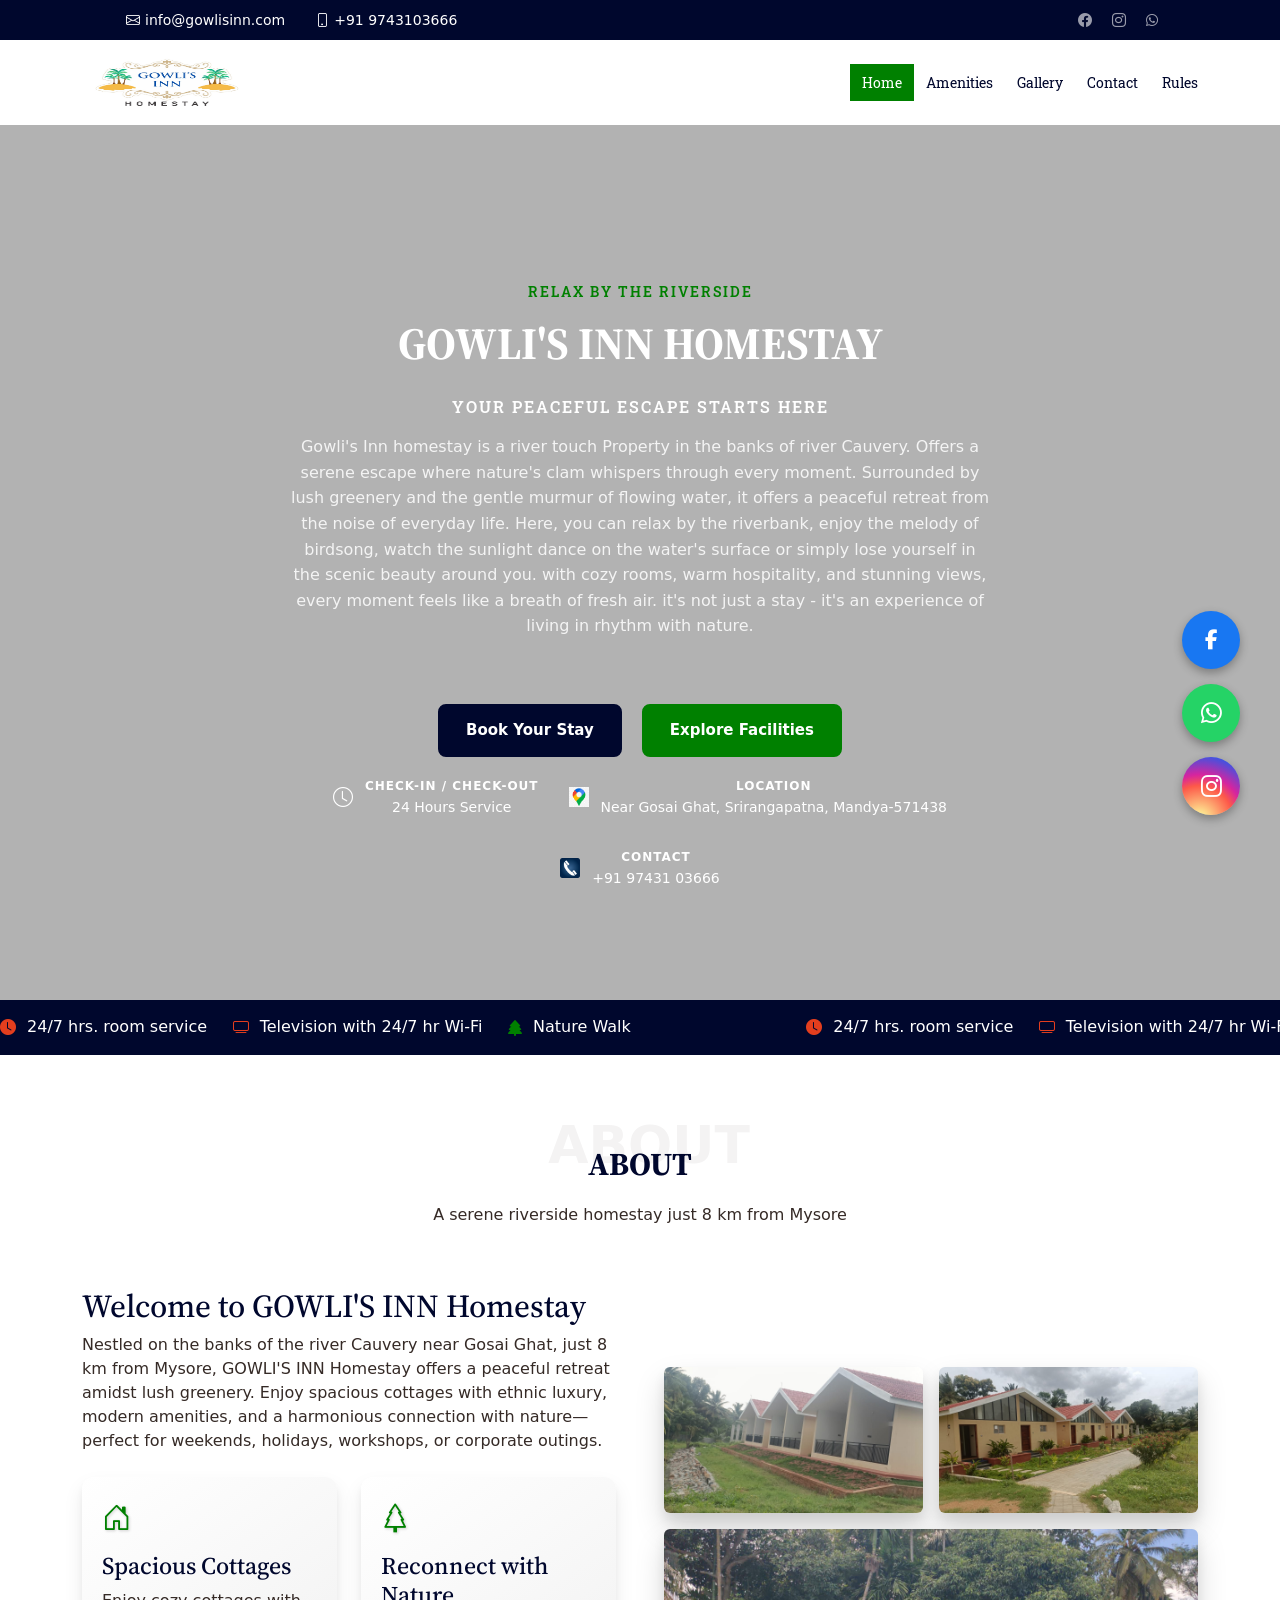
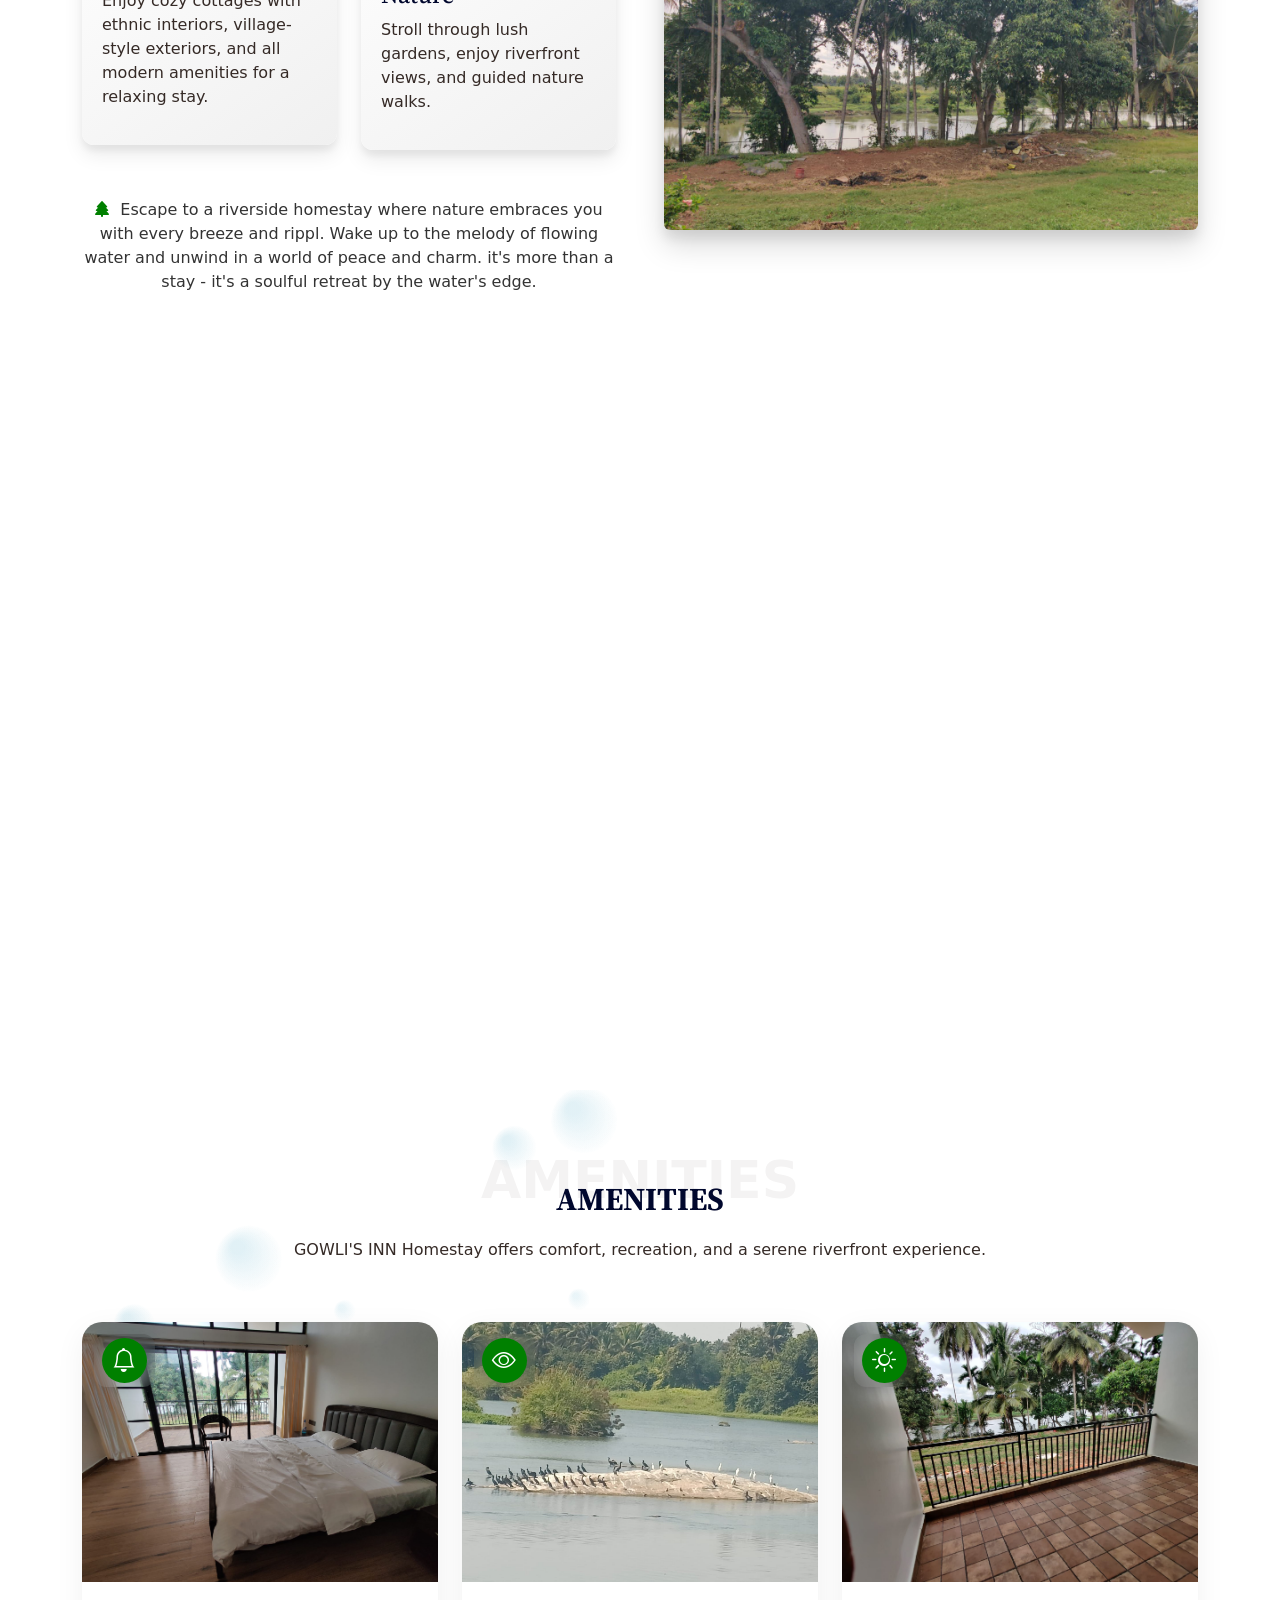
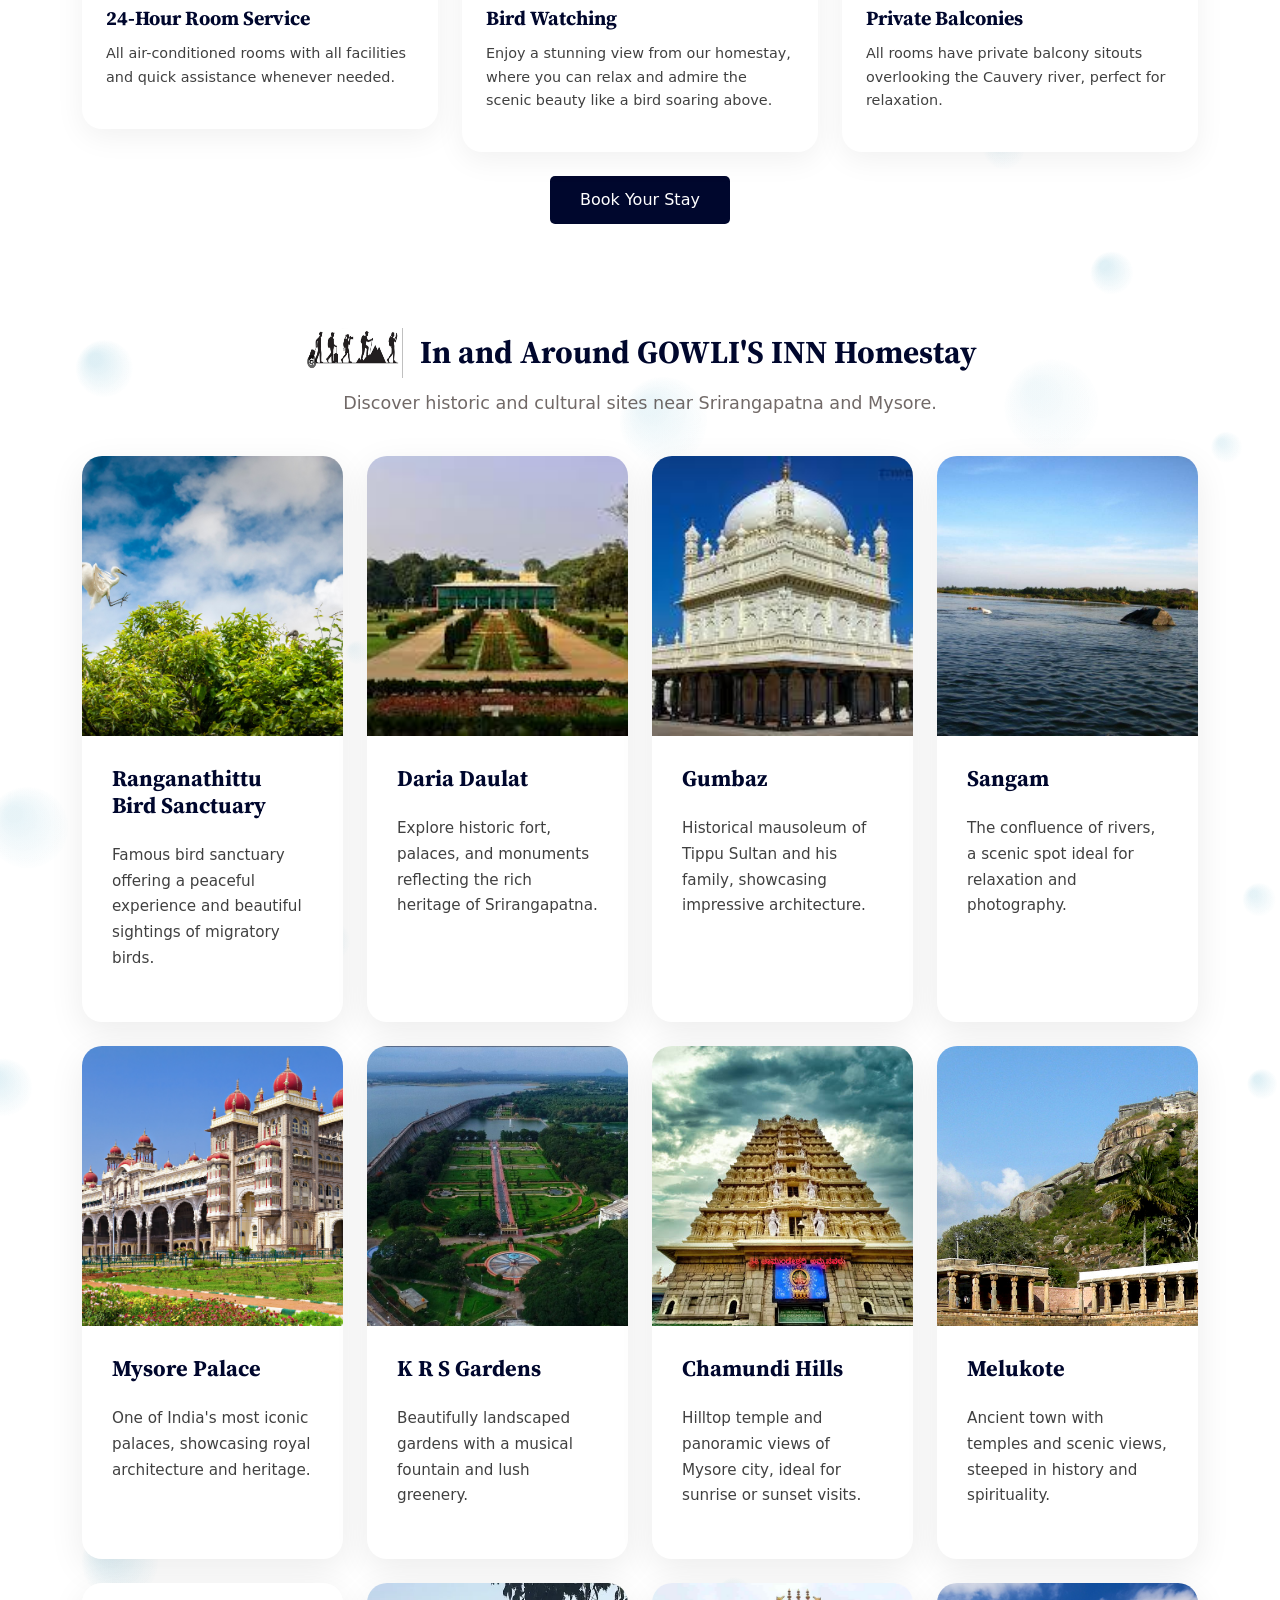
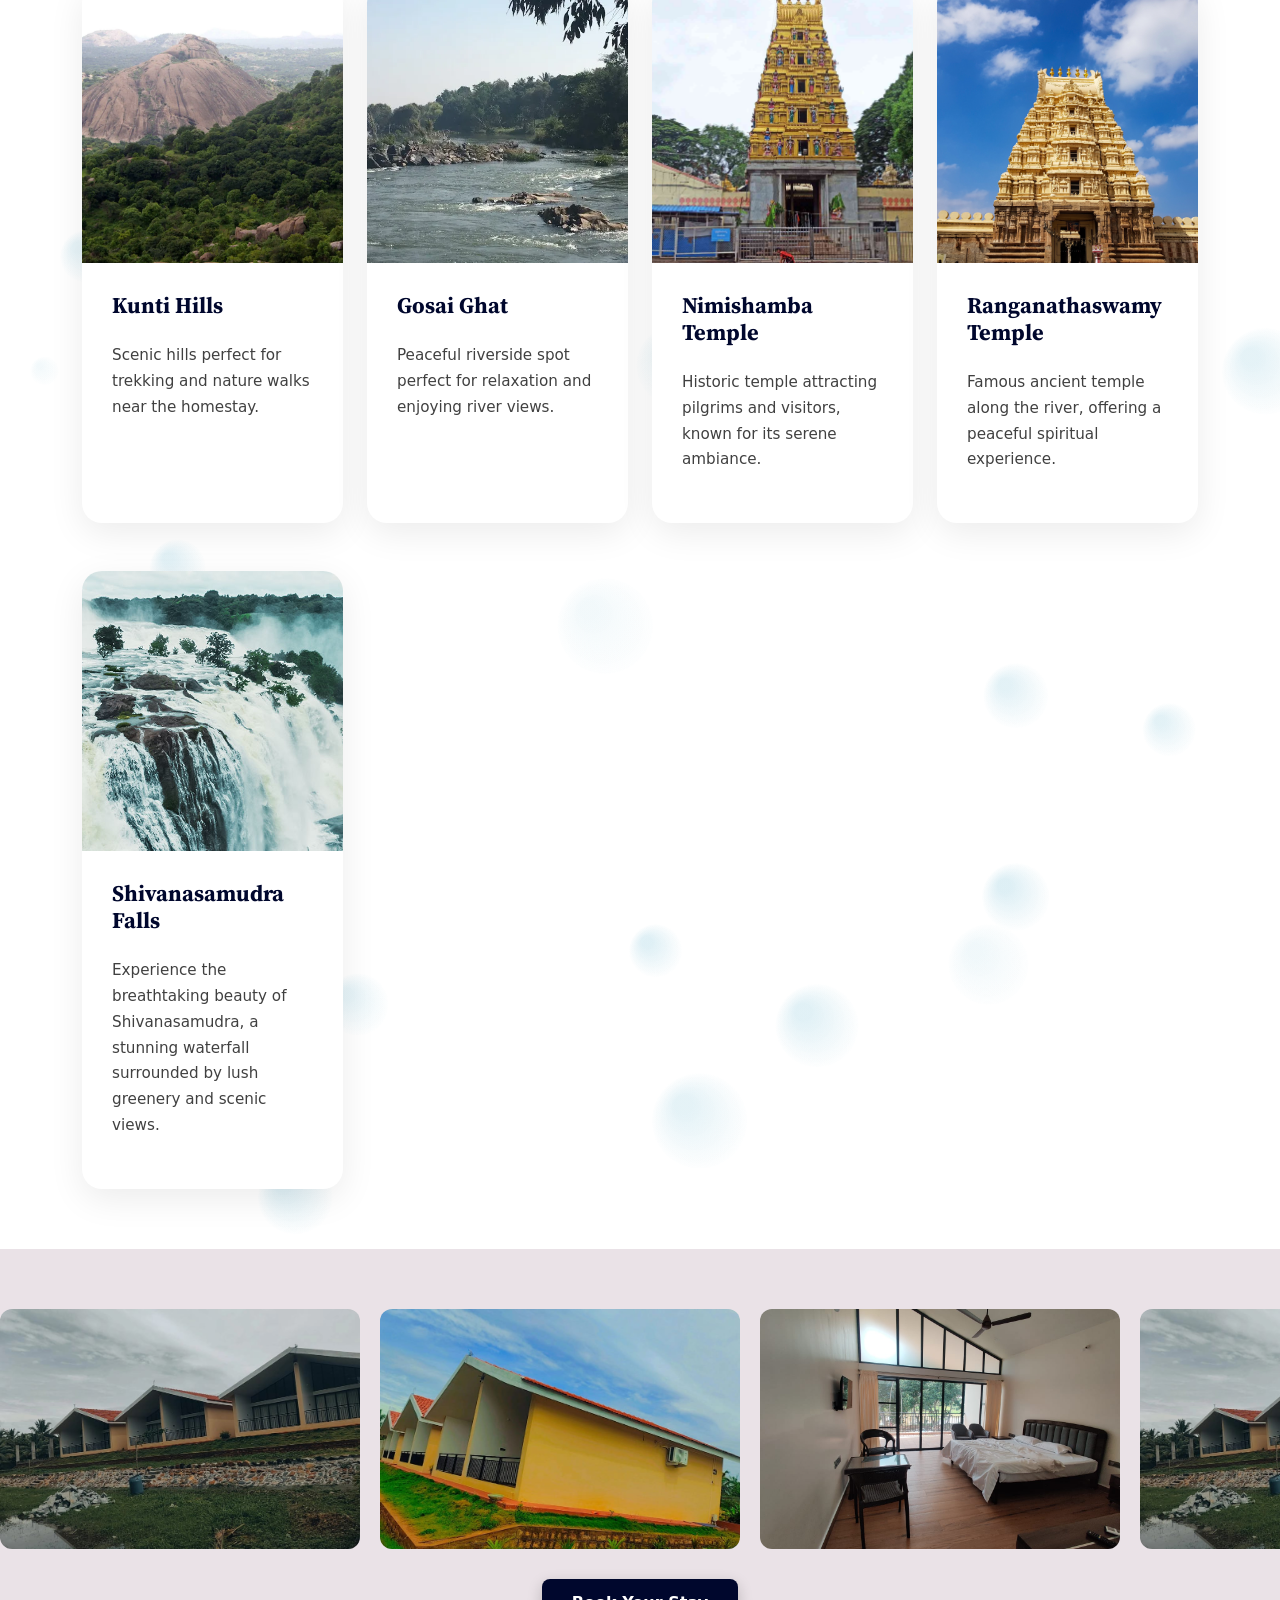
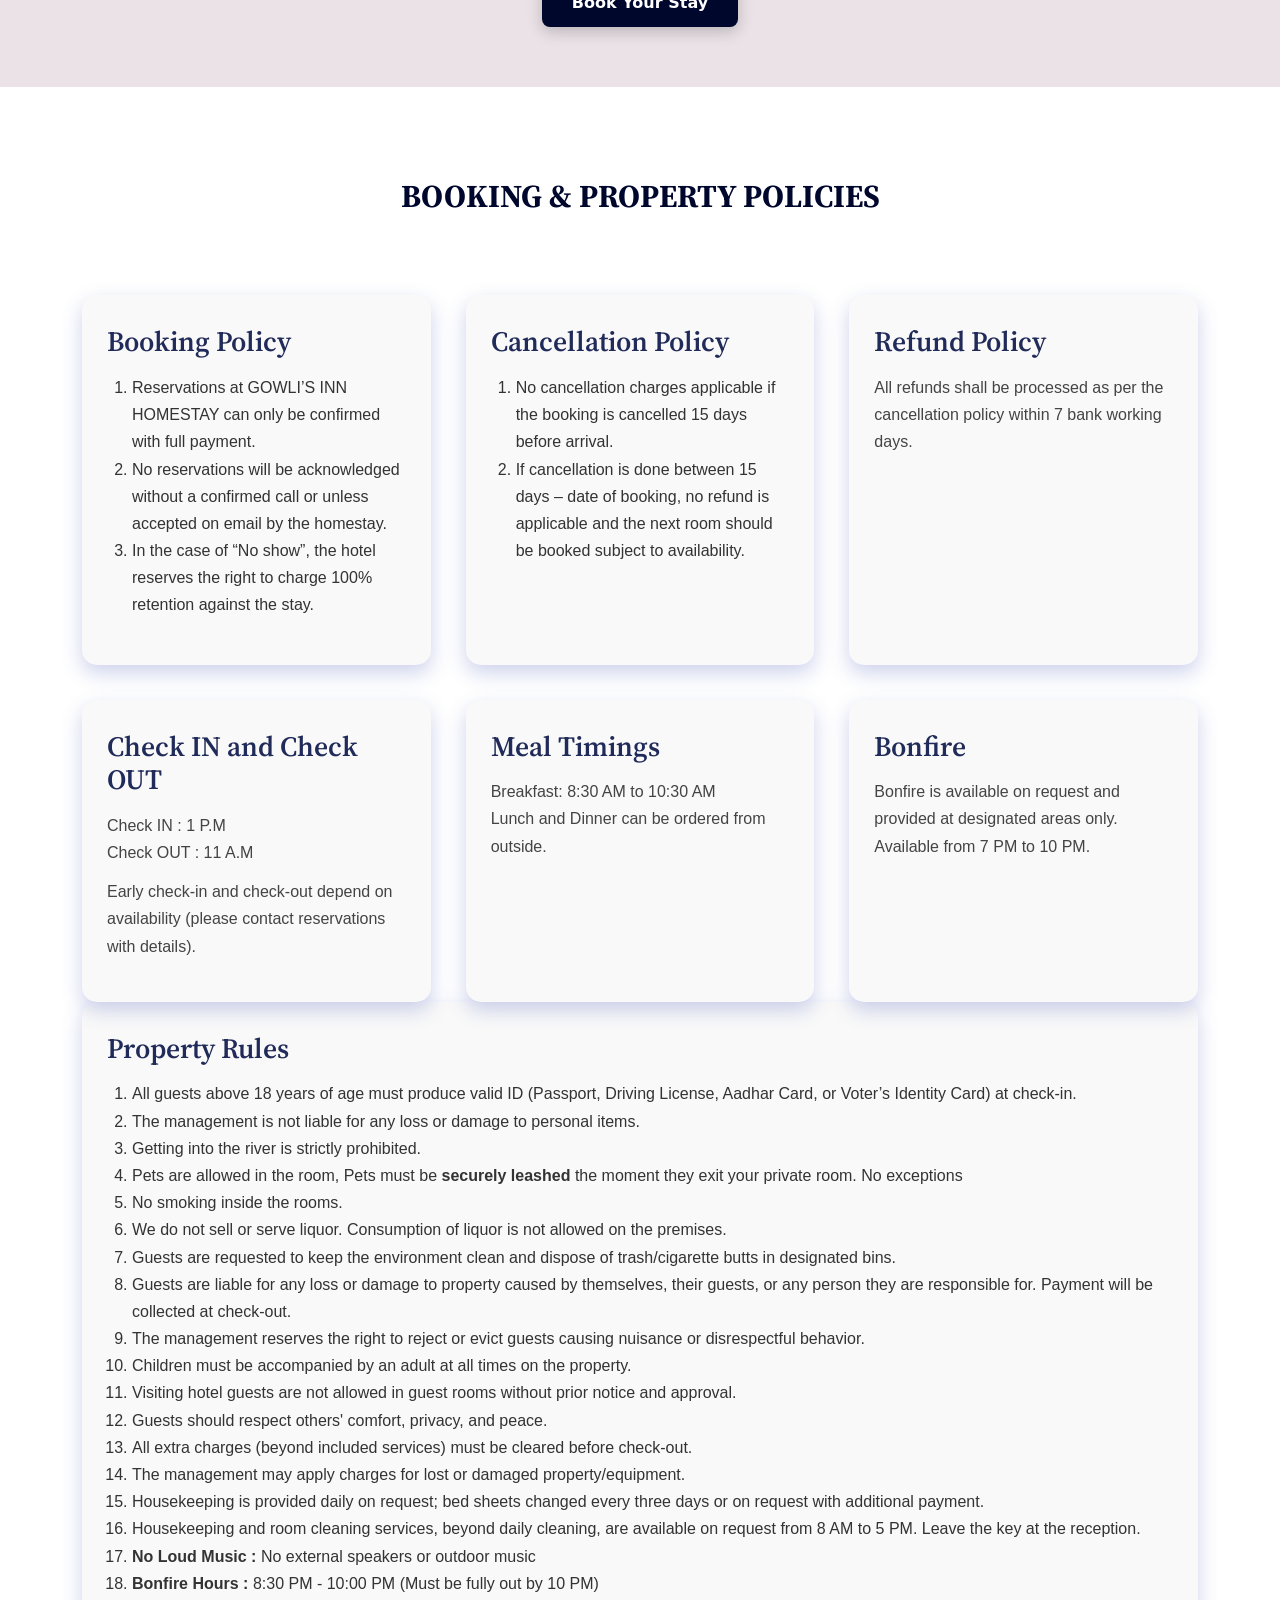
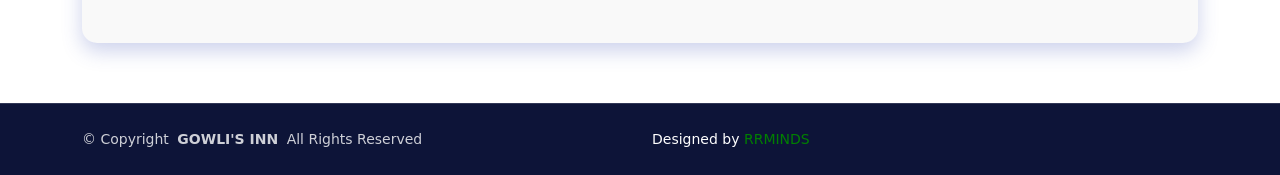
<file: index.html>
<!DOCTYPE html><html lang="en"><head>
  <meta charset="utf-8">
  <meta content="width=device-width, initial-scale=1.0" name="viewport">
  <title>Index - GOWLI'S INN</title>
  <meta name="description" content="">
  <meta name="keywords" content="">

  <!-- Favicons -->
  <link href="img.html" rel="icon">
  <link href="images/apple-touch-icon.png" rel="apple-touch-icon">

  <!-- Fonts -->
  <link href="https://fonts.googleapis.com" rel="preconnect">
  <link href="https://fonts.gstatic.com" rel="preconnect" crossorigin="">
  <link href="https://fonts.googleapis.com/css2?family=Roboto:ital,wght@0,100;0,300;0,400;0,500;0,700;0,900;1,100;1,300;1,400;1,500;1,700;1,900&amp;family=Roboto+Slab:wght@100;200;300;400;500;600;700;800;900&amp;family=Source+Serif+Pro:ital,wght@0,200;0,300;0,400;0,600;0,700;0,900;1,200;1,300;1,400;1,600;1,700;1,900&amp;display=swap" rel="stylesheet">

  <!-- Vendor CSS Files -->
  <link href="css/bootstrap.min.css" rel="stylesheet">
  <link href="css/bootstrap-icons.css" rel="stylesheet">
  <link href="css/aos.css" rel="stylesheet">
  <link href="css/swiper-bundle.min.css" rel="stylesheet">
  <link href="css/glightbox.min.css" rel="stylesheet">
  <!-- Bootstrap Icons CDN -->
<link rel="stylesheet" href="https://cdn.jsdelivr.net/npm/bootstrap-icons@1.11.3/font/bootstrap-icons.css">

<link rel="stylesheet" href="https://cdnjs.cloudflare.com/ajax/libs/font-awesome/6.4.0/css/all.min.css">
<link href="https://fonts.googleapis.com/icon?family=Material+Icons" rel="stylesheet">
  <!-- Main CSS File -->
  <link href="css/main.css" rel="stylesheet">

  <!-- =======================================================
  * Template Name: Platia
  * Template URL: https://bootstrapmade.com/platia-bootstrap-restaurant-template/
  * Updated: Aug 11 2025 with Bootstrap v5.3.7
  * Author: BootstrapMade.com
  * License: https://bootstrapmade.com/license/
  ======================================================== -->

  <!-- LetsNotify SDK -->

<script type="text/javascript" src="https://cdn.letsnotify.in//index.js"></script>
<script>
  const sdk = new LetsNotifySDK();
  const pushSDK = sdk.pushSdk();
  pushSDK.init({
    connectionId: "3d64d505-c1b5-4e6f-bc13-b31017b28995",
    serviceWorkerPath: "LetsNotifySW.js",
    apiKey: "3e58a0e88e2f9bfd50f90388d09654df",
    secretKey: "174d25e8b7c11bb90f21385cea971d16ebda17cdfb1a9244befc8c74e71f85e6"
  });
</script>

</head>


<body class="index-page">

  <header id="header" class="header fixed-top">

    <div class="topbar d-flex align-items-center dark-background">
      <div class="container d-flex justify-content-center justify-content-md-between">
        <div class="contact-info d-flex align-items-center">
          <i class="bi bi-envelope d-flex align-items-center"><a href="mailto:info@gowlisinn.com">info@gowlisinn.com</a></i>
          <i class="bi bi-phone d-flex align-items-center ms-4"><span>+91 9743103666</span></i>
        </div>
        <div class="social-links d-none d-md-flex align-items-center">
         
          <a href="#" class="facebook"><i class="bi bi-facebook"></i></a>
          <a href="#" class="instagram"><i class="bi bi-instagram"></i></a>
          <a href="#" class="whatsapp"><i class="fab fa-whatsapp"></i></a>

        </div>
      </div>
    </div><!-- End Top Bar -->

    <div class="branding d-flex align-items-cente">

      <div class="container position-relative d-flex align-items-center justify-content-between">
        <a href="index_1.html" class="logo d-flex align-items-center">
          <!-- Uncomment the line below if you also wish to use an image logo -->
           <img src="images/logo.jpg" alt="">
         
        </a>

        <nav id="navmenu" class="navmenu">
          <ul>
            <li><a href="index_1.html" class="active">Home</a></li>
          
             <li><a href="facilities.html">Amenities</a></li>
            <li><a href="gallery.html">Gallery</a></li>
            <li><a href="contact.html">Contact</a></li>
            <li><a href="rules.html">Rules</a></li>
          </ul>
          <i class="mobile-nav-toggle d-xl-none bi bi-list"></i>
        </nav>

      </div>

    </div>

  </header>

  <main class="main">

   <!-- Hero Section -->
<section id="hero" class="hero section dark-background">

  <div class="hero-background">
    <video autoplay="" muted="" loop="" playsinline="">
      <source src="media/slidervideo1.mp4" type="video/mp4">
    </video>
    <div class="overlay"></div>
  </div>

  <div class="container hero-content">
    <div class="row justify-content-center align-items-center min-vh-100">
      <div class="col-lg-8 col-sm-12">
        <div class="hero-text text-center" data-aos="fade-up" data-aos-delay="100">
          <span class="tagline">Relax by the Riverside</span>
          <h1 class="hero-title">GOWLI'S  INN HOMESTAY </h1>
          <span class="tagline1">Your peaceful escape starts here</span>
          <p class="hero-description">
           Gowli's Inn homestay is a river touch Property in the banks of river Cauvery. Offers a serene escape where nature's clam whispers through every moment. Surrounded by lush greenery and the gentle murmur of flowing water, it offers a peaceful retreat from the noise of
            everyday life. Here, you can relax by the riverbank, enjoy the melody of birdsong, watch the sunlight dance on the water's surface or simply lose yourself in the scenic beauty around you. with cozy rooms, 
            warm hospitality, and stunning views, every moment feels like a breath of fresh air. it's not just a stay - it's an experience of living in rhythm with nature.
          </p>

         <div class="hero-center-content" data-aos="fade-up">
          <div class="hero-actions">
            <a href="contact.html" class="btn btn-primary">Book Your Stay</a>
            <a href="facilities.html" class="btn btn-outline">Explore Facilities</a>
          </div>

          <div class="hero-features">

    <!-- Check-in / Check-out stays same -->
    <div class="feature-item">
        <i class="bi bi-clock"></i>
        <div class="feature-text">
            <span class="label">Check-in / Check-out</span>
            <span class="value">24 Hours Service</span>
        </div>
    </div>

    <!-- Location: replace icon with real Google Maps pin image -->
    <div class="feature-item">
        <img src="images/map.png" alt="Location" class="feature-img">
        <div class="feature-text">
            <span class="label">Location</span>
            <span class="value"> Near Gosai Ghat, Srirangapatna, Mandya-571438</span>
        </div>
    </div>

    <!-- Contact: replace icon with real phone image -->
    <div class="feature-item">
        <img src="images/phone.png" alt="Phone" class="feature-img">
        <div class="feature-text">
            <span class="label">Contact</span>
            <span class="value">+91 97431 03666</span>
        </div>
    </div>

</div>

        </div>

        </div>
      </div>
    </div>
  </div>

 

</section>
<!-- /Hero Section -->



<!-- Facilities Marquee Section -->
<section class="facilities-marquee">
  <div class="marquee">
    <span>
      <i class="bi bi-clock-fill"></i> 24/7 hrs. room service &nbsp;&nbsp;&nbsp;
      <i class="bi bi-tv"></i> Television with 24/7 hr Wi-Fi &nbsp;&nbsp;&nbsp;
<i class="fas fa-tree" style="color: green;"></i> Nature Walk &nbsp;&nbsp;&nbsp;

    </span>
    <span>
      <i class="bi bi-clock-fill"></i> 24/7 hrs. room service &nbsp;&nbsp;&nbsp;
     <i class="bi bi-tv"></i> Television with 24/7 hr Wi-Fi &nbsp;&nbsp;&nbsp;
<i class="fas fa-tree" style="color: green;"></i> Nature Walk
  &nbsp;&nbsp;&nbsp;

    </span>
  </div>
</section>





    <!-- About Section -->
<section id="about" class="about section">

  <!-- Section Title -->
  <div class="container section-title" data-aos="fade-up">
    <span class="description-title">&nbsp;About</span>
    <h2>About</h2>
    <p>A serene riverside homestay just 8 km from Mysore</p>
  </div><!-- End Section Title -->

  <div class="container" data-aos="fade-up" data-aos-delay="100">

    <div class="row g-5 align-items-center">
      <div class="col-lg-6" data-aos="fade-up">
        <div class="about-content">
          <h2>Welcome to GOWLI'S INN Homestay</h2>
         
          <p>Nestled on the banks of the river Cauvery near Gosai Ghat, just 8 km from Mysore, GOWLI'S INN Homestay offers a peaceful retreat amidst lush greenery. Enjoy spacious cottages with ethnic luxury, modern amenities, and a harmonious connection with nature—perfect for weekends, holidays, workshops, or corporate outings.</p>

         <div class="row mt-4">
  <div class="col-md-6">
    <div class="feature-item" data-aos="fade-up" data-aos-delay="150">
      <i class="bi bi-house-door"></i>
      <h4>Spacious Cottages</h4>
      <p>Enjoy cozy cottages with ethnic interiors, village-style exteriors, and all modern amenities for a relaxing stay.</p>
    </div>
  </div>
  <div class="col-md-6">
    <div class="feature-item" data-aos="fade-up" data-aos-delay="200">
      <i class="bi bi-tree"></i>
      <h4>Reconnect with Nature</h4>
      <p>Stroll through lush gardens, enjoy riverfront views, and guided nature walks.</p>
    </div>
  </div>
</div>


         <div class="signature mt-4 text-center" data-aos="fade-up" data-aos-delay="250">
  <p><i class="fas fa-tree"></i> Escape to a riverside homestay where nature embraces you with every breeze and rippl. Wake up to the melody of flowing
   water and unwind in a world of peace and charm. it's more than a stay - it's a soulful retreat by the water's edge.</p>
</div>


        </div>
      </div>

      <div class="col-lg-6" data-aos="fade-up" data-aos-delay="300">
        <div class="about-gallery">
          <div class="row g-3">
            <div class="col-6">
              <img src="images/img33.jpg" class="img-fluid rounded" alt="Cottage View">
            </div>
            <div class="col-6">
              <img src="images/img34.jpg" class="img-fluid rounded" alt="River View">
            </div>
            <div class="col-12 mt-3">
             
              <img src="images/img43.jpeg" class="img-fluid rounded" alt="Nature Surroundings">
            </div>
          </div>
        </div>
      </div>
    </div>

  </div>

</section><!-- /About Section -->










<section id="testimonials" class="section-bg wow fadeInUp">
  <div class="slider-container">
    <div class="slide" style="background-image: url('images/img7.jpeg');"></div>
    <div class="slide" style="background-image: url('images/img8.jpeg');"></div>
    <div class="slide" style="background-image: url('images/img9.jpeg');"></div>
  </div>

  <!-- Slider dots -->
  <div class="slider-dots">
    <span class="dot"></span>
    <span class="dot"></span>
    <span class="dot"></span>
  </div>
</section>


















   <!-- Menu Section -->
<section id="menu" class="menu section" style="position: relative; overflow: hidden;">
  <canvas id="menu-bubbles-canvas"></canvas>



  <!-- Section Title -->
  <div class="container section-title" data-aos="fade-up">
    <span class="description-title">Amenities</span>
    <h2>Amenities</h2>
    <p>GOWLI'S INN Homestay offers comfort, recreation, and a serene riverfront experience.</p>
  </div><!-- End Section Title -->

  <div class="container" data-aos="fade-up" data-aos-delay="100">

    <div class="isotope-layout" data-default-filter="*" data-layout="masonry" data-sort="original-order">

  <div class="menu-grid isotope-container row gy-5" data-aos="fade-up" data-aos-delay="300">

    <!-- 24-Hour Room Service -->
    <div class="col-xl-4 col-lg-6 isotope-item filter-starters">
      <div class="menu-card">
        <div class="menu-card-image">
          <img src="images/img7.jpeg" alt="Facility" class="img-fluid">
          <div class="dietary-badges">
            <span class="badge-amenity"><i class="bi bi-bell"></i></span>
          </div>
        </div>
        <div class="menu-card-content">
          <h4>24-Hour Room Service</h4>
          <p>All air-conditioned rooms with all facilities and quick assistance whenever needed.</p>
        </div>
      </div>
    </div>

    <!-- Bird’s View -->
<div class="col-xl-4 col-lg-6 isotope-item filter-main">
  <div class="menu-card featured">
    <div class="menu-card-image">
      <img src="images/img9.jpeg" alt="Bird's View" class="img-fluid">
      <div class="dietary-badges">
        <span class="badge-amenity"><i class="bi bi-eye"></i></span>
      </div>
    </div>
    <div class="menu-card-content">
      <h4>Bird Watching</h4>
      <p>Enjoy a stunning view from our homestay, where you can relax and admire the scenic beauty like a bird soaring above.</p>
    </div>
  </div>
</div>


    <!-- Private Balconies -->
    <div class="col-xl-4 col-lg-6 isotope-item filter-main">
      <div class="menu-card">
        <div class="menu-card-image">
          <img src="images/img8.jpeg" alt="Facility" class="img-fluid">
          <div class="dietary-badges">
            <span class="badge-amenity"><i class="bi bi-sun"></i></span>
          </div>
        </div>
        <div class="menu-card-content">
          <h4>Private Balconies</h4>
          <p>All rooms have private balcony sitouts overlooking the Cauvery river, perfect for relaxation.</p>
        </div>
      </div>
    </div>



</div>


    <!-- Read More Button -->
  <div class="text-center mt-4">
    <a href="contact.html" class="read-more-btn">Book Your Stay</a>
  </div>
  </div>

    <div class="chef-recommendations" data-aos="fade-up" data-aos-delay="500">
     
      <div class="row g-4">
        






        <div class="chef-recommendations" data-aos="fade-up" data-aos-delay="500">
  <div class="section-header">
   <h3>
  
  <img src="images/img50.jpeg" alt="star" style="width:100px; height:50px; margin-right:5px;">
  In and Around GOWLI'S INN Homestay
</h3>

    <p style="text-align:center" ;="">Discover historic and cultural sites near Srirangapatna and Mysore.</p>
  </div>

  <div class="row g-4">

    <!-- Ranganathittu Bird Sanctuary -->
    <div class="col-lg-3 col-md-6">
     <a href="https://karnatakatourism.org/tour-item/ranganathittu-bird-sanctuary/" target="_blank" style="text-decoration:none; color:inherit;">
      <div class="recommendation-card">
        <div class="recommendation-image">
          <img src="images/img17.png" alt="Attraction" class="img-fluid">
         
        </div>
        <div class="recommendation-content">
          <div class="recommendation-header">
            <h4>Ranganathittu Bird Sanctuary</h4>
          </div>
          <p>Famous bird sanctuary offering a peaceful experience and beautiful sightings of migratory birds.</p>
        </div>
      </div>
      </a>
    </div>

    <!-- Tippu Sultan's Fort -->
    <div class="col-lg-3 col-md-6">
     <a href="https://karnatakatourism.org/tour-item/tipu-sultans-summer-palace/" target="_blank" style="text-decoration:none; color:inherit;">
      <div class="recommendation-card">
        <div class="recommendation-image">
          <img src="images/img15.jpg" alt="Attraction" class="img-fluid">
         
        </div>
        <div class="recommendation-content">
          <div class="recommendation-header">
            <h4>Daria Daulat</h4>
          </div>
          <p>Explore historic fort, palaces, and monuments reflecting the rich heritage of Srirangapatna.</p>
        </div>
      </div>
      </a>
    </div>

    <!-- Gumbaz -->
    <div class="col-lg-3 col-md-6">
     <a href="https://en.wikipedia.org/wiki/Gumbaz,_Srirangapatna" target="_blank" style="text-decoration:none; color:inherit;">
      <div class="recommendation-card">
        <div class="recommendation-image">
          <img src="images/img16.jpg" alt="Attraction" class="img-fluid">
         
        </div>
        <div class="recommendation-content">
          <div class="recommendation-header">
            <h4>Gumbaz</h4>
          </div>
          <p>Historical mausoleum of Tippu Sultan and his family, showcasing impressive architecture.</p>
        </div>
      </div>
      </a>
    </div>

    <!-- Sangam -->
    <div class="col-lg-3 col-md-6">
     <a href="https://en.wikipedia.org/wiki/Srirangapatna" target="_blank" style="text-decoration:none; color:inherit;">
      <div class="recommendation-card">
        <div class="recommendation-image">
          <img src="images/img18.jpg" alt="Attraction" class="img-fluid">
         
        </div>
        <div class="recommendation-content">
          <div class="recommendation-header">
            <h4>Sangam</h4>
          </div>
          <p>The confluence of rivers, a scenic spot ideal for relaxation and photography.</p>
        </div>
      </div>
      </a>
    </div>

    <!-- Mysore Palace -->
    <div class="col-lg-3 col-md-6">
     <a href="https://karnatakatourism.org/tour-item/mysuru-palace/" target="_blank" style="text-decoration:none; color:inherit;">
      <div class="recommendation-card">
        <div class="recommendation-image">
          <img src="images/img19.png" alt="Attraction" class="img-fluid">
          
        </div>
        <div class="recommendation-content">
          <div class="recommendation-header">
            <h4>Mysore Palace</h4>
          </div>
          <p>One of India's most iconic palaces, showcasing royal architecture and heritage.</p>
        </div>
      </div>
      </a>
    </div>

    <!-- KRS Gardens -->
    <div class="col-lg-3 col-md-6">
     <a href="https://karnatakatourism.org/tour-item/brindavan-gardens-krs-mysuru/" target="_blank" style="text-decoration:none; color:inherit;">
      <div class="recommendation-card">
        <div class="recommendation-image">
          <img src="images/img20.jpg" alt="Attraction" class="img-fluid">
          
        </div>
        <div class="recommendation-content">
          <div class="recommendation-header">
            <h4>K R S Gardens</h4>
          </div>
          <p>Beautifully landscaped gardens with a musical fountain and lush greenery.</p>
        </div>
      </div>
      </a>
    </div>

    <!-- Chamundi Hills -->
    <div class="col-lg-3 col-md-6">
     <a href="https://chamundeshwaritemple.in/" target="_blank" style="text-decoration:none; color:inherit;">
      <div class="recommendation-card">
        <div class="recommendation-image">
          <img src="images/img21.jpg" alt="Attraction" class="img-fluid">
         
        </div>
        <div class="recommendation-content">
          <div class="recommendation-header">
            <h4>Chamundi Hills</h4>
          </div>
          <p>Hilltop temple and panoramic views of Mysore city, ideal for sunrise or sunset visits.</p>
        </div>
      </div>
      </a>
    </div>

    <!-- Melukote -->
    <div class="col-lg-3 col-md-6">
     <a href="https://karnatakatourism.org/tour-item/melkote-cheluvanarayana-swamy-temple" target="_blank" style="text-decoration:none; color:inherit;">
      <div class="recommendation-card">
        <div class="recommendation-image">
          <img src="images/img22.jpg" alt="Attraction" class="img-fluid">
          
        </div>
        <div class="recommendation-content">
          <div class="recommendation-header">
            <h4>Melukote</h4>
          </div>
          <p>Ancient town with temples and scenic views, steeped in history and spirituality.</p>
        </div>
      </div>
      </a>
    </div>

    <!-- Kunti Hills -->
    <div class="col-lg-3 col-md-6">
     <a href="https://en.wikipedia.org/wiki/Kunti_Betta" target="_blank" style="text-decoration:none; color:inherit;">
      <div class="recommendation-card">
        <div class="recommendation-image">
          <img src="images/img23.jpg" alt="Attraction" class="img-fluid">
         
        </div>
        <div class="recommendation-content">
          <div class="recommendation-header">
            <h4>Kunti Hills</h4>
          </div>
          <p>Scenic hills perfect for trekking and nature walks near the homestay.</p>
        </div>
      </div>
      </a>
    </div>

    <!-- Gosai Ghat -->
    <div class="col-lg-3 col-md-6">
     <a href="https://v2.india.gov.in/explore-india/travel-and-tourism/details/gosai-ghat-4663716220819566" target="_blank" style="text-decoration:none; color:inherit;">
      <div class="recommendation-card">
        <div class="recommendation-image">
          <img src="images/img24.jpg" alt="Attraction" class="img-fluid">
         
        </div>
        <div class="recommendation-content">
          <div class="recommendation-header">
            <h4>Gosai Ghat</h4>
          </div>
          <p>Peaceful riverside spot perfect for relaxation and enjoying river views.</p>
        </div>
      </div>
      </a>
    </div>

    <!-- Nimishamba Temple -->
    <div class="col-lg-3 col-md-6">
     <a href="https://itms.kar.nic.in/hrcehome/index_temple.php?tid=39" target="_blank" style="text-decoration:none; color:inherit;">
      <div class="recommendation-card">
        <div class="recommendation-image">
          <img src="images/img25.jpg" alt="Attraction" class="img-fluid">
          
        </div>
        <div class="recommendation-content">
          <div class="recommendation-header">
            <h4>Nimishamba Temple</h4>
          </div>
          <p>Historic temple attracting pilgrims and visitors, known for its serene ambiance.</p>
        </div>
      </div>
      </a>
    </div>

    <!-- Ranganathaswamy Temple -->
    <div class="col-lg-3 col-md-6">
     <a href="https://karnatakatourism.org/ranganathaswamy-temple-srirangapatna/" target="_blank" style="text-decoration:none; color:inherit;">
      <div class="recommendation-card">
        <div class="recommendation-image">
          <img src="images/img26.jpg" alt="Attraction" class="img-fluid">
          
        </div>
        <div class="recommendation-content">
          <div class="recommendation-header">
            <h4>Ranganathaswamy Temple</h4>
          </div>
          <p>Famous ancient temple along the river, offering a peaceful spiritual experience.</p>
        </div>
      </div>
       </a><a href="https://www.karnataka.gov.in/bird-sanctuaries/ranganathittu" target="_blank" style="text-decoration:none; color:inherit;">
    </a></div><a href="https://www.karnataka.gov.in/bird-sanctuaries/ranganathittu" target="_blank" style="text-decoration:none; color:inherit;">





    <!-- Shivanasamudra -->
</a><div class="col-lg-3 col-md-6"><a href="https://www.karnataka.gov.in/bird-sanctuaries/ranganathittu" target="_blank" style="text-decoration:none; color:inherit;">
 </a><a href="https://karnatakatourism.org/sivanasamudra-waterfalls" target="_blank" style="text-decoration:none; color:inherit;">
  <div class="recommendation-card">
    <div class="recommendation-image">
      <img src="images/img49.jpg" alt="Shivanasamudra" class="img-fluid">
    </div>
    <div class="recommendation-content">
      <div class="recommendation-header">
        <h4>Shivanasamudra Falls</h4>
      </div>
      <p>Experience the breathtaking beauty of Shivanasamudra, a stunning waterfall surrounded by lush greenery and scenic views.</p>
    </div>
  </div>
  </a>
</div>



  </div>
</div>







      </div>
    </div>

  </div>

</section><!-- /Menu Section -->



   

   
   
    

   





<section id="gallery" class="gallery-section">
  <div class="gallery-wrapper">
    <div class="gallery-track">
      <img src="images/img1.jpeg" alt="Gallery Image">
      <img src="images/img2.jpeg" alt="Gallery Image">
      <img src="images/img3.jpeg" alt="Gallery Image">
      <img src="images/img4.jpeg" alt="Gallery Image">
      <img src="images/img5.jpeg" alt="Gallery Image">
      <img src="images/img6.jpeg" alt="Gallery Image">
      <img src="images/img7.jpeg" alt="Gallery Image">
      <img src="images/img8.jpeg" alt="Gallery Image">
      <img src="images/img9.jpeg" alt="Gallery Image">
      <!-- Duplicate images for seamless loop -->
       <img src="images/img1.jpeg" alt="Gallery Image">
      <img src="images/img2.jpeg" alt="Gallery Image">
      <img src="images/img3.jpeg" alt="Gallery Image">
      <img src="images/img4.jpeg" alt="Gallery Image">
      <img src="images/img5.jpeg" alt="Gallery Image">
      <img src="images/img6.jpeg" alt="Gallery Image">
      <img src="images/img7.jpeg" alt="Gallery Image">
      <img src="images/img8.jpeg" alt="Gallery Image">
      <img src="images/img9.jpeg" alt="Gallery Image">
    </div>
  </div>

   <div class="gallery-button-wrapper">
    <a href="contact.html" class="view-more-button">
       Book Your Stay
    </a>
  </div>
</section>




 <section id="booking-policy" class="section dark-background">
  <div class="container" data-aos="fade-up">

    <div class="section-title">
      <span class="description-title">Booking Policy</span>
      <h2>Booking &amp; Property Policies</h2>
    </div>

    <!-- Grid for first 6 cards -->
    <div class="policy-grid">
      <div class="policy-card" data-aos="fade-up" data-aos-delay="100">
        <h4 class="policy-card-title">Booking Policy</h4>
        <ol class="policy-list">
          <li>Reservations at GOWLI’S INN HOMESTAY can only be confirmed with full payment.</li>
          <li>No reservations will be acknowledged without a confirmed call or unless accepted on email by the homestay.</li>
          <li>In the case of “No show”, the hotel reserves the right to charge 100% retention against the stay.</li>
        </ol>
      </div>

      <div class="policy-card" data-aos="fade-up" data-aos-delay="150">
        <h4 class="policy-card-title">Cancellation Policy</h4>
        <ol class="policy-list">
          <li>No cancellation charges applicable if the booking is cancelled 15 days before arrival.</li>
          <li>If cancellation is done between 15 days – date of booking, no refund is applicable and the next room should be booked subject to availability.</li>
        </ol>
      </div>

      <div class="policy-card" data-aos="fade-up" data-aos-delay="200">
        <h4 class="policy-card-title">Refund Policy</h4>
        <p>All refunds shall be processed as per the cancellation policy within 7 bank working days.</p>
      </div>

      <div class="policy-card" data-aos="fade-up" data-aos-delay="250">
        <h4 class="policy-card-title">Check IN and Check OUT</h4>
        <p>Check IN : 1 P.M<br>Check OUT : 11 A.M</p>
        <p>Early check-in and check-out depend on availability (please contact reservations with details).</p>
      </div>

      <div class="policy-card" data-aos="fade-up" data-aos-delay="300">
        <h4 class="policy-card-title">Meal Timings</h4>
        <p>Breakfast: 8:30 AM to 10:30 AM<br>Lunch and Dinner can be ordered from outside.</p>
      </div>

      <div class="policy-card" data-aos="fade-up" data-aos-delay="350">
        <h4 class="policy-card-title">Bonfire</h4>
        <p>Bonfire is available on request and provided at designated areas only.<br>Available from 7 PM to 10 PM.</p>
      </div>
    </div>

    <!-- Last card full width -->
    <div class="policy-card policy-full" data-aos="fade-up" data-aos-delay="400">
      <h4 class="policy-card-title">Property Rules</h4>
      <ol class="policy-list">
        <li>All guests above 18 years of age must produce valid ID (Passport, Driving License, Aadhar Card, or Voter’s Identity Card) at check-in.</li>
         <li>The management is not liable for any loss or damage to personal items.</li>
        <li>Getting into the river is strictly prohibited.</li>
        <li>Pets are allowed in the room, Pets must be <b>securely leashed </b> the moment they exit your private room. No exceptions</li>
        <li>No smoking inside the rooms.</li>
        <li>We do not sell or serve liquor. Consumption of liquor is not allowed on the premises.</li>
        <li>Guests are requested to keep the environment clean and dispose of trash/cigarette butts in designated bins.</li>
        <li>Guests are liable for any loss or damage to property caused by themselves, their guests, or any person they are responsible for. Payment will be collected at check-out.</li>
        <li>The management reserves the right to reject or evict guests causing nuisance or disrespectful behavior.</li>
        <li>Children must be accompanied by an adult at all times on the property.</li>
        <li>Visiting hotel guests are not allowed in guest rooms without prior notice and approval.</li>
        <li>Guests should respect others' comfort, privacy, and peace.</li>
        <li>All extra charges (beyond included services) must be cleared before check-out.</li>
        <li>The management may apply charges for lost or damaged property/equipment.</li>
        <li>Housekeeping is provided daily on request; bed sheets changed every three days or on request with additional payment.</li>
        <li>Housekeeping and room cleaning services, beyond daily cleaning, are available on request from 8 AM to 5 PM. Leave the key at the reception.</li>
        <li><b>No Loud Music :</b> No external speakers or outdoor music</li>
        <li><b>Bonfire Hours :</b> 8:30 PM - 10:00 PM (Must be fully out by 10 PM)</li>
      </ol>
    </div>

  </div>
</section>


    










  </main>

 <footer id="footer" class="footer dark-background">

  

  <div class="footer-bottom">
    <div class="container">
      <div class="row align-items-center">
        <div class="col-lg-6">
          <div class="copyright">
            <p>© <span>Copyright</span> <strong class="px-1 sitename">GOWLI'S INN</strong> <span>All Rights Reserved</span></p>
          </div>
        </div>
        <div class="col-lg-6">
         
          <div class="credits">
            Designed by <a href="https://rrminds.com/" target="_blank">RRMINDS</a>
          </div>
        </div>
      </div>
    </div>
  </div>

</footer>





<!-- Fixed Contact Buttons -->
<div class="fixed-contact">
  <!-- Facebook Button -->
<a href="https://www.facebook.com/profile.php?id=61582322743453&amp;rdid=kjMWsaBFopVja6v0&amp;share_url=https%3A%2F%2Fwww.facebook.com%2Fshare%2F1AaZNeUz6z%2F#" class="contact-btn facebook" target="_blank" title="Follow us on Facebook">
    <i class="fab fa-facebook-f"></i>
</a>

  <!-- WhatsApp Button -->
  <a href="https://wa.me/919743103666" class="contact-btn whatsapp" target="_blank" title="Chat on WhatsApp">
    <i class="fab fa-whatsapp"></i>
  </a>

  <!-- Instagram Button -->
  <a href="https://www.instagram.com/gowlisinnhomestay/?igsh=MXVvdXJrYXJ4cmNtMQ%3D%3D#" class="contact-btn instagram" target="_blank" title="Follow on Instagram">
    <i class="fab fa-instagram"></i>
  </a>
</div>







  <!-- Scroll Top -->
  <a href="#" id="scroll-top" class="scroll-top d-flex align-items-center justify-content-center"><i class="bi bi-arrow-up-short"></i></a>

  <!-- Preloader -->
  <div id="preloader"></div>

  <!-- Vendor JS Files -->
  <script src="js/bootstrap.bundle.min.js"></script>
  <script src="js/validate.js"></script>
  <script src="js/aos.js"></script>
  <script src="js/imagesloaded.pkgd.min.js"></script>
  <script src="js/isotope.pkgd.min.js"></script>
  <script src="js/swiper-bundle.min.js"></script>
  <script src="js/glightbox.min.js"></script>

  <!-- Main JS File -->
  <script src="js/main.js"></script>
  <script> 
 const canvas = document.getElementById('menu-bubbles-canvas');
const ctx = canvas.getContext('2d');

let width, height;
function resizeCanvas() {
  width = canvas.width = canvas.offsetWidth;
  height = canvas.height = canvas.offsetHeight;
}
window.addEventListener('resize', resizeCanvas);
resizeCanvas();

class Bubble {
  constructor() {
    this.reset();
  }

  reset() {
    this.x = Math.random() * width;
    this.y = Math.random() * height;
    this.z = Math.random() * 2; // 3D depth for size
    this.radius = 10 + this.z * 20; // Bigger z = bigger bubble
    this.speedX = (Math.random() - 0.5) * 0.5; // horizontal movement
    this.speedY = (Math.random() - 0.5) * 0.5; // vertical movement
    this.alpha = 0.3 + Math.random() * 0.5;
  }

  draw() {
    ctx.beginPath();
    ctx.arc(this.x, this.y, this.radius, 0, Math.PI * 2);
    const gradient = ctx.createRadialGradient(
      this.x - this.radius / 3, this.y - this.radius / 3, this.radius / 5,
      this.x, this.y, this.radius
    );
    gradient.addColorStop(0, `rgba(173, 216, 230, ${this.alpha * 0.5})`); // half alpha for lighter look
gradient.addColorStop(1, `rgba(173, 216, 230, 0.02)`);               // very faint edge
ctx.fillStyle = gradient;
ctx.shadowColor = `rgba(173, 216, 230, 0.05)`; 
    ctx.shadowBlur = 15;
    ctx.fill();

    this.x += this.speedX;
    this.y += this.speedY;

    // Wrap around edges
    if (this.x - this.radius > width) this.x = -this.radius;
    if (this.x + this.radius < 0) this.x = width + this.radius;
    if (this.y - this.radius > height) this.y = -this.radius;
    if (this.y + this.radius < 0) this.y = height + this.radius;
  }
}

// Generate bubbles
const bubbles = [];
for (let i = 0; i < 50; i++) { // adjust number of bubbles
  bubbles.push(new Bubble());
}

// Animate
function animate() {
  ctx.clearRect(0, 0, width, height);
  bubbles.forEach(b => b.draw());
  requestAnimationFrame(animate);
}
animate();


  </script>

</body></html>
</file>
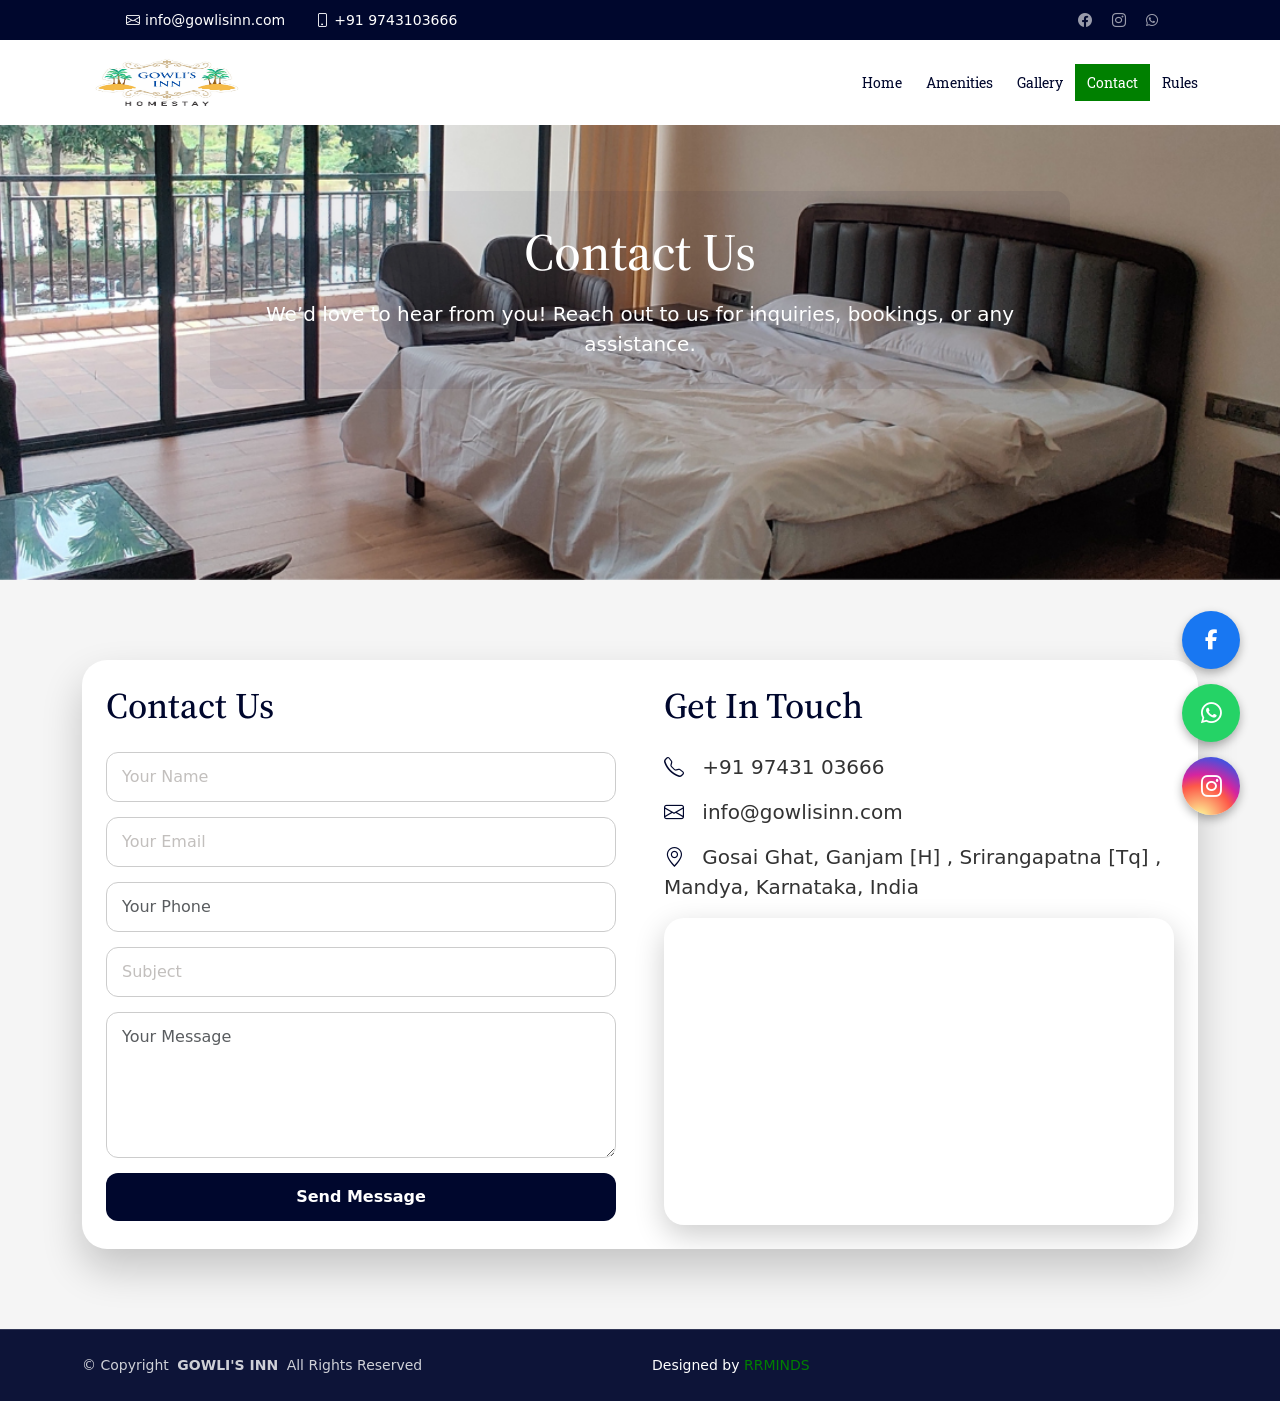
<file: contact.html>
<!DOCTYPE html><html lang="en"><head>
  <meta charset="utf-8">
  <meta content="width=device-width, initial-scale=1.0" name="viewport">
  <title>Contact - GOWLI'S INN</title>
  <meta name="description" content="">
  <meta name="keywords" content="">

  <!-- Favicons -->
  <link href="img.html" rel="icon">
  <link href="images/apple-touch-icon.png" rel="apple-touch-icon">

  <!-- Fonts -->
  <link href="https://fonts.googleapis.com" rel="preconnect">
  <link href="https://fonts.gstatic.com" rel="preconnect" crossorigin="">
  <link href="https://fonts.googleapis.com/css2?family=Roboto:ital,wght@0,100;0,300;0,400;0,500;0,700;0,900;1,100;1,300;1,400;1,500;1,700;1,900&amp;family=Roboto+Slab:wght@100;200;300;400;500;600;700;800;900&amp;family=Source+Serif+Pro:ital,wght@0,200;0,300;0,400;0,600;0,700;0,900;1,200;1,300;1,400;1,600;1,700;1,900&amp;display=swap" rel="stylesheet">

  <!-- Vendor CSS Files -->
  <link href="css/bootstrap.min.css" rel="stylesheet">
  <link href="css/bootstrap-icons.css" rel="stylesheet">
  <link href="css/aos.css" rel="stylesheet">
  <link href="css/swiper-bundle.min.css" rel="stylesheet">
  <link href="css/glightbox.min.css" rel="stylesheet">
  <!-- Bootstrap Icons CDN -->
<link rel="stylesheet" href="https://cdn.jsdelivr.net/npm/bootstrap-icons@1.11.3/font/bootstrap-icons.css">

<link rel="stylesheet" href="https://cdnjs.cloudflare.com/ajax/libs/font-awesome/6.4.0/css/all.min.css">

  <!-- Main CSS File -->
  <link href="css/main.css" rel="stylesheet">

  <!-- =======================================================
  * Template Name: Platia
  * Template URL: https://bootstrapmade.com/platia-bootstrap-restaurant-template/
  * Updated: Aug 11 2025 with Bootstrap v5.3.7
  * Author: BootstrapMade.com
  * License: https://bootstrapmade.com/license/
  ======================================================== -->
</head>

<body class="index-page">

 <header id="header" class="header fixed-top">

    <div class="topbar d-flex align-items-center dark-background">
      <div class="container d-flex justify-content-center justify-content-md-between">
        <div class="contact-info d-flex align-items-center">
          <i class="bi bi-envelope d-flex align-items-center"><a href="mailto:info@gowlisinn.com">info@gowlisinn.com</a></i>
          <i class="bi bi-phone d-flex align-items-center ms-4"><span>+91 9743103666</span></i>
        </div>
        <div class="social-links d-none d-md-flex align-items-center">
         
          <a href="#" class="facebook"><i class="bi bi-facebook"></i></a>
          <a href="#" class="instagram"><i class="bi bi-instagram"></i></a>
          <a href="#" class="whatsapp"><i class="fab fa-whatsapp"></i></a>

        </div>
      </div>
    </div><!-- End Top Bar -->

    <div class="branding d-flex align-items-cente">

      <div class="container position-relative d-flex align-items-center justify-content-between">
        <a href="index_1.html" class="logo d-flex align-items-center">
          <!-- Uncomment the line below if you also wish to use an image logo -->
          <img src="images/logo.jpg" alt="">
        </a>

        <nav id="navmenu" class="navmenu">
          <ul>
            <li><a href="index_1.html">Home</a></li>
          
             <li><a href="facilities.html">Amenities</a></li>
            <li><a href="gallery.html">Gallery</a></li>
            <li><a href="contact.html" class="active">Contact</a></li>
             <li><a href="rules.html">Rules</a></li>
          </ul>
          <i class="mobile-nav-toggle d-xl-none bi bi-list"></i>
        </nav>

      </div>

    </div>

  </header>

  <main class="main">

 <section id="contact-banner" class="contact-banner">
  <div class="banner-overlay">
    <h1>Contact Us</h1>
    <p>We’d love to hear from you! Reach out to us for inquiries, bookings, or any assistance.</p>
  </div>
</section>







   


<!-- Unified Contact Card Section -->
<section id="contact-section" class="contact-section">
  <div class="container">
    <div class="contact-card tilt-card d-flex flex-wrap">

      <!-- Left: Contact Form -->
      <div class="contact-left col-lg-6 col-md-12 p-4">
        <h2>Contact Us</h2>
       <form action="send-message.php" method="POST" id="contactForm">
  <div class="form-group">
    <input type="text" name="name" class="form-control" placeholder="Your Name" required="">
  </div>
  <div class="form-group">
    <input type="email" name="email" class="form-control" placeholder="Your Email" required="">
  </div>
  <div class="form-group">
    <input type="tel" name="phone" class="form-control" placeholder="Your Phone" required="">
  </div>
  <div class="form-group">
    <input type="text" name="subject" class="form-control" placeholder="Subject" required="">
  </div>
  <div class="form-group">
    <textarea name="message" class="form-control" rows="5" placeholder="Your Message" required=""></textarea>
  </div>
  <button type="submit" class="btn btn-primary btn-submit">Send Message</button>
</form>

      </div>

      <!-- Right: Contact Info + Map -->
      <div class="contact-right col-lg-6 col-md-12 p-4">
        <h2>Get In Touch</h2>
       <p>
  <i class="bi bi-telephone"></i>
  <a href="https://wa.me/919743103666" target="_blank" style="color:#333; text-decoration:none;">
    +91 97431 03666
  </a>
</p>

       <p>
  <i class="bi bi-envelope"></i>
  <a href="mailto:info@gowlisinn.com" style="color:#333; text-decoration:none;">
    info@gowlisinn.com
  </a>
</p>

        <p><i class="bi bi-geo-alt"></i> Gosai Ghat, Ganjam [H] , Srirangapatna [Tq] , <br>Mandya, Karnataka, India</p>
        <div class="map-container mt-3">
          <iframe src="https://www.google.com/maps/embed?pb=!1m18!1m12!1m3!1d3896.69601096987!2d76.7048870757661!3d12.40327232708223!2m3!1f0!2f0!3f0!3m2!1i1024!2i768!4f13.1!3m3!1m2!1s0x3baf77001aa0ac29%3A0x309bb9667bb41267!2sGOWLI%27S%20INN%20HOME%20STAY!5e0!3m2!1sen!2sin!4v1760445229228!5m2!1sen!2sin" width="100%" height="300" style="border:0;" allowfullscreen="" loading="lazy" referrerpolicy="no-referrer-when-downgrade">
          </iframe>
        </div>
      </div>

    </div>
  </div>
</section>























   


   

  

    

   










   
    


  </main>
 <footer id="footer" class="footer dark-background">

  

  <div class="footer-bottom">
    <div class="container">
      <div class="row align-items-center">
        <div class="col-lg-6">
          <div class="copyright">
            <p>© <span>Copyright</span> <strong class="px-1 sitename">GOWLI'S INN</strong> <span>All Rights Reserved</span></p>
          </div>
        </div>
        <div class="col-lg-6">
         
          <div class="credits">
            Designed by <a href="https://rrminds.com/" target="_blank">RRMINDS</a>
          </div>
        </div>
      </div>
    </div>
  </div>

</footer>





<!-- Fixed Contact Buttons -->
<div class="fixed-contact">
  <!-- Facebook Button -->
<a href="https://www.facebook.com/profile.php?id=61582322743453&amp;rdid=kjMWsaBFopVja6v0&amp;share_url=https%3A%2F%2Fwww.facebook.com%2Fshare%2F1AaZNeUz6z%2F#" class="contact-btn facebook" target="_blank" title="Follow us on Facebook">
    <i class="fab fa-facebook-f"></i>
</a>

  <!-- WhatsApp Button -->
  <a href="https://wa.me/919743103666" class="contact-btn whatsapp" target="_blank" title="Chat on WhatsApp">
    <i class="fab fa-whatsapp"></i>
  </a>

  <!-- Instagram Button -->
  <a href="https://www.instagram.com/gowlisinnhomestay/?igsh=MXVvdXJrYXJ4cmNtMQ%3D%3D#" class="contact-btn instagram" target="_blank" title="Follow on Instagram">
    <i class="fab fa-instagram"></i>
  </a>
</div>





  <!-- Scroll Top -->
  <a href="#" id="scroll-top" class="scroll-top d-flex align-items-center justify-content-center"><i class="bi bi-arrow-up-short"></i></a>

  <!-- Preloader -->
  <div id="preloader"></div>

  <!-- Vendor JS Files -->
  <script src="js/bootstrap.bundle.min.js"></script>
  <script src="js/validate.js"></script>
  <script src="js/aos.js"></script>
  <script src="js/imagesloaded.pkgd.min.js"></script>
  <script src="js/isotope.pkgd.min.js"></script>
  <script src="js/swiper-bundle.min.js"></script>
  <script src="js/glightbox.min.js"></script>

  <!-- Main JS File -->
  <script src="js/main.js"></script>
 


</body></html>
</file>
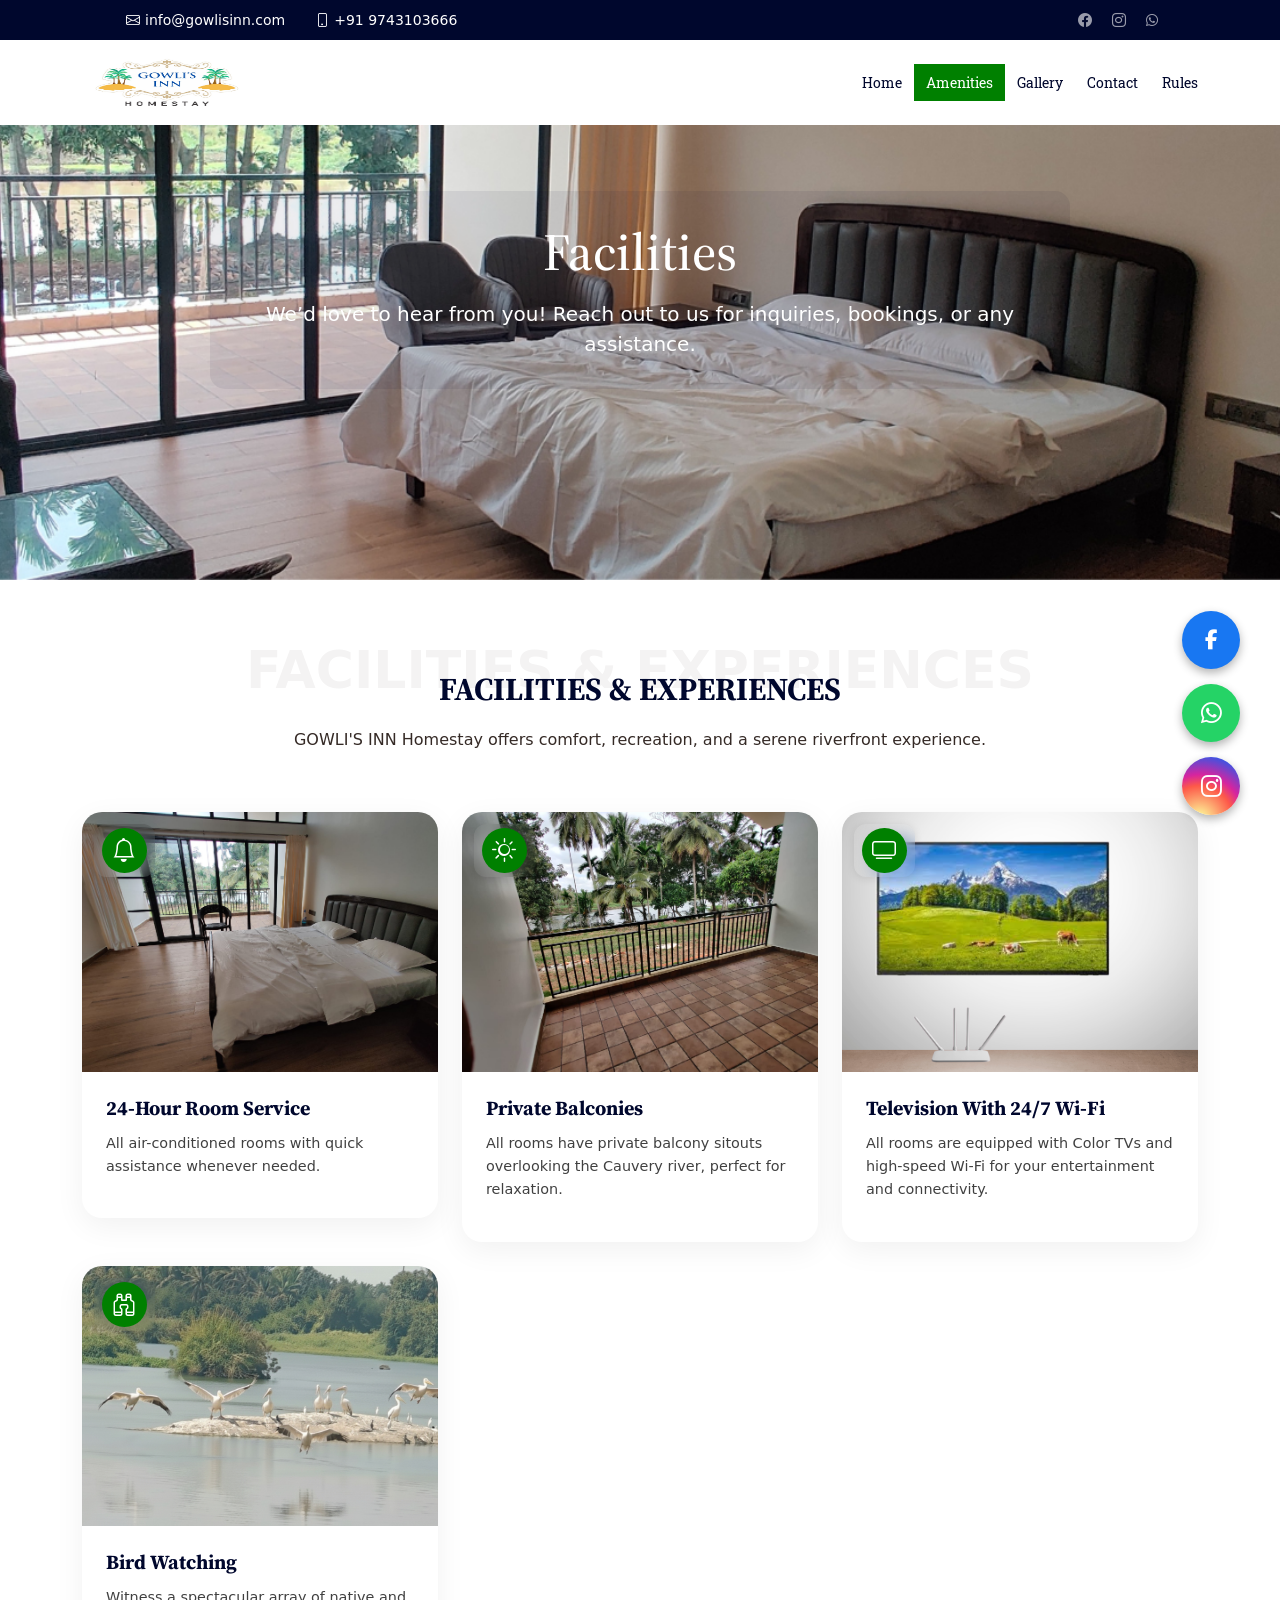
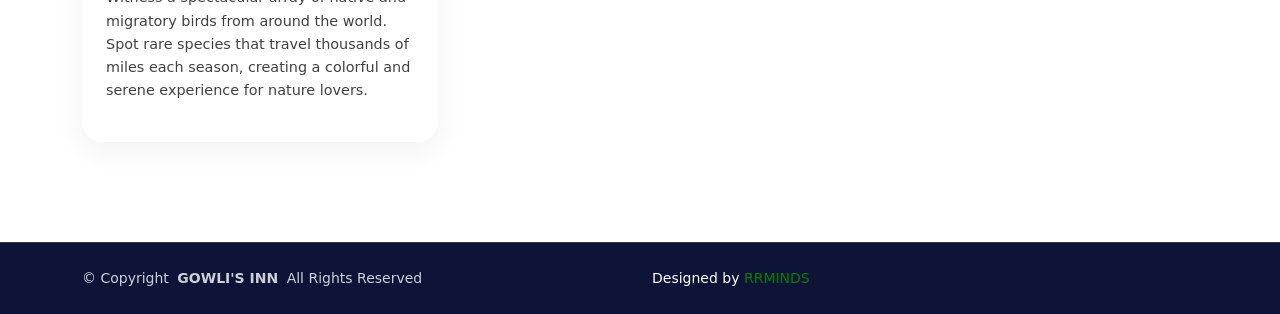
<file: facilities.html>
<!DOCTYPE html><html lang="en"><head>
  <meta charset="utf-8">
  <meta content="width=device-width, initial-scale=1.0" name="viewport">
  <title>About - GOWLI'S INN</title>
  <meta name="description" content="">
  <meta name="keywords" content="">

  <!-- Favicons -->
  <link href="img.html" rel="icon">
  <link href="images/apple-touch-icon.png" rel="apple-touch-icon">

  <!-- Fonts -->
  <link href="https://fonts.googleapis.com" rel="preconnect">
  <link href="https://fonts.gstatic.com" rel="preconnect" crossorigin="">
  <link href="https://fonts.googleapis.com/css2?family=Roboto:ital,wght@0,100;0,300;0,400;0,500;0,700;0,900;1,100;1,300;1,400;1,500;1,700;1,900&amp;family=Roboto+Slab:wght@100;200;300;400;500;600;700;800;900&amp;family=Source+Serif+Pro:ital,wght@0,200;0,300;0,400;0,600;0,700;0,900;1,200;1,300;1,400;1,600;1,700;1,900&amp;display=swap" rel="stylesheet">

  <!-- Vendor CSS Files -->
  <link href="css/bootstrap.min.css" rel="stylesheet">
  <link href="css/bootstrap-icons.css" rel="stylesheet">
  <link href="css/aos.css" rel="stylesheet">
  <link href="css/swiper-bundle.min.css" rel="stylesheet">
  <link href="css/glightbox.min.css" rel="stylesheet">
  <!-- Bootstrap Icons CDN -->
<link rel="stylesheet" href="https://cdn.jsdelivr.net/npm/bootstrap-icons@1.11.3/font/bootstrap-icons.css">

<!-- Font Awesome Icons -->
<link rel="stylesheet" href="https://cdnjs.cloudflare.com/ajax/libs/font-awesome/6.5.0/css/all.min.css">


<link rel="stylesheet" href="https://cdnjs.cloudflare.com/ajax/libs/font-awesome/6.4.0/css/all.min.css">



  <!-- Main CSS File -->
  <link href="css/main.css" rel="stylesheet">

  <!-- =======================================================
  * Template Name: Platia
  * Template URL: https://bootstrapmade.com/platia-bootstrap-restaurant-template/
  * Updated: Aug 11 2025 with Bootstrap v5.3.7
  * Author: BootstrapMade.com
  * License: https://bootstrapmade.com/license/
  ======================================================== -->
</head>

<body class="index-page">

  <header id="header" class="header fixed-top">

    <div class="topbar d-flex align-items-center dark-background">
      <div class="container d-flex justify-content-center justify-content-md-between">
        <div class="contact-info d-flex align-items-center">
          <i class="bi bi-envelope d-flex align-items-center"><a href="mailto:info@gowlisinn.com">info@gowlisinn.com</a></i>
          <i class="bi bi-phone d-flex align-items-center ms-4"><span>+91 9743103666</span></i>
        </div>
        <div class="social-links d-none d-md-flex align-items-center">
         
          <a href="#" class="facebook"><i class="bi bi-facebook"></i></a>
          <a href="#" class="instagram"><i class="bi bi-instagram"></i></a>
          <a href="#" class="whatsapp"><i class="fab fa-whatsapp"></i></a>

        </div>
      </div>
    </div><!-- End Top Bar -->

    <div class="branding d-flex align-items-cente">

      <div class="container position-relative d-flex align-items-center justify-content-between">
        <a href="index_1.html" class="logo d-flex align-items-center">
          <!-- Uncomment the line below if you also wish to use an image logo -->
          <img src="images/logo.jpg" alt="">
        </a>

        <nav id="navmenu" class="navmenu">
          <ul>
            <li><a href="index_1.html">Home</a></li>
          
             <li><a href="facilities.html" class="active">Amenities</a></li>
            <li><a href="gallery.html">Gallery</a></li>
            <li><a href="contact.html">Contact</a></li>
             <li><a href="rules.html">Rules</a></li>
          </ul>
          <i class="mobile-nav-toggle d-xl-none bi bi-list"></i>
        </nav>

      </div>

    </div>

  </header>

  <main class="main">

 <section id="contact-banner" class="contact-banner">
  <div class="banner-overlay">
    <h1>Facilities</h1>
    <p>We’d love to hear from you! Reach out to us for inquiries, bookings, or any assistance.</p>
  </div>
</section>







   


   <!-- Menu Section -->
<section id="menu" class="menu section" style="position: relative; overflow: hidden;">
  <canvas id="menu-bubbles-canvas"></canvas>



  <!-- Section Title -->
  <div class="container section-title" data-aos="fade-up">
    <span class="description-title">Facilities &amp; Experiences</span>
    <h2>Facilities &amp; Experiences</h2>
    <p>GOWLI'S INN Homestay offers comfort, recreation, and a serene riverfront experience.</p>
  </div><!-- End Section Title -->

  <div class="container" data-aos="fade-up" data-aos-delay="100">

    <div class="isotope-layout" data-default-filter="*" data-layout="masonry" data-sort="original-order">

  <div class="menu-grid isotope-container row gy-5" data-aos="fade-up" data-aos-delay="300">

    <!-- 24-Hour Room Service -->
    <div class="col-xl-4 col-lg-6 isotope-item filter-starters">
      <div class="menu-card">
        <div class="menu-card-image">
          <img src="images/img7.jpeg" alt="Facility" class="img-fluid">
          <div class="dietary-badges">
            <span class="badge-amenity"><i class="bi bi-bell"></i></span>
          </div>
        </div>
        <div class="menu-card-content">
          <h4>24-Hour Room Service</h4>
          <p>All air-conditioned rooms with  quick assistance whenever needed.</p>
        </div>
      </div>
    </div>

    

    <!-- Private Balconies -->
    <div class="col-xl-4 col-lg-6 isotope-item filter-main">
      <div class="menu-card">
        <div class="menu-card-image">
          <img src="images/img8.jpeg" alt="Facility" class="img-fluid">
          <div class="dietary-badges">
            <span class="badge-amenity"><i class="bi bi-sun"></i></span>
          </div>
        </div>
        <div class="menu-card-content">
          <h4>Private Balconies</h4>
          <p>All rooms have private balcony sitouts overlooking the Cauvery river, perfect for relaxation.</p>
        </div>
      </div>
    </div>



    <!-- Color T.V. with Wi-Fi -->
<div class="col-xl-4 col-lg-6 isotope-item filter-main">
  <div class="menu-card">
    <div class="menu-card-image">
      <img src="images/img44.png" alt="Facility" class="img-fluid">
      <div class="dietary-badges">
        <span class="badge-amenity"><i class="bi bi-tv"></i></span>
      </div>
    </div>
    <div class="menu-card-content">
      <h4>Television With 24/7 Wi-Fi</h4>
      <p>All rooms are equipped with Color TVs and high-speed Wi-Fi for your entertainment and connectivity.</p>
    </div>
  </div>
</div>








<!-- Exotic Bird Watching -->
<div class="col-xl-4 col-lg-6 isotope-item filter-main">
  <div class="menu-card">
    <div class="menu-card-image">
      <img src="images/img51.jpg" alt="Exotic Bird Watching" class="img-fluid">
      <div class="dietary-badges">
        <span class="badge-amenity"><i class="bi bi-binoculars"></i></span>
      </div>
    </div>
    <div class="menu-card-content">
      <h4>Bird Watching</h4>
      <p>Witness a spectacular array of native and migratory birds from around the world. Spot rare species that travel thousands of miles each season, creating a colorful and serene experience for nature lovers.</p>
    </div>
  </div>
</div>














</div>


  
  </div>

    <div class="chef-recommendations" data-aos="fade-up" data-aos-delay="500">
     
      <div class="row g-4">
        






       






      </div>
    </div>

  </div>

</section><!-- /Menu Section -->





















   


   

  

    

   










   
    


  </main>

 <footer id="footer" class="footer dark-background">

  

  <div class="footer-bottom">
    <div class="container">
      <div class="row align-items-center">
        <div class="col-lg-6">
          <div class="copyright">
            <p>© <span>Copyright</span> <strong class="px-1 sitename">GOWLI'S INN</strong> <span>All Rights Reserved</span></p>
          </div>
        </div>
        <div class="col-lg-6">
         
          <div class="credits">
            Designed by <a href="https://rrminds.com/" target="_blank">RRMINDS</a>
          </div>
        </div>
      </div>
    </div>
  </div>

</footer>





<!-- Fixed Contact Buttons -->
<div class="fixed-contact">
  <!-- Facebook Button -->
<a href="https://www.facebook.com/profile.php?id=61582322743453&amp;rdid=kjMWsaBFopVja6v0&amp;share_url=https%3A%2F%2Fwww.facebook.com%2Fshare%2F1AaZNeUz6z%2F#" class="contact-btn facebook" target="_blank" title="Follow us on Facebook">
    <i class="fab fa-facebook-f"></i>
</a>

  <!-- WhatsApp Button -->
  <a href="https://wa.me/919743103666" class="contact-btn whatsapp" target="_blank" title="Chat on WhatsApp">
    <i class="fab fa-whatsapp"></i>
  </a>

  <!-- Instagram Button -->
  <a href="https://www.instagram.com/gowlisinnhomestay/?igsh=MXVvdXJrYXJ4cmNtMQ%3D%3D#" class="contact-btn instagram" target="_blank" title="Follow on Instagram">
    <i class="fab fa-instagram"></i>
  </a>
</div>









  <!-- Scroll Top -->
  <a href="#" id="scroll-top" class="scroll-top d-flex align-items-center justify-content-center"><i class="bi bi-arrow-up-short"></i></a>

  <!-- Preloader -->
  <div id="preloader"></div>

  <!-- Vendor JS Files -->
  <script src="js/bootstrap.bundle.min.js"></script>
  <script src="js/validate.js"></script>
  <script src="js/aos.js"></script>
  <script src="js/imagesloaded.pkgd.min.js"></script>
  <script src="js/isotope.pkgd.min.js"></script>
  <script src="js/swiper-bundle.min.js"></script>
  <script src="js/glightbox.min.js"></script>

  <!-- Main JS File -->
  <script src="js/main.js"></script>
 


</body></html>
</file>
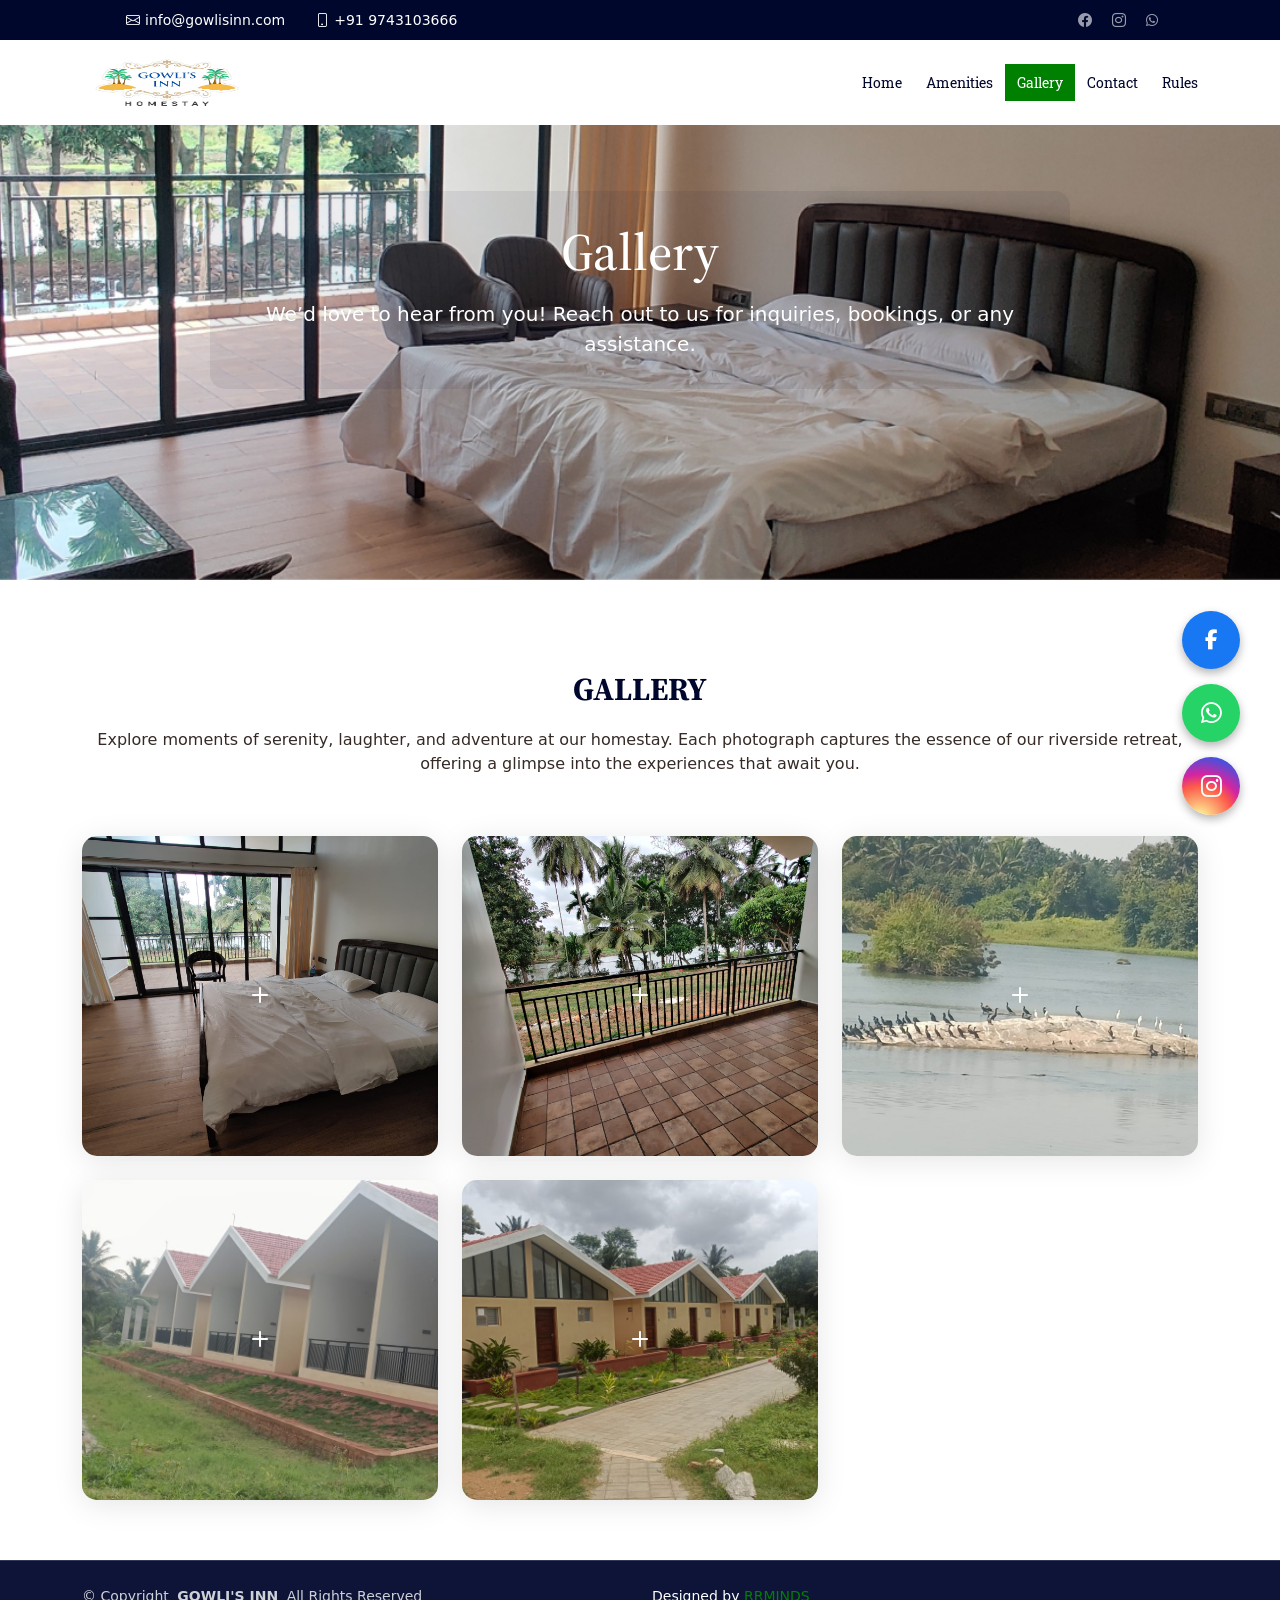
<file: gallery.html>
<!DOCTYPE html><html lang="en"><head>
  <meta charset="utf-8">
  <meta content="width=device-width, initial-scale=1.0" name="viewport">
  <title>About - GOWLI'S INN</title>
  <meta name="description" content="">
  <meta name="keywords" content="">

  <!-- Favicons -->
  <link href="img.html" rel="icon">
  <link href="images/apple-touch-icon.png" rel="apple-touch-icon">

  <!-- Fonts -->
  <link href="https://fonts.googleapis.com" rel="preconnect">
  <link href="https://fonts.gstatic.com" rel="preconnect" crossorigin="">
  <link href="https://fonts.googleapis.com/css2?family=Roboto:ital,wght@0,100;0,300;0,400;0,500;0,700;0,900;1,100;1,300;1,400;1,500;1,700;1,900&amp;family=Roboto+Slab:wght@100;200;300;400;500;600;700;800;900&amp;family=Source+Serif+Pro:ital,wght@0,200;0,300;0,400;0,600;0,700;0,900;1,200;1,300;1,400;1,600;1,700;1,900&amp;display=swap" rel="stylesheet">

  <!-- Vendor CSS Files -->
  <link href="css/bootstrap.min.css" rel="stylesheet">
  <link href="css/bootstrap-icons.css" rel="stylesheet">
  <link href="css/aos.css" rel="stylesheet">
  <link href="css/swiper-bundle.min.css" rel="stylesheet">
  <link href="css/glightbox.min.css" rel="stylesheet">
  <!-- Bootstrap Icons CDN -->
<link rel="stylesheet" href="https://cdn.jsdelivr.net/npm/bootstrap-icons@1.11.3/font/bootstrap-icons.css">
<!-- Bootstrap Icons -->
<link rel="stylesheet" href="https://cdn.jsdelivr.net/npm/bootstrap-icons@1.11.1/font/bootstrap-icons.css">

<!-- Font Awesome Icons -->
<link rel="stylesheet" href="https://cdnjs.cloudflare.com/ajax/libs/font-awesome/6.5.0/css/all.min.css">
<link rel="stylesheet" href="https://cdnjs.cloudflare.com/ajax/libs/font-awesome/6.4.0/css/all.min.css">

  <!-- Main CSS File -->
  <link href="css/main.css" rel="stylesheet">

  <!-- =======================================================
  * Template Name: Platia
  * Template URL: https://bootstrapmade.com/platia-bootstrap-restaurant-template/
  * Updated: Aug 11 2025 with Bootstrap v5.3.7
  * Author: BootstrapMade.com
  * License: https://bootstrapmade.com/license/
  ======================================================== -->
</head>

<body class="index-page">

 <header id="header" class="header fixed-top">

    <div class="topbar d-flex align-items-center dark-background">
      <div class="container d-flex justify-content-center justify-content-md-between">
        <div class="contact-info d-flex align-items-center">
          <i class="bi bi-envelope d-flex align-items-center"><a href="mailto:info@gowlisinn.com">info@gowlisinn.com</a></i>
          <i class="bi bi-phone d-flex align-items-center ms-4"><span>+91 9743103666</span></i>
        </div>
        <div class="social-links d-none d-md-flex align-items-center">
         
          <a href="#" class="facebook"><i class="bi bi-facebook"></i></a>
          <a href="#" class="instagram"><i class="bi bi-instagram"></i></a>
          <a href="#" class="whatsapp"><i class="fab fa-whatsapp"></i></a>

        </div>
      </div>
    </div><!-- End Top Bar -->

    <div class="branding d-flex align-items-cente">

      <div class="container position-relative d-flex align-items-center justify-content-between">
        <a href="index_1.html" class="logo d-flex align-items-center">
          <!-- Uncomment the line below if you also wish to use an image logo -->
          <img src="images/logo.jpg" alt="">
        </a>

        <nav id="navmenu" class="navmenu">
          <ul>
            <li><a href="index_1.html">Home</a></li>
          
             <li><a href="facilities.html">Amenities</a></li>
            <li><a href="gallery.html" class="active">Gallery</a></li>
            <li><a href="contact.html">Contact</a></li>
             <li><a href="rules.html">Rules</a></li>
          </ul>
          <i class="mobile-nav-toggle d-xl-none bi bi-list"></i>
        </nav>

      </div>

    </div>

  </header>

  <main class="main">

 <section id="contact-banner" class="contact-banner">
  <div class="banner-overlay">
    <h1>Gallery</h1>
    <p>We’d love to hear from you! Reach out to us for inquiries, bookings, or any assistance.</p>
  </div>
</section>







   


 <!-- Events Cards Section -->
    <section id="events-cards" class="events-cards section">

  <!-- Section Title -->
  <div class="container section-title" data-aos="fade-up">
   <h2>Gallery</h2>
<p>Explore moments of serenity, laughter, and adventure at our homestay. Each photograph captures the essence of our riverside retreat, offering a glimpse into the experiences that await you.</p>


  </div><!-- End Section Title -->

  <div class="container" data-aos="fade-up" data-aos-delay="100">
    <div class="row g-4">

       <!-- Example Card (repeat for each image) -->
      <div class="col-lg-4 col-md-6">
        <div class="event-card" data-aos="zoom-in" data-aos-delay="100">
          <a href="images/img7.jpeg" class="glightbox">
            <div class="event-image position-relative">
              <img src="images/img7.jpeg" alt="Wedding Celebration" class="img-fluid">
              <div class="zoom-icon"><i class="bi bi-plus"></i></div>
            </div>
          </a>
        </div>
      </div><!-- End Event Card -->

     

     <div class="col-lg-4 col-md-6">
        <div class="event-card" data-aos="zoom-in" data-aos-delay="300">
          <a href="images/img42.jpeg" class="glightbox">
            <div class="event-image position-relative">
              <img src="images/img42.jpeg" alt="Private Celebrations" class="img-fluid">
              <div class="zoom-icon"><i class="bi bi-plus"></i></div>
            </div>
          </a>
        </div>
      </div><!-- End Event Card -->

     <div class="col-lg-4 col-md-6">
        <div class="event-card" data-aos="zoom-in" data-aos-delay="300">
          <a href="images/img41.jpeg" class="glightbox">
            <div class="event-image position-relative">
              <img src="images/img41.jpeg" alt="Private Celebrations" class="img-fluid">
              <div class="zoom-icon"><i class="bi bi-plus"></i></div>
            </div>
          </a>
        </div>
      </div><!-- End Event Card -->

     <div class="col-lg-4 col-md-6">
        <div class="event-card" data-aos="zoom-in" data-aos-delay="300">
          <a href="images/img40.jpeg" class="glightbox">
            <div class="event-image position-relative">
              <img src="images/img40.jpeg" alt="Private Celebrations" class="img-fluid">
              <div class="zoom-icon"><i class="bi bi-plus"></i></div>
            </div>
          </a>
        </div>
      </div><!-- End Event Card -->

     






       <div class="col-lg-4 col-md-6">
        <div class="event-card" data-aos="zoom-in" data-aos-delay="300">
          <a href="images/img38.jpeg" class="glightbox">
            <div class="event-image position-relative">
              <img src="images/img38.jpeg" alt="Private Celebrations" class="img-fluid">
              <div class="zoom-icon"><i class="bi bi-plus"></i></div>
            </div>
          </a>
        </div>
      </div><!-- End Event Card -->


       

     


    </div>

  </div>

</section>
<!-- /Events Cards Section -->




















   


   

  

    

   










   
    


  </main>

  <footer id="footer" class="footer dark-background">

  

  <div class="footer-bottom">
    <div class="container">
      <div class="row align-items-center">
        <div class="col-lg-6">
          <div class="copyright">
            <p>© <span>Copyright</span> <strong class="px-1 sitename">GOWLI'S INN</strong> <span>All Rights Reserved</span></p>
          </div>
        </div>
        <div class="col-lg-6">
         
          <div class="credits">
            Designed by <a href="https://rrminds.com/" target="_blank">RRMINDS</a>
          </div>
        </div>
      </div>
    </div>
  </div>

</footer>





<!-- Fixed Contact Buttons -->
<div class="fixed-contact">
  <!-- Facebook Button -->
<a href="https://www.facebook.com/profile.php?id=61582322743453&amp;rdid=kjMWsaBFopVja6v0&amp;share_url=https%3A%2F%2Fwww.facebook.com%2Fshare%2F1AaZNeUz6z%2F#" class="contact-btn facebook" target="_blank" title="Follow us on Facebook">
    <i class="fab fa-facebook-f"></i>
</a>

  <!-- WhatsApp Button -->
  <a href="https://wa.me/919743103666" class="contact-btn whatsapp" target="_blank" title="Chat on WhatsApp">
    <i class="fab fa-whatsapp"></i>
  </a>

  <!-- Instagram Button -->
  <a href="https://www.instagram.com/gowlisinnhomestay/?igsh=MXVvdXJrYXJ4cmNtMQ%3D%3D#" class="contact-btn instagram" target="_blank" title="Follow on Instagram">
    <i class="fab fa-instagram"></i>
  </a>
</div>




  <!-- Scroll Top -->
  <a href="#" id="scroll-top" class="scroll-top d-flex align-items-center justify-content-center"><i class="bi bi-arrow-up-short"></i></a>

  <!-- Preloader -->
  <div id="preloader"></div>

  <!-- Vendor JS Files -->
  <script src="js/bootstrap.bundle.min.js"></script>
  <script src="js/validate.js"></script>
  <script src="js/aos.js"></script>
  <script src="js/imagesloaded.pkgd.min.js"></script>
  <script src="js/isotope.pkgd.min.js"></script>
  <script src="js/swiper-bundle.min.js"></script>
  <script src="js/glightbox.min.js"></script>

  <!-- Main JS File -->
  <script src="js/main.js"></script>
 


</body></html>
</file>
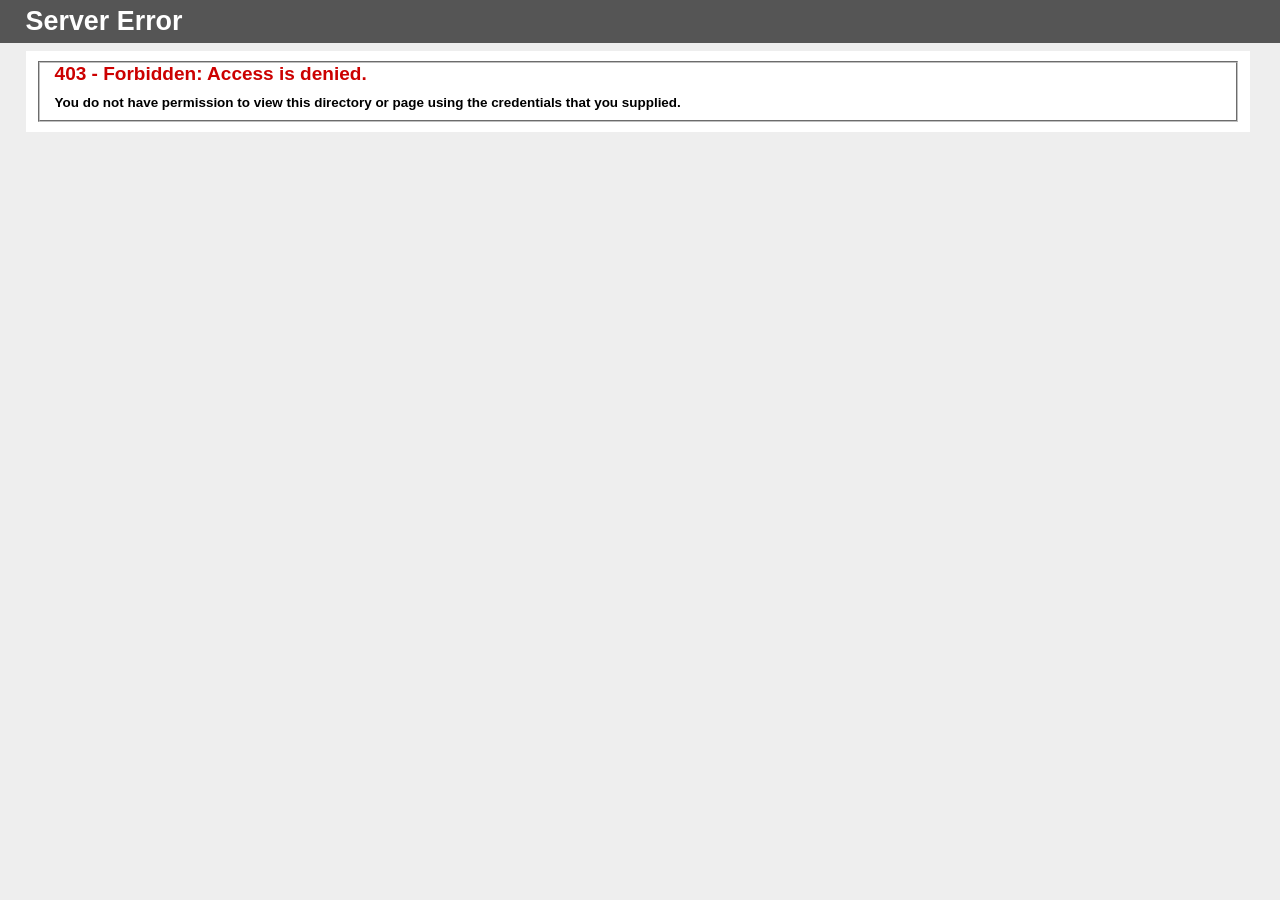
<file: img.html>
<!DOCTYPE html><html xmlns="http://www.w3.org/1999/xhtml"><head>
<meta http-equiv="Content-Type" content="text/html; charset=iso-8859-1">
<title>403 - Forbidden: Access is denied.</title>
<style type="text/css">
<!--
body{margin:0;font-size:.7em;font-family:Verdana, Arial, Helvetica, sans-serif;background:#EEEEEE;}
fieldset{padding:0 15px 10px 15px;} 
h1{font-size:2.4em;margin:0;color:#FFF;}
h2{font-size:1.7em;margin:0;color:#CC0000;} 
h3{font-size:1.2em;margin:10px 0 0 0;color:#000000;} 
#header{width:96%;margin:0 0 0 0;padding:6px 2% 6px 2%;font-family:"trebuchet MS", Verdana, sans-serif;color:#FFF;
background-color:#555555;}
#content{margin:0 0 0 2%;position:relative;}
.content-container{background:#FFF;width:96%;margin-top:8px;padding:10px;position:relative;}
-->
</style>
</head>
<body>
<div id="header"><h1>Server Error</h1></div>
<div id="content">
 <div class="content-container"><fieldset>
  <h2>403 - Forbidden: Access is denied.</h2>
  <h3>You do not have permission to view this directory or page using the credentials that you supplied.</h3>
 </fieldset></div>
</div>


</body></html>
</file>
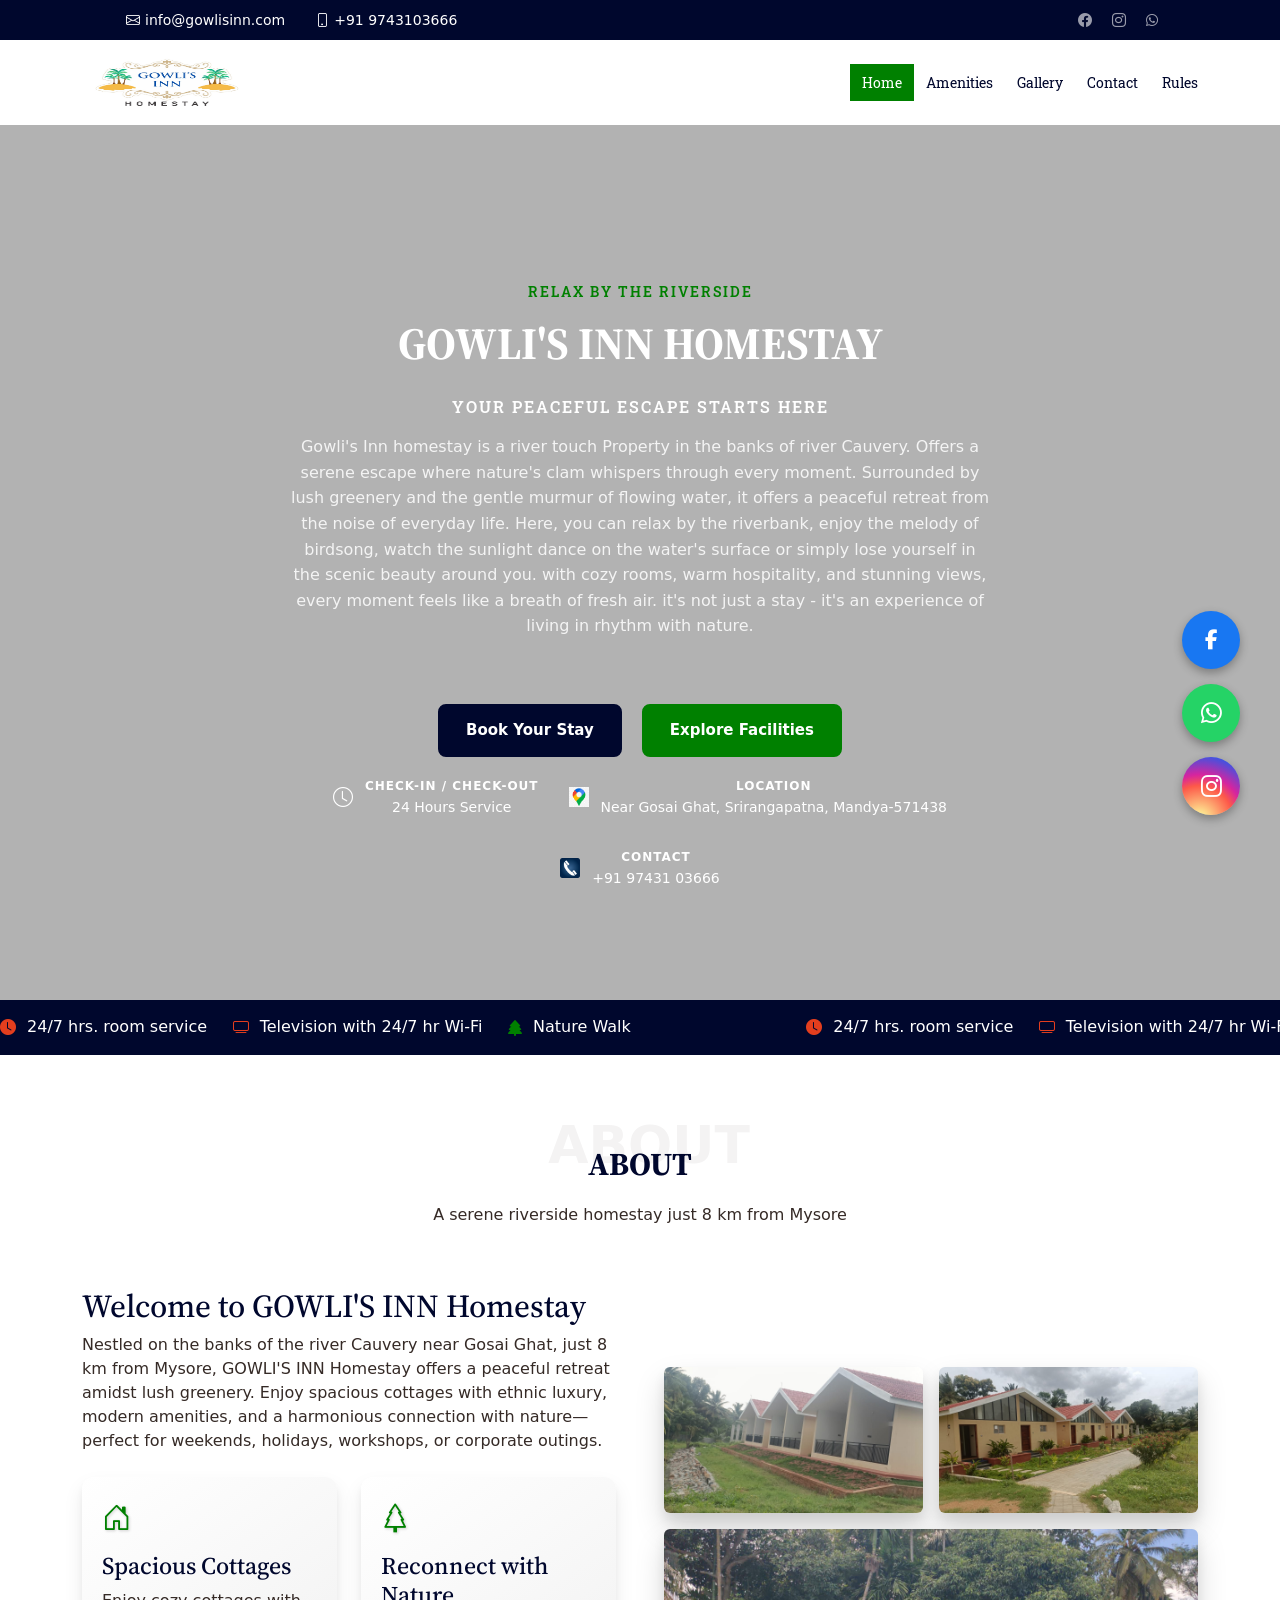
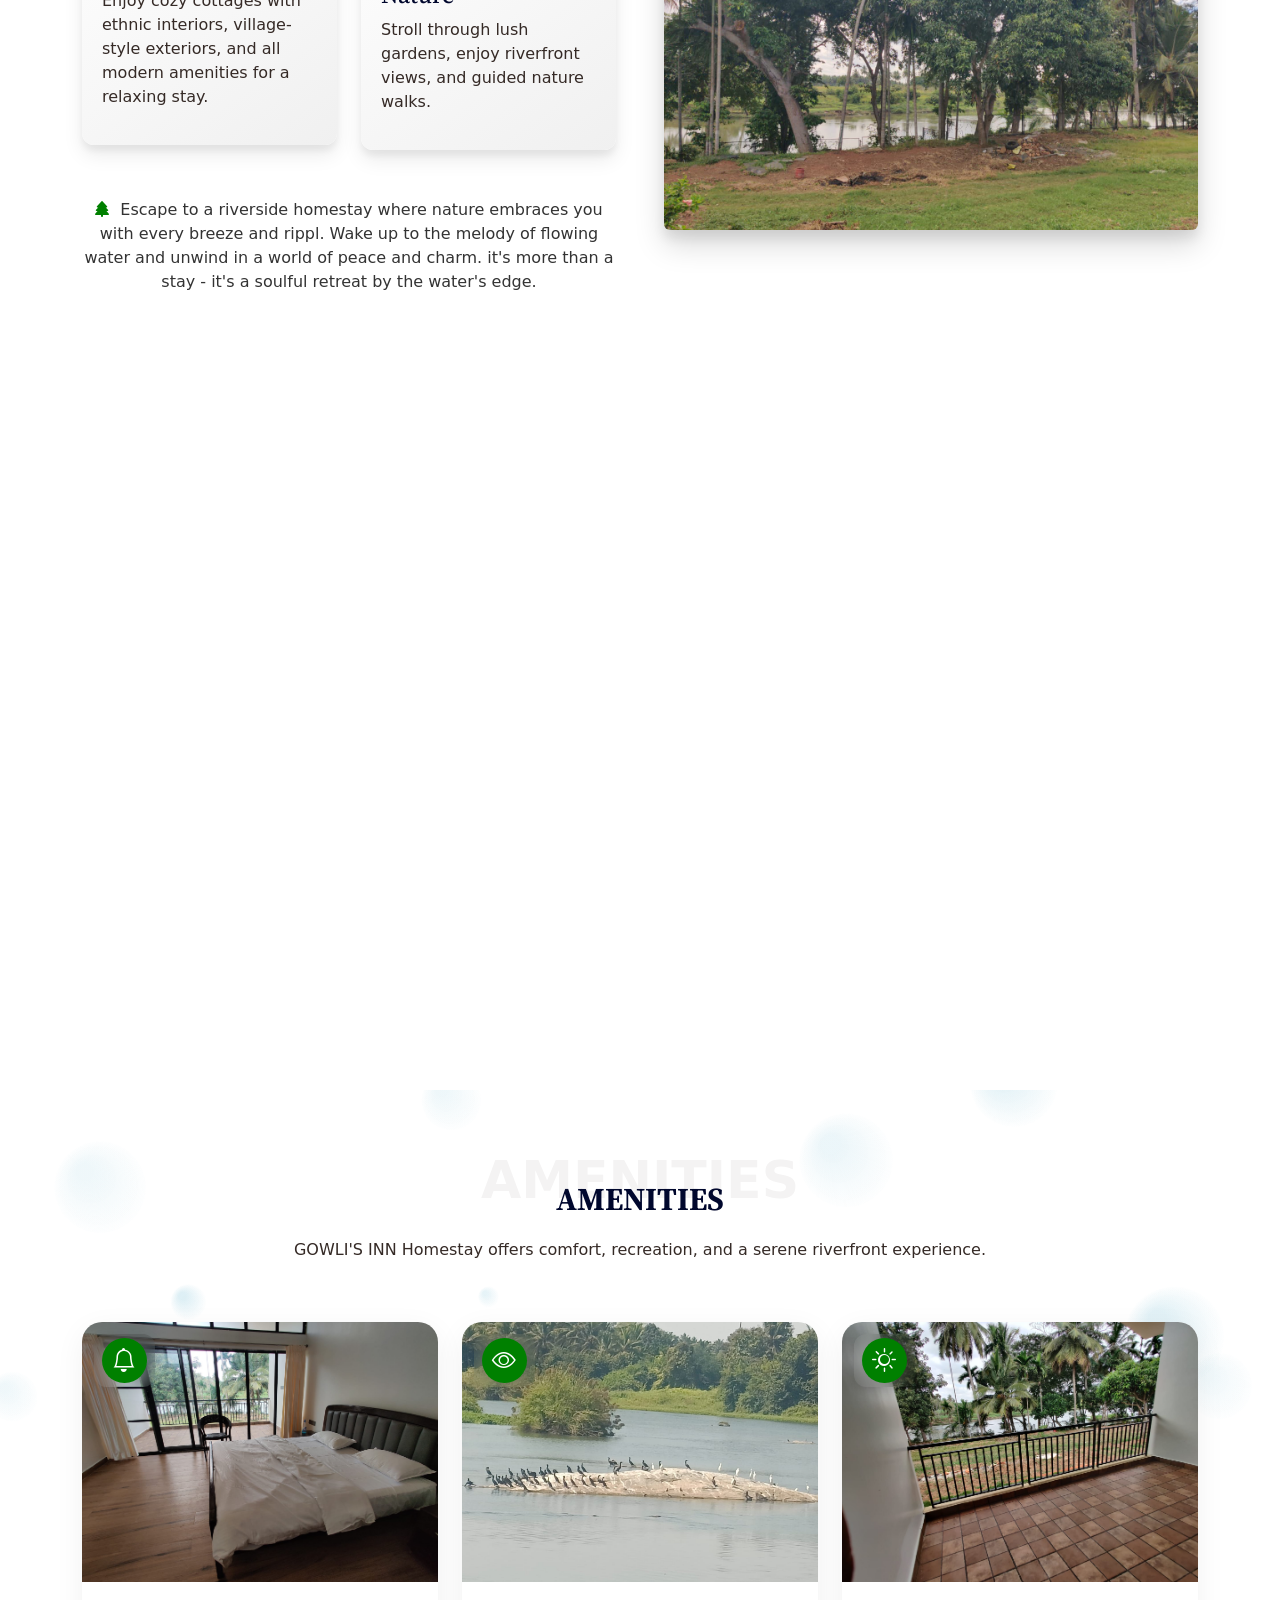
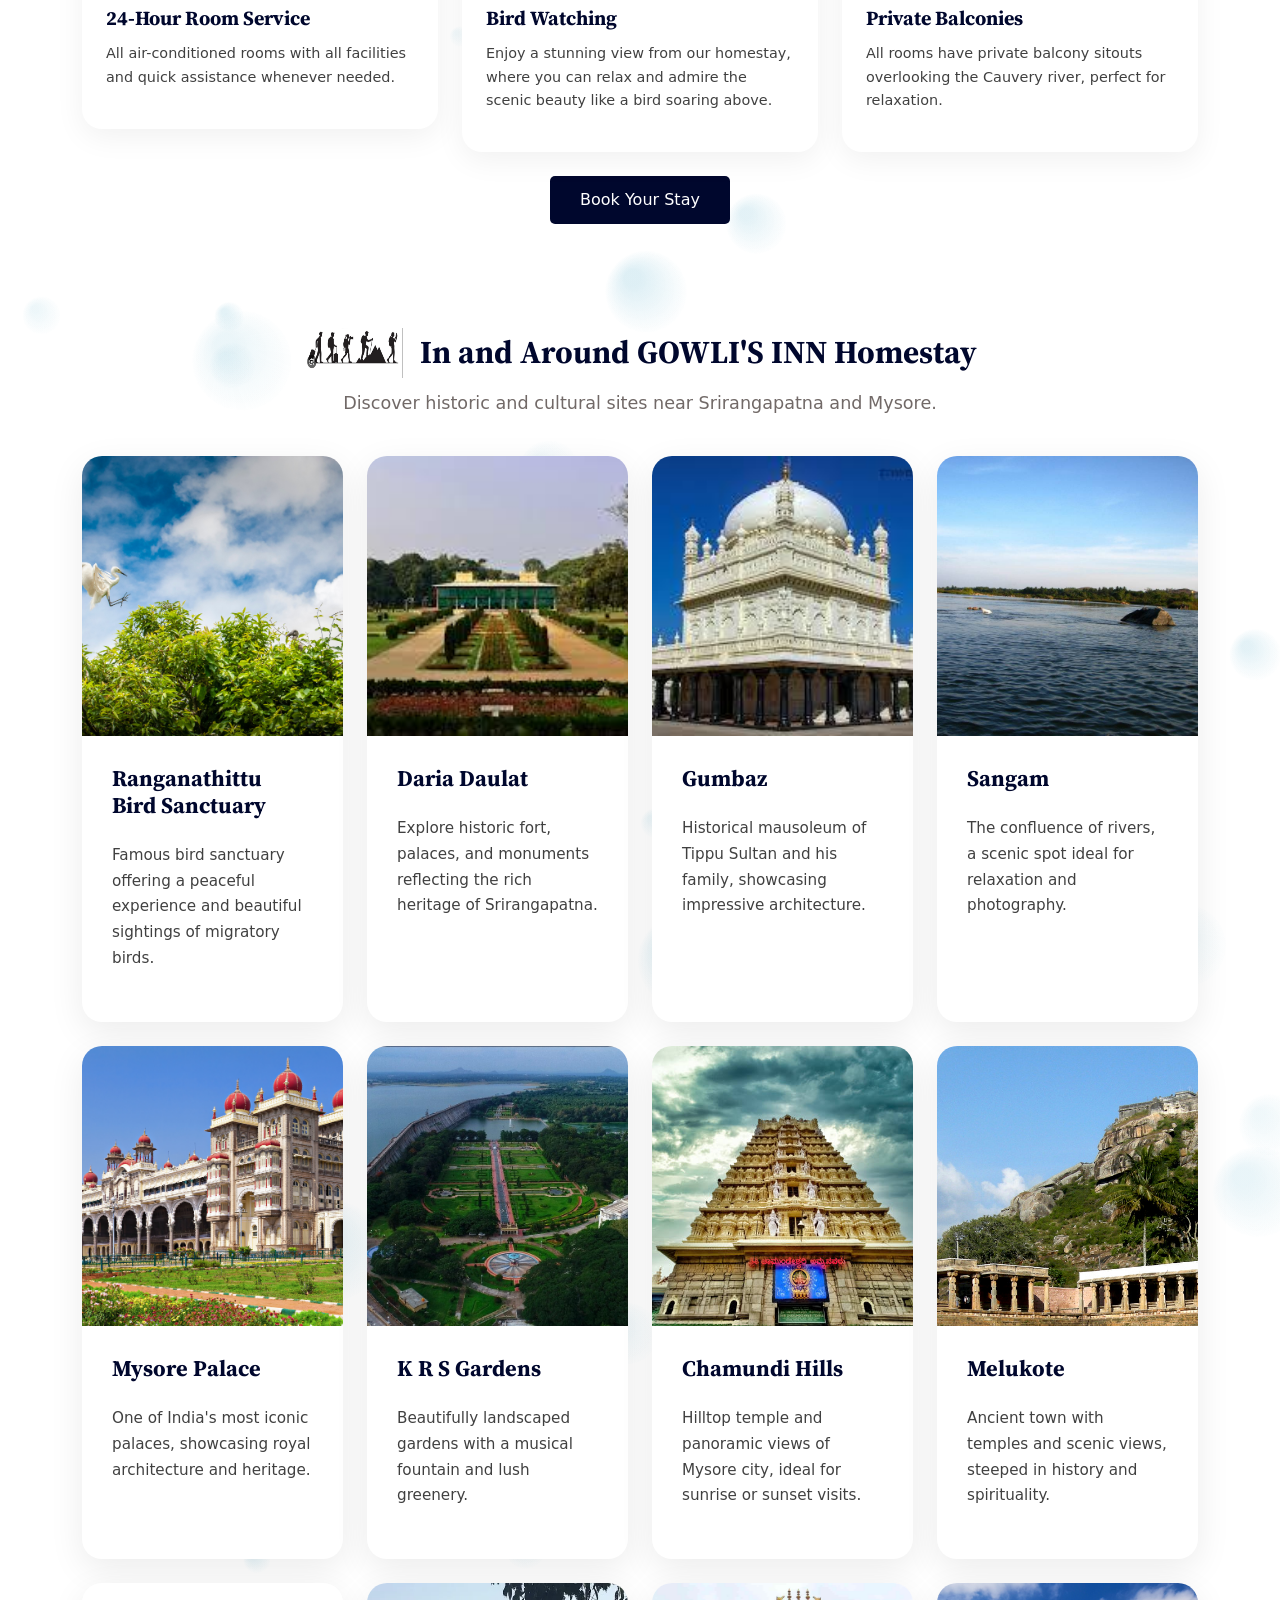
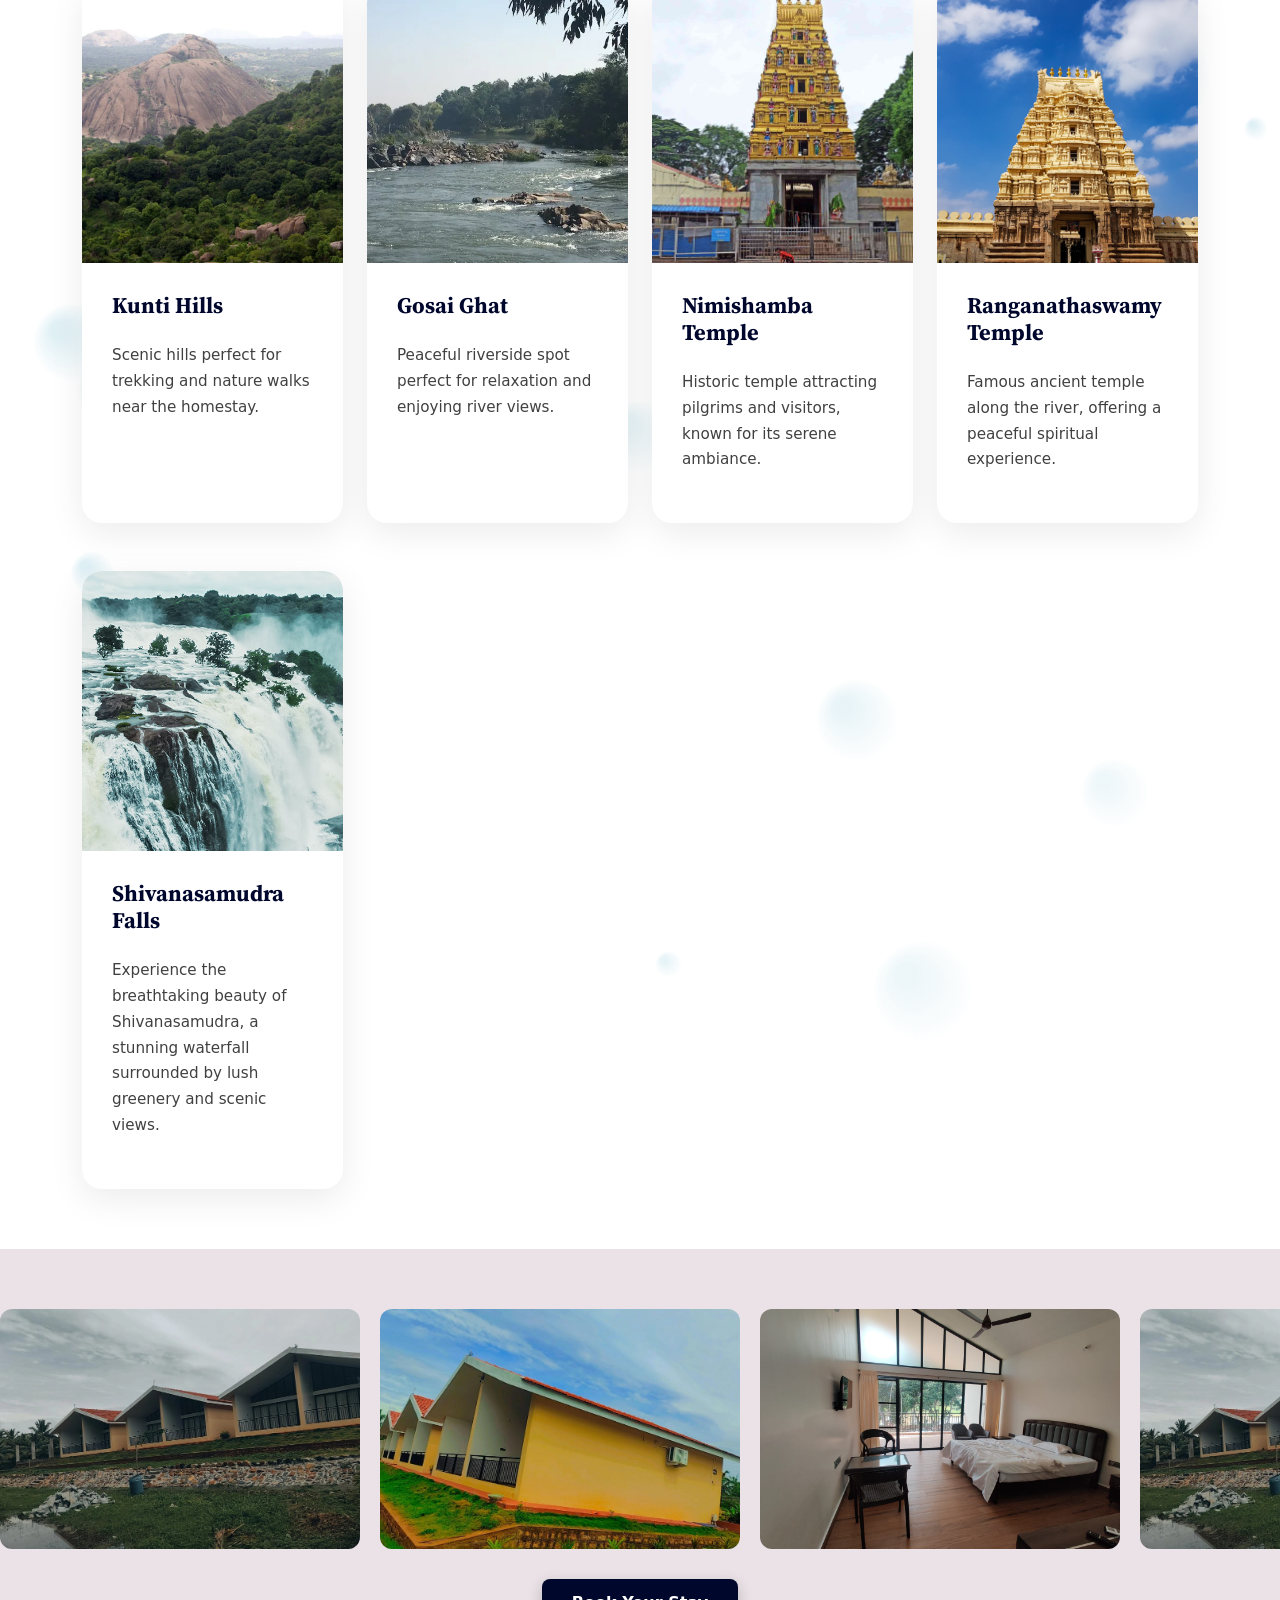
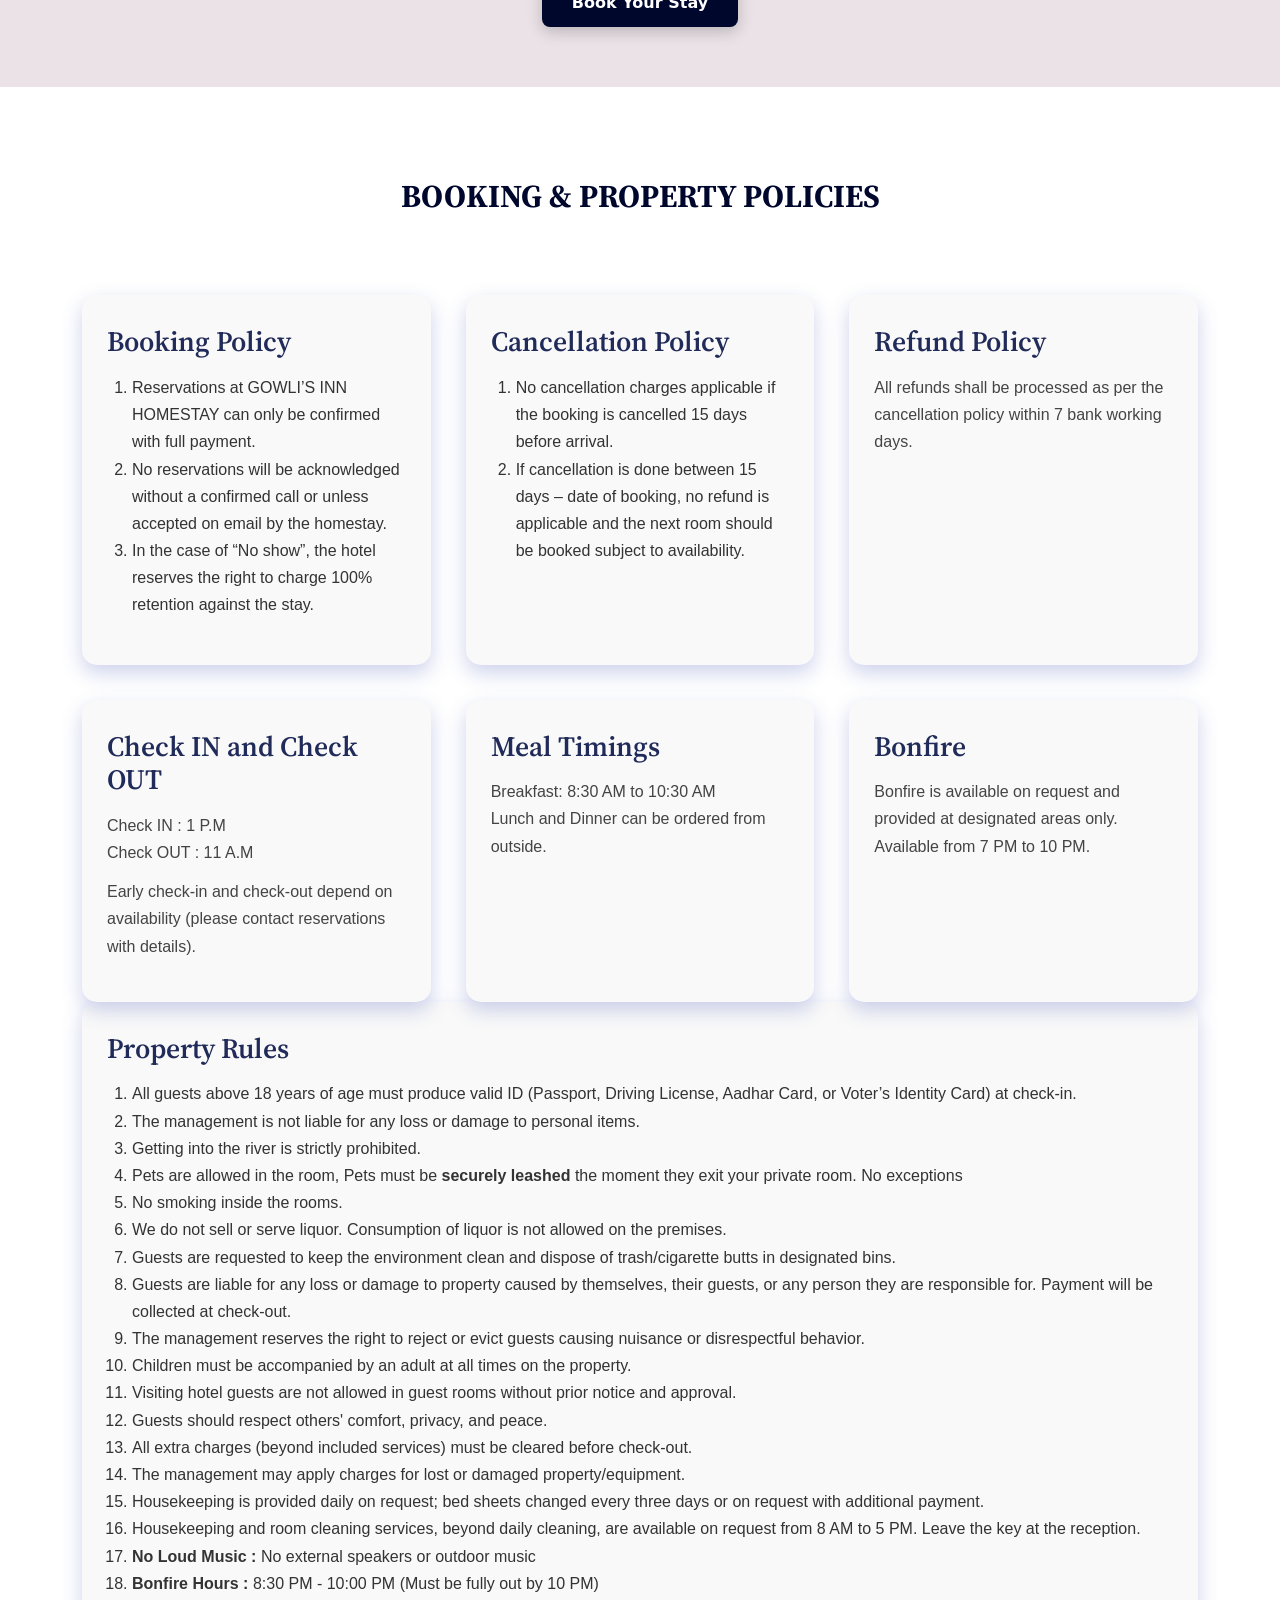
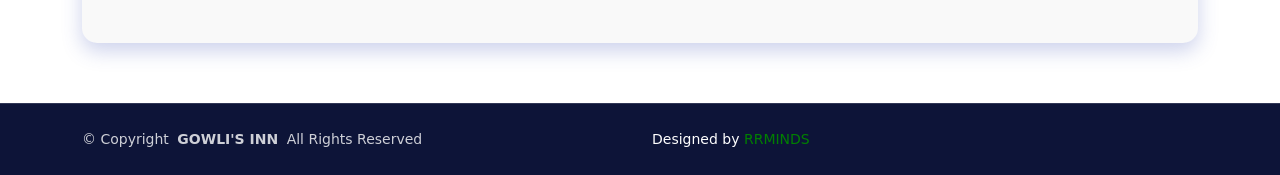
<file: index_1.html>
<!DOCTYPE html><html lang="en"><head>
  <meta charset="utf-8">
  <meta content="width=device-width, initial-scale=1.0" name="viewport">
  <title>Index - GOWLI'S INN</title>
  <meta name="description" content="">
  <meta name="keywords" content="">

  <!-- Favicons -->
  <link href="img.html" rel="icon">
  <link href="images/apple-touch-icon.png" rel="apple-touch-icon">

  <!-- Fonts -->
  <link href="https://fonts.googleapis.com" rel="preconnect">
  <link href="https://fonts.gstatic.com" rel="preconnect" crossorigin="">
  <link href="https://fonts.googleapis.com/css2?family=Roboto:ital,wght@0,100;0,300;0,400;0,500;0,700;0,900;1,100;1,300;1,400;1,500;1,700;1,900&amp;family=Roboto+Slab:wght@100;200;300;400;500;600;700;800;900&amp;family=Source+Serif+Pro:ital,wght@0,200;0,300;0,400;0,600;0,700;0,900;1,200;1,300;1,400;1,600;1,700;1,900&amp;display=swap" rel="stylesheet">

  <!-- Vendor CSS Files -->
  <link href="css/bootstrap.min.css" rel="stylesheet">
  <link href="css/bootstrap-icons.css" rel="stylesheet">
  <link href="css/aos.css" rel="stylesheet">
  <link href="css/swiper-bundle.min.css" rel="stylesheet">
  <link href="css/glightbox.min.css" rel="stylesheet">
  <!-- Bootstrap Icons CDN -->
<link rel="stylesheet" href="https://cdn.jsdelivr.net/npm/bootstrap-icons@1.11.3/font/bootstrap-icons.css">

<link rel="stylesheet" href="https://cdnjs.cloudflare.com/ajax/libs/font-awesome/6.4.0/css/all.min.css">
<link href="https://fonts.googleapis.com/icon?family=Material+Icons" rel="stylesheet">
  <!-- Main CSS File -->
  <link href="css/main.css" rel="stylesheet">

  <!-- =======================================================
  * Template Name: Platia
  * Template URL: https://bootstrapmade.com/platia-bootstrap-restaurant-template/
  * Updated: Aug 11 2025 with Bootstrap v5.3.7
  * Author: BootstrapMade.com
  * License: https://bootstrapmade.com/license/
  ======================================================== -->
</head>

<body class="index-page">

  <header id="header" class="header fixed-top">

    <div class="topbar d-flex align-items-center dark-background">
      <div class="container d-flex justify-content-center justify-content-md-between">
        <div class="contact-info d-flex align-items-center">
          <i class="bi bi-envelope d-flex align-items-center"><a href="mailto:info@gowlisinn.com">info@gowlisinn.com</a></i>
          <i class="bi bi-phone d-flex align-items-center ms-4"><span>+91 9743103666</span></i>
        </div>
        <div class="social-links d-none d-md-flex align-items-center">
         
          <a href="#" class="facebook"><i class="bi bi-facebook"></i></a>
          <a href="#" class="instagram"><i class="bi bi-instagram"></i></a>
          <a href="#" class="whatsapp"><i class="fab fa-whatsapp"></i></a>

        </div>
      </div>
    </div><!-- End Top Bar -->

    <div class="branding d-flex align-items-cente">

      <div class="container position-relative d-flex align-items-center justify-content-between">
        <a href="index_1.html" class="logo d-flex align-items-center">
          <!-- Uncomment the line below if you also wish to use an image logo -->
           <img src="images/logo.jpg" alt="">
         
        </a>

        <nav id="navmenu" class="navmenu">
          <ul>
            <li><a href="index_1.html" class="active">Home</a></li>
          
             <li><a href="facilities.html">Amenities</a></li>
            <li><a href="gallery.html">Gallery</a></li>
            <li><a href="contact.html">Contact</a></li>
            <li><a href="rules.html">Rules</a></li>
          </ul>
          <i class="mobile-nav-toggle d-xl-none bi bi-list"></i>
        </nav>

      </div>

    </div>

  </header>

  <main class="main">

   <!-- Hero Section -->
<section id="hero" class="hero section dark-background">

  <div class="hero-background">
    <video autoplay="" muted="" loop="" playsinline="">
      <source src="media/slidervideo1.mp4" type="video/mp4">
    </video>
    <div class="overlay"></div>
  </div>

  <div class="container hero-content">
    <div class="row justify-content-center align-items-center min-vh-100">
      <div class="col-lg-8 col-sm-12">
        <div class="hero-text text-center" data-aos="fade-up" data-aos-delay="100">
          <span class="tagline">Relax by the Riverside</span>
          <h1 class="hero-title">GOWLI'S  INN HOMESTAY </h1>
          <span class="tagline1">Your peaceful escape starts here</span>
          <p class="hero-description">
           Gowli's Inn homestay is a river touch Property in the banks of river Cauvery. Offers a serene escape where nature's clam whispers through every moment. Surrounded by lush greenery and the gentle murmur of flowing water, it offers a peaceful retreat from the noise of
            everyday life. Here, you can relax by the riverbank, enjoy the melody of birdsong, watch the sunlight dance on the water's surface or simply lose yourself in the scenic beauty around you. with cozy rooms, 
            warm hospitality, and stunning views, every moment feels like a breath of fresh air. it's not just a stay - it's an experience of living in rhythm with nature.
          </p>

         <div class="hero-center-content" data-aos="fade-up">
          <div class="hero-actions">
            <a href="contact.html" class="btn btn-primary">Book Your Stay</a>
            <a href="facilities.html" class="btn btn-outline">Explore Facilities</a>
          </div>

          <div class="hero-features">

    <!-- Check-in / Check-out stays same -->
    <div class="feature-item">
        <i class="bi bi-clock"></i>
        <div class="feature-text">
            <span class="label">Check-in / Check-out</span>
            <span class="value">24 Hours Service</span>
        </div>
    </div>

    <!-- Location: replace icon with real Google Maps pin image -->
    <div class="feature-item">
        <img src="images/map.png" alt="Location" class="feature-img">
        <div class="feature-text">
            <span class="label">Location</span>
            <span class="value"> Near Gosai Ghat, Srirangapatna, Mandya-571438</span>
        </div>
    </div>

    <!-- Contact: replace icon with real phone image -->
    <div class="feature-item">
        <img src="images/phone.png" alt="Phone" class="feature-img">
        <div class="feature-text">
            <span class="label">Contact</span>
            <span class="value">+91 97431 03666</span>
        </div>
    </div>

</div>

        </div>

        </div>
      </div>
    </div>
  </div>

 

</section>
<!-- /Hero Section -->



<!-- Facilities Marquee Section -->
<section class="facilities-marquee">
  <div class="marquee">
    <span>
      <i class="bi bi-clock-fill"></i> 24/7 hrs. room service &nbsp;&nbsp;&nbsp;
      <i class="bi bi-tv"></i> Television with 24/7 hr Wi-Fi &nbsp;&nbsp;&nbsp;
<i class="fas fa-tree" style="color: green;"></i> Nature Walk &nbsp;&nbsp;&nbsp;

    </span>
    <span>
      <i class="bi bi-clock-fill"></i> 24/7 hrs. room service &nbsp;&nbsp;&nbsp;
     <i class="bi bi-tv"></i> Television with 24/7 hr Wi-Fi &nbsp;&nbsp;&nbsp;
<i class="fas fa-tree" style="color: green;"></i> Nature Walk
  &nbsp;&nbsp;&nbsp;

    </span>
  </div>
</section>





    <!-- About Section -->
<section id="about" class="about section">

  <!-- Section Title -->
  <div class="container section-title" data-aos="fade-up">
    <span class="description-title">&nbsp;About</span>
    <h2>About</h2>
    <p>A serene riverside homestay just 8 km from Mysore</p>
  </div><!-- End Section Title -->

  <div class="container" data-aos="fade-up" data-aos-delay="100">

    <div class="row g-5 align-items-center">
      <div class="col-lg-6" data-aos="fade-up">
        <div class="about-content">
          <h2>Welcome to GOWLI'S INN Homestay</h2>
         
          <p>Nestled on the banks of the river Cauvery near Gosai Ghat, just 8 km from Mysore, GOWLI'S INN Homestay offers a peaceful retreat amidst lush greenery. Enjoy spacious cottages with ethnic luxury, modern amenities, and a harmonious connection with nature—perfect for weekends, holidays, workshops, or corporate outings.</p>

         <div class="row mt-4">
  <div class="col-md-6">
    <div class="feature-item" data-aos="fade-up" data-aos-delay="150">
      <i class="bi bi-house-door"></i>
      <h4>Spacious Cottages</h4>
      <p>Enjoy cozy cottages with ethnic interiors, village-style exteriors, and all modern amenities for a relaxing stay.</p>
    </div>
  </div>
  <div class="col-md-6">
    <div class="feature-item" data-aos="fade-up" data-aos-delay="200">
      <i class="bi bi-tree"></i>
      <h4>Reconnect with Nature</h4>
      <p>Stroll through lush gardens, enjoy riverfront views, and guided nature walks.</p>
    </div>
  </div>
</div>


         <div class="signature mt-4 text-center" data-aos="fade-up" data-aos-delay="250">
  <p><i class="fas fa-tree"></i> Escape to a riverside homestay where nature embraces you with every breeze and rippl. Wake up to the melody of flowing
   water and unwind in a world of peace and charm. it's more than a stay - it's a soulful retreat by the water's edge.</p>
</div>


        </div>
      </div>

      <div class="col-lg-6" data-aos="fade-up" data-aos-delay="300">
        <div class="about-gallery">
          <div class="row g-3">
            <div class="col-6">
              <img src="images/img33.jpg" class="img-fluid rounded" alt="Cottage View">
            </div>
            <div class="col-6">
              <img src="images/img34.jpg" class="img-fluid rounded" alt="River View">
            </div>
            <div class="col-12 mt-3">
             
              <img src="images/img43.jpeg" class="img-fluid rounded" alt="Nature Surroundings">
            </div>
          </div>
        </div>
      </div>
    </div>

  </div>

</section><!-- /About Section -->










<section id="testimonials" class="section-bg wow fadeInUp">
  <div class="slider-container">
    <div class="slide" style="background-image: url('images/img7.jpeg');"></div>
    <div class="slide" style="background-image: url('images/img8.jpeg');"></div>
    <div class="slide" style="background-image: url('images/img9.jpeg');"></div>
  </div>

  <!-- Slider dots -->
  <div class="slider-dots">
    <span class="dot"></span>
    <span class="dot"></span>
    <span class="dot"></span>
  </div>
</section>


















   <!-- Menu Section -->
<section id="menu" class="menu section" style="position: relative; overflow: hidden;">
  <canvas id="menu-bubbles-canvas"></canvas>



  <!-- Section Title -->
  <div class="container section-title" data-aos="fade-up">
    <span class="description-title">Amenities</span>
    <h2>Amenities</h2>
    <p>GOWLI'S INN Homestay offers comfort, recreation, and a serene riverfront experience.</p>
  </div><!-- End Section Title -->

  <div class="container" data-aos="fade-up" data-aos-delay="100">

    <div class="isotope-layout" data-default-filter="*" data-layout="masonry" data-sort="original-order">

  <div class="menu-grid isotope-container row gy-5" data-aos="fade-up" data-aos-delay="300">

    <!-- 24-Hour Room Service -->
    <div class="col-xl-4 col-lg-6 isotope-item filter-starters">
      <div class="menu-card">
        <div class="menu-card-image">
          <img src="images/img7.jpeg" alt="Facility" class="img-fluid">
          <div class="dietary-badges">
            <span class="badge-amenity"><i class="bi bi-bell"></i></span>
          </div>
        </div>
        <div class="menu-card-content">
          <h4>24-Hour Room Service</h4>
          <p>All air-conditioned rooms with all facilities and quick assistance whenever needed.</p>
        </div>
      </div>
    </div>

    <!-- Bird’s View -->
<div class="col-xl-4 col-lg-6 isotope-item filter-main">
  <div class="menu-card featured">
    <div class="menu-card-image">
      <img src="images/img9.jpeg" alt="Bird's View" class="img-fluid">
      <div class="dietary-badges">
        <span class="badge-amenity"><i class="bi bi-eye"></i></span>
      </div>
    </div>
    <div class="menu-card-content">
      <h4>Bird Watching</h4>
      <p>Enjoy a stunning view from our homestay, where you can relax and admire the scenic beauty like a bird soaring above.</p>
    </div>
  </div>
</div>


    <!-- Private Balconies -->
    <div class="col-xl-4 col-lg-6 isotope-item filter-main">
      <div class="menu-card">
        <div class="menu-card-image">
          <img src="images/img8.jpeg" alt="Facility" class="img-fluid">
          <div class="dietary-badges">
            <span class="badge-amenity"><i class="bi bi-sun"></i></span>
          </div>
        </div>
        <div class="menu-card-content">
          <h4>Private Balconies</h4>
          <p>All rooms have private balcony sitouts overlooking the Cauvery river, perfect for relaxation.</p>
        </div>
      </div>
    </div>



</div>


    <!-- Read More Button -->
  <div class="text-center mt-4">
    <a href="contact.html" class="read-more-btn">Book Your Stay</a>
  </div>
  </div>

    <div class="chef-recommendations" data-aos="fade-up" data-aos-delay="500">
     
      <div class="row g-4">
        






        <div class="chef-recommendations" data-aos="fade-up" data-aos-delay="500">
  <div class="section-header">
   <h3>
  
  <img src="images/img50.jpeg" alt="star" style="width:100px; height:50px; margin-right:5px;">
  In and Around GOWLI'S INN Homestay
</h3>

    <p style="text-align:center" ;="">Discover historic and cultural sites near Srirangapatna and Mysore.</p>
  </div>

  <div class="row g-4">

    <!-- Ranganathittu Bird Sanctuary -->
    <div class="col-lg-3 col-md-6">
     <a href="https://karnatakatourism.org/tour-item/ranganathittu-bird-sanctuary/" target="_blank" style="text-decoration:none; color:inherit;">
      <div class="recommendation-card">
        <div class="recommendation-image">
          <img src="images/img17.png" alt="Attraction" class="img-fluid">
         
        </div>
        <div class="recommendation-content">
          <div class="recommendation-header">
            <h4>Ranganathittu Bird Sanctuary</h4>
          </div>
          <p>Famous bird sanctuary offering a peaceful experience and beautiful sightings of migratory birds.</p>
        </div>
      </div>
      </a>
    </div>

    <!-- Tippu Sultan's Fort -->
    <div class="col-lg-3 col-md-6">
     <a href="https://karnatakatourism.org/tour-item/tipu-sultans-summer-palace/" target="_blank" style="text-decoration:none; color:inherit;">
      <div class="recommendation-card">
        <div class="recommendation-image">
          <img src="images/img15.jpg" alt="Attraction" class="img-fluid">
         
        </div>
        <div class="recommendation-content">
          <div class="recommendation-header">
            <h4>Daria Daulat</h4>
          </div>
          <p>Explore historic fort, palaces, and monuments reflecting the rich heritage of Srirangapatna.</p>
        </div>
      </div>
      </a>
    </div>

    <!-- Gumbaz -->
    <div class="col-lg-3 col-md-6">
     <a href="https://en.wikipedia.org/wiki/Gumbaz,_Srirangapatna" target="_blank" style="text-decoration:none; color:inherit;">
      <div class="recommendation-card">
        <div class="recommendation-image">
          <img src="images/img16.jpg" alt="Attraction" class="img-fluid">
         
        </div>
        <div class="recommendation-content">
          <div class="recommendation-header">
            <h4>Gumbaz</h4>
          </div>
          <p>Historical mausoleum of Tippu Sultan and his family, showcasing impressive architecture.</p>
        </div>
      </div>
      </a>
    </div>

    <!-- Sangam -->
    <div class="col-lg-3 col-md-6">
     <a href="https://en.wikipedia.org/wiki/Srirangapatna" target="_blank" style="text-decoration:none; color:inherit;">
      <div class="recommendation-card">
        <div class="recommendation-image">
          <img src="images/img18.jpg" alt="Attraction" class="img-fluid">
         
        </div>
        <div class="recommendation-content">
          <div class="recommendation-header">
            <h4>Sangam</h4>
          </div>
          <p>The confluence of rivers, a scenic spot ideal for relaxation and photography.</p>
        </div>
      </div>
      </a>
    </div>

    <!-- Mysore Palace -->
    <div class="col-lg-3 col-md-6">
     <a href="https://karnatakatourism.org/tour-item/mysuru-palace/" target="_blank" style="text-decoration:none; color:inherit;">
      <div class="recommendation-card">
        <div class="recommendation-image">
          <img src="images/img19.png" alt="Attraction" class="img-fluid">
          
        </div>
        <div class="recommendation-content">
          <div class="recommendation-header">
            <h4>Mysore Palace</h4>
          </div>
          <p>One of India's most iconic palaces, showcasing royal architecture and heritage.</p>
        </div>
      </div>
      </a>
    </div>

    <!-- KRS Gardens -->
    <div class="col-lg-3 col-md-6">
     <a href="https://karnatakatourism.org/tour-item/brindavan-gardens-krs-mysuru/" target="_blank" style="text-decoration:none; color:inherit;">
      <div class="recommendation-card">
        <div class="recommendation-image">
          <img src="images/img20.jpg" alt="Attraction" class="img-fluid">
          
        </div>
        <div class="recommendation-content">
          <div class="recommendation-header">
            <h4>K R S Gardens</h4>
          </div>
          <p>Beautifully landscaped gardens with a musical fountain and lush greenery.</p>
        </div>
      </div>
      </a>
    </div>

    <!-- Chamundi Hills -->
    <div class="col-lg-3 col-md-6">
     <a href="https://chamundeshwaritemple.in/" target="_blank" style="text-decoration:none; color:inherit;">
      <div class="recommendation-card">
        <div class="recommendation-image">
          <img src="images/img21.jpg" alt="Attraction" class="img-fluid">
         
        </div>
        <div class="recommendation-content">
          <div class="recommendation-header">
            <h4>Chamundi Hills</h4>
          </div>
          <p>Hilltop temple and panoramic views of Mysore city, ideal for sunrise or sunset visits.</p>
        </div>
      </div>
      </a>
    </div>

    <!-- Melukote -->
    <div class="col-lg-3 col-md-6">
     <a href="https://karnatakatourism.org/tour-item/melkote-cheluvanarayana-swamy-temple" target="_blank" style="text-decoration:none; color:inherit;">
      <div class="recommendation-card">
        <div class="recommendation-image">
          <img src="images/img22.jpg" alt="Attraction" class="img-fluid">
          
        </div>
        <div class="recommendation-content">
          <div class="recommendation-header">
            <h4>Melukote</h4>
          </div>
          <p>Ancient town with temples and scenic views, steeped in history and spirituality.</p>
        </div>
      </div>
      </a>
    </div>

    <!-- Kunti Hills -->
    <div class="col-lg-3 col-md-6">
     <a href="https://en.wikipedia.org/wiki/Kunti_Betta" target="_blank" style="text-decoration:none; color:inherit;">
      <div class="recommendation-card">
        <div class="recommendation-image">
          <img src="images/img23.jpg" alt="Attraction" class="img-fluid">
         
        </div>
        <div class="recommendation-content">
          <div class="recommendation-header">
            <h4>Kunti Hills</h4>
          </div>
          <p>Scenic hills perfect for trekking and nature walks near the homestay.</p>
        </div>
      </div>
      </a>
    </div>

    <!-- Gosai Ghat -->
    <div class="col-lg-3 col-md-6">
     <a href="https://v2.india.gov.in/explore-india/travel-and-tourism/details/gosai-ghat-4663716220819566" target="_blank" style="text-decoration:none; color:inherit;">
      <div class="recommendation-card">
        <div class="recommendation-image">
          <img src="images/img24.jpg" alt="Attraction" class="img-fluid">
         
        </div>
        <div class="recommendation-content">
          <div class="recommendation-header">
            <h4>Gosai Ghat</h4>
          </div>
          <p>Peaceful riverside spot perfect for relaxation and enjoying river views.</p>
        </div>
      </div>
      </a>
    </div>

    <!-- Nimishamba Temple -->
    <div class="col-lg-3 col-md-6">
     <a href="https://itms.kar.nic.in/hrcehome/index_temple.php?tid=39" target="_blank" style="text-decoration:none; color:inherit;">
      <div class="recommendation-card">
        <div class="recommendation-image">
          <img src="images/img25.jpg" alt="Attraction" class="img-fluid">
          
        </div>
        <div class="recommendation-content">
          <div class="recommendation-header">
            <h4>Nimishamba Temple</h4>
          </div>
          <p>Historic temple attracting pilgrims and visitors, known for its serene ambiance.</p>
        </div>
      </div>
      </a>
    </div>

    <!-- Ranganathaswamy Temple -->
    <div class="col-lg-3 col-md-6">
     <a href="https://karnatakatourism.org/ranganathaswamy-temple-srirangapatna/" target="_blank" style="text-decoration:none; color:inherit;">
      <div class="recommendation-card">
        <div class="recommendation-image">
          <img src="images/img26.jpg" alt="Attraction" class="img-fluid">
          
        </div>
        <div class="recommendation-content">
          <div class="recommendation-header">
            <h4>Ranganathaswamy Temple</h4>
          </div>
          <p>Famous ancient temple along the river, offering a peaceful spiritual experience.</p>
        </div>
      </div>
       </a><a href="https://www.karnataka.gov.in/bird-sanctuaries/ranganathittu" target="_blank" style="text-decoration:none; color:inherit;">
    </a></div><a href="https://www.karnataka.gov.in/bird-sanctuaries/ranganathittu" target="_blank" style="text-decoration:none; color:inherit;">





    <!-- Shivanasamudra -->
</a><div class="col-lg-3 col-md-6"><a href="https://www.karnataka.gov.in/bird-sanctuaries/ranganathittu" target="_blank" style="text-decoration:none; color:inherit;">
 </a><a href="https://karnatakatourism.org/sivanasamudra-waterfalls" target="_blank" style="text-decoration:none; color:inherit;">
  <div class="recommendation-card">
    <div class="recommendation-image">
      <img src="images/img49.jpg" alt="Shivanasamudra" class="img-fluid">
    </div>
    <div class="recommendation-content">
      <div class="recommendation-header">
        <h4>Shivanasamudra Falls</h4>
      </div>
      <p>Experience the breathtaking beauty of Shivanasamudra, a stunning waterfall surrounded by lush greenery and scenic views.</p>
    </div>
  </div>
  </a>
</div>



  </div>
</div>







      </div>
    </div>

  </div>

</section><!-- /Menu Section -->



   

   
   
    

   





<section id="gallery" class="gallery-section">
  <div class="gallery-wrapper">
    <div class="gallery-track">
      <img src="images/img1.jpeg" alt="Gallery Image">
      <img src="images/img2.jpeg" alt="Gallery Image">
      <img src="images/img3.jpeg" alt="Gallery Image">
      <img src="images/img4.jpeg" alt="Gallery Image">
      <img src="images/img5.jpeg" alt="Gallery Image">
      <img src="images/img6.jpeg" alt="Gallery Image">
      <img src="images/img7.jpeg" alt="Gallery Image">
      <img src="images/img8.jpeg" alt="Gallery Image">
      <img src="images/img9.jpeg" alt="Gallery Image">
      <!-- Duplicate images for seamless loop -->
       <img src="images/img1.jpeg" alt="Gallery Image">
      <img src="images/img2.jpeg" alt="Gallery Image">
      <img src="images/img3.jpeg" alt="Gallery Image">
      <img src="images/img4.jpeg" alt="Gallery Image">
      <img src="images/img5.jpeg" alt="Gallery Image">
      <img src="images/img6.jpeg" alt="Gallery Image">
      <img src="images/img7.jpeg" alt="Gallery Image">
      <img src="images/img8.jpeg" alt="Gallery Image">
      <img src="images/img9.jpeg" alt="Gallery Image">
    </div>
  </div>

   <div class="gallery-button-wrapper">
    <a href="contact.html" class="view-more-button">
       Book Your Stay
    </a>
  </div>
</section>




 <section id="booking-policy" class="section dark-background">
  <div class="container" data-aos="fade-up">

    <div class="section-title">
      <span class="description-title">Booking Policy</span>
      <h2>Booking &amp; Property Policies</h2>
    </div>

    <!-- Grid for first 6 cards -->
    <div class="policy-grid">
      <div class="policy-card" data-aos="fade-up" data-aos-delay="100">
        <h4 class="policy-card-title">Booking Policy</h4>
        <ol class="policy-list">
          <li>Reservations at GOWLI’S INN HOMESTAY can only be confirmed with full payment.</li>
          <li>No reservations will be acknowledged without a confirmed call or unless accepted on email by the homestay.</li>
          <li>In the case of “No show”, the hotel reserves the right to charge 100% retention against the stay.</li>
        </ol>
      </div>

      <div class="policy-card" data-aos="fade-up" data-aos-delay="150">
        <h4 class="policy-card-title">Cancellation Policy</h4>
        <ol class="policy-list">
          <li>No cancellation charges applicable if the booking is cancelled 15 days before arrival.</li>
          <li>If cancellation is done between 15 days – date of booking, no refund is applicable and the next room should be booked subject to availability.</li>
        </ol>
      </div>

      <div class="policy-card" data-aos="fade-up" data-aos-delay="200">
        <h4 class="policy-card-title">Refund Policy</h4>
        <p>All refunds shall be processed as per the cancellation policy within 7 bank working days.</p>
      </div>

      <div class="policy-card" data-aos="fade-up" data-aos-delay="250">
        <h4 class="policy-card-title">Check IN and Check OUT</h4>
        <p>Check IN : 1 P.M<br>Check OUT : 11 A.M</p>
        <p>Early check-in and check-out depend on availability (please contact reservations with details).</p>
      </div>

      <div class="policy-card" data-aos="fade-up" data-aos-delay="300">
        <h4 class="policy-card-title">Meal Timings</h4>
        <p>Breakfast: 8:30 AM to 10:30 AM<br>Lunch and Dinner can be ordered from outside.</p>
      </div>

      <div class="policy-card" data-aos="fade-up" data-aos-delay="350">
        <h4 class="policy-card-title">Bonfire</h4>
        <p>Bonfire is available on request and provided at designated areas only.<br>Available from 7 PM to 10 PM.</p>
      </div>
    </div>

    <!-- Last card full width -->
    <div class="policy-card policy-full" data-aos="fade-up" data-aos-delay="400">
      <h4 class="policy-card-title">Property Rules</h4>
      <ol class="policy-list">
        <li>All guests above 18 years of age must produce valid ID (Passport, Driving License, Aadhar Card, or Voter’s Identity Card) at check-in.</li>
         <li>The management is not liable for any loss or damage to personal items.</li>
        <li>Getting into the river is strictly prohibited.</li>
        <li>Pets are allowed in the room, Pets must be <b>securely leashed </b> the moment they exit your private room. No exceptions</li>
        <li>No smoking inside the rooms.</li>
        <li>We do not sell or serve liquor. Consumption of liquor is not allowed on the premises.</li>
        <li>Guests are requested to keep the environment clean and dispose of trash/cigarette butts in designated bins.</li>
        <li>Guests are liable for any loss or damage to property caused by themselves, their guests, or any person they are responsible for. Payment will be collected at check-out.</li>
        <li>The management reserves the right to reject or evict guests causing nuisance or disrespectful behavior.</li>
        <li>Children must be accompanied by an adult at all times on the property.</li>
        <li>Visiting hotel guests are not allowed in guest rooms without prior notice and approval.</li>
        <li>Guests should respect others' comfort, privacy, and peace.</li>
        <li>All extra charges (beyond included services) must be cleared before check-out.</li>
        <li>The management may apply charges for lost or damaged property/equipment.</li>
        <li>Housekeeping is provided daily on request; bed sheets changed every three days or on request with additional payment.</li>
        <li>Housekeeping and room cleaning services, beyond daily cleaning, are available on request from 8 AM to 5 PM. Leave the key at the reception.</li>
        <li><b>No Loud Music :</b> No external speakers or outdoor music</li>
        <li><b>Bonfire Hours :</b> 8:30 PM - 10:00 PM (Must be fully out by 10 PM)</li>
      </ol>
    </div>

  </div>
</section>


    










  </main>

 <footer id="footer" class="footer dark-background">

  

  <div class="footer-bottom">
    <div class="container">
      <div class="row align-items-center">
        <div class="col-lg-6">
          <div class="copyright">
            <p>© <span>Copyright</span> <strong class="px-1 sitename">GOWLI'S INN</strong> <span>All Rights Reserved</span></p>
          </div>
        </div>
        <div class="col-lg-6">
         
          <div class="credits">
            Designed by <a href="https://rrminds.com/" target="_blank">RRMINDS</a>
          </div>
        </div>
      </div>
    </div>
  </div>

</footer>





<!-- Fixed Contact Buttons -->
<div class="fixed-contact">
  <!-- Facebook Button -->
<a href="https://www.facebook.com/profile.php?id=61582322743453&amp;rdid=kjMWsaBFopVja6v0&amp;share_url=https%3A%2F%2Fwww.facebook.com%2Fshare%2F1AaZNeUz6z%2F#" class="contact-btn facebook" target="_blank" title="Follow us on Facebook">
    <i class="fab fa-facebook-f"></i>
</a>

  <!-- WhatsApp Button -->
  <a href="https://wa.me/919743103666" class="contact-btn whatsapp" target="_blank" title="Chat on WhatsApp">
    <i class="fab fa-whatsapp"></i>
  </a>

  <!-- Instagram Button -->
  <a href="https://www.instagram.com/gowlisinnhomestay/?igsh=MXVvdXJrYXJ4cmNtMQ%3D%3D#" class="contact-btn instagram" target="_blank" title="Follow on Instagram">
    <i class="fab fa-instagram"></i>
  </a>
</div>







  <!-- Scroll Top -->
  <a href="#" id="scroll-top" class="scroll-top d-flex align-items-center justify-content-center"><i class="bi bi-arrow-up-short"></i></a>

  <!-- Preloader -->
  <div id="preloader"></div>

  <!-- Vendor JS Files -->
  <script src="js/bootstrap.bundle.min.js"></script>
  <script src="js/validate.js"></script>
  <script src="js/aos.js"></script>
  <script src="js/imagesloaded.pkgd.min.js"></script>
  <script src="js/isotope.pkgd.min.js"></script>
  <script src="js/swiper-bundle.min.js"></script>
  <script src="js/glightbox.min.js"></script>

  <!-- Main JS File -->
  <script src="js/main.js"></script>
  <script> 
 const canvas = document.getElementById('menu-bubbles-canvas');
const ctx = canvas.getContext('2d');

let width, height;
function resizeCanvas() {
  width = canvas.width = canvas.offsetWidth;
  height = canvas.height = canvas.offsetHeight;
}
window.addEventListener('resize', resizeCanvas);
resizeCanvas();

class Bubble {
  constructor() {
    this.reset();
  }

  reset() {
    this.x = Math.random() * width;
    this.y = Math.random() * height;
    this.z = Math.random() * 2; // 3D depth for size
    this.radius = 10 + this.z * 20; // Bigger z = bigger bubble
    this.speedX = (Math.random() - 0.5) * 0.5; // horizontal movement
    this.speedY = (Math.random() - 0.5) * 0.5; // vertical movement
    this.alpha = 0.3 + Math.random() * 0.5;
  }

  draw() {
    ctx.beginPath();
    ctx.arc(this.x, this.y, this.radius, 0, Math.PI * 2);
    const gradient = ctx.createRadialGradient(
      this.x - this.radius / 3, this.y - this.radius / 3, this.radius / 5,
      this.x, this.y, this.radius
    );
    gradient.addColorStop(0, `rgba(173, 216, 230, ${this.alpha * 0.5})`); // half alpha for lighter look
gradient.addColorStop(1, `rgba(173, 216, 230, 0.02)`);               // very faint edge
ctx.fillStyle = gradient;
ctx.shadowColor = `rgba(173, 216, 230, 0.05)`; 
    ctx.shadowBlur = 15;
    ctx.fill();

    this.x += this.speedX;
    this.y += this.speedY;

    // Wrap around edges
    if (this.x - this.radius > width) this.x = -this.radius;
    if (this.x + this.radius < 0) this.x = width + this.radius;
    if (this.y - this.radius > height) this.y = -this.radius;
    if (this.y + this.radius < 0) this.y = height + this.radius;
  }
}

// Generate bubbles
const bubbles = [];
for (let i = 0; i < 50; i++) { // adjust number of bubbles
  bubbles.push(new Bubble());
}

// Animate
function animate() {
  ctx.clearRect(0, 0, width, height);
  bubbles.forEach(b => b.draw());
  requestAnimationFrame(animate);
}
animate();


  </script>


</body></html>
</file>
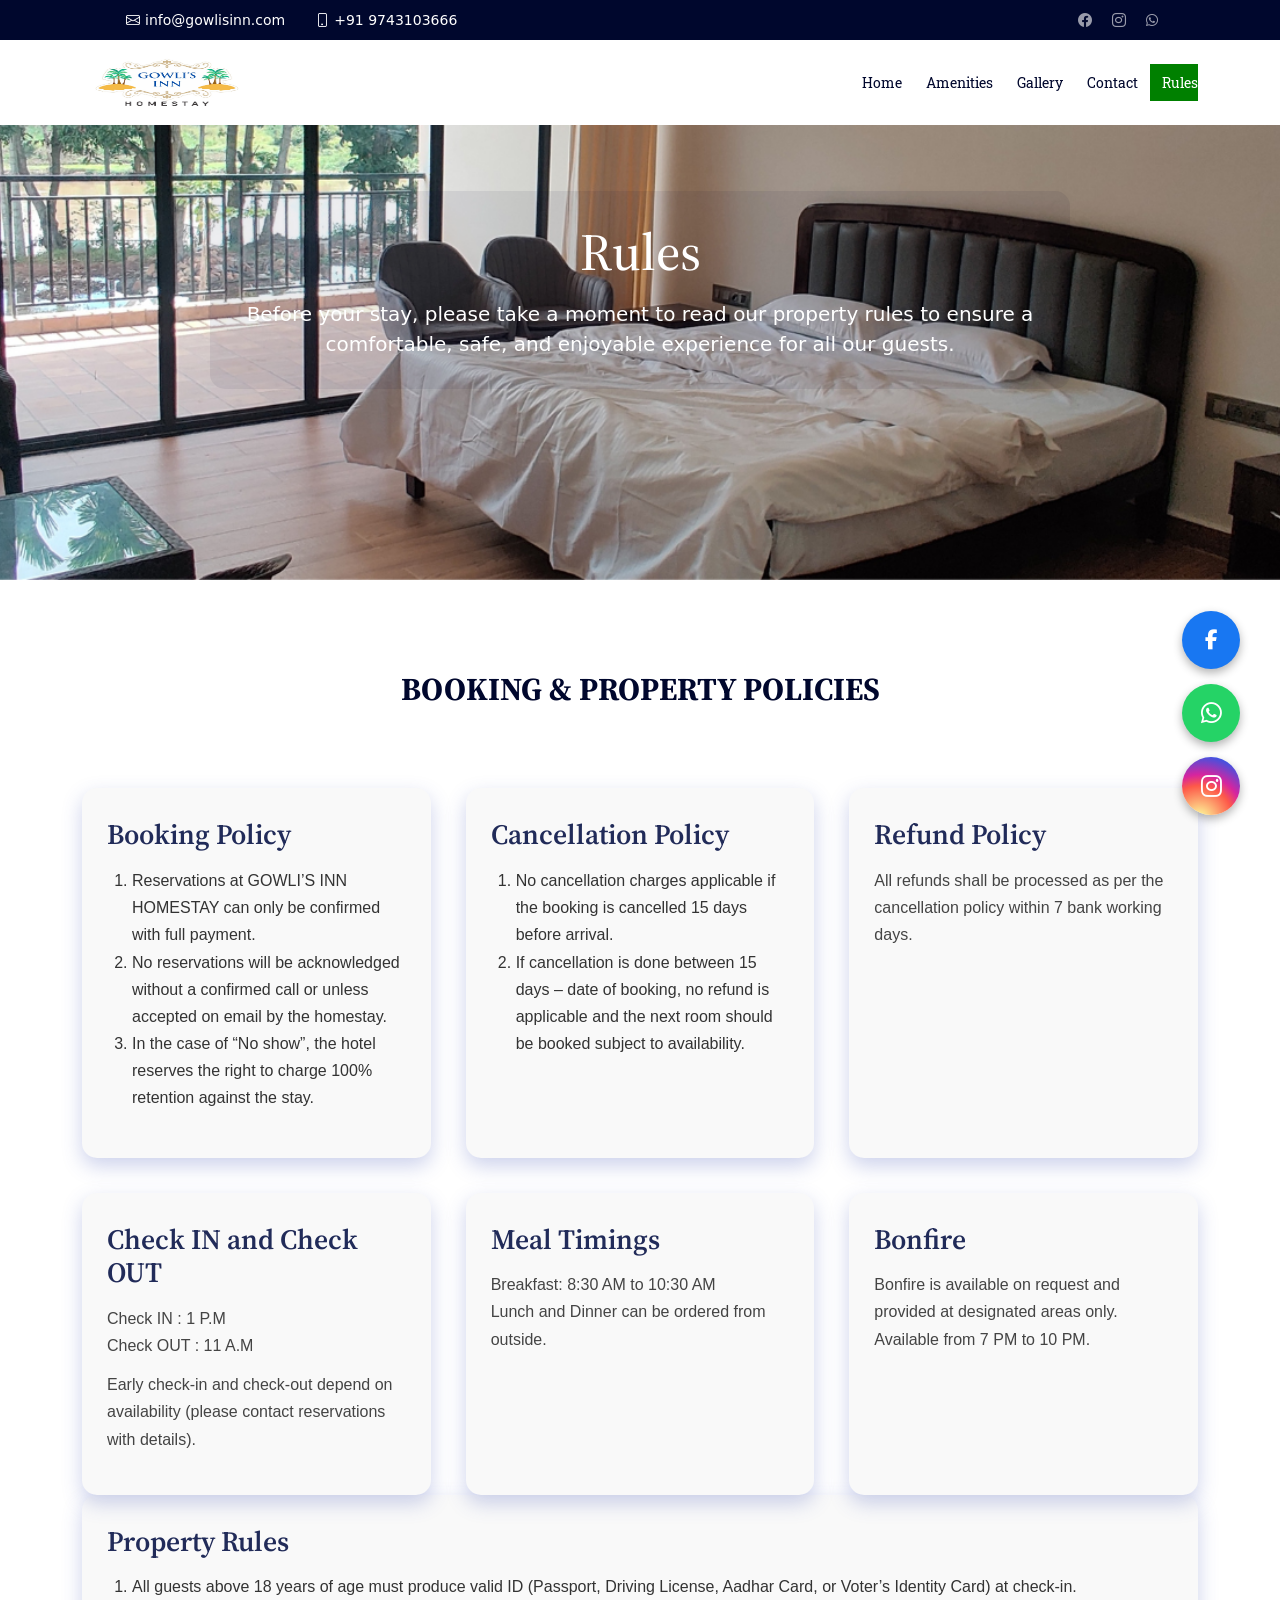
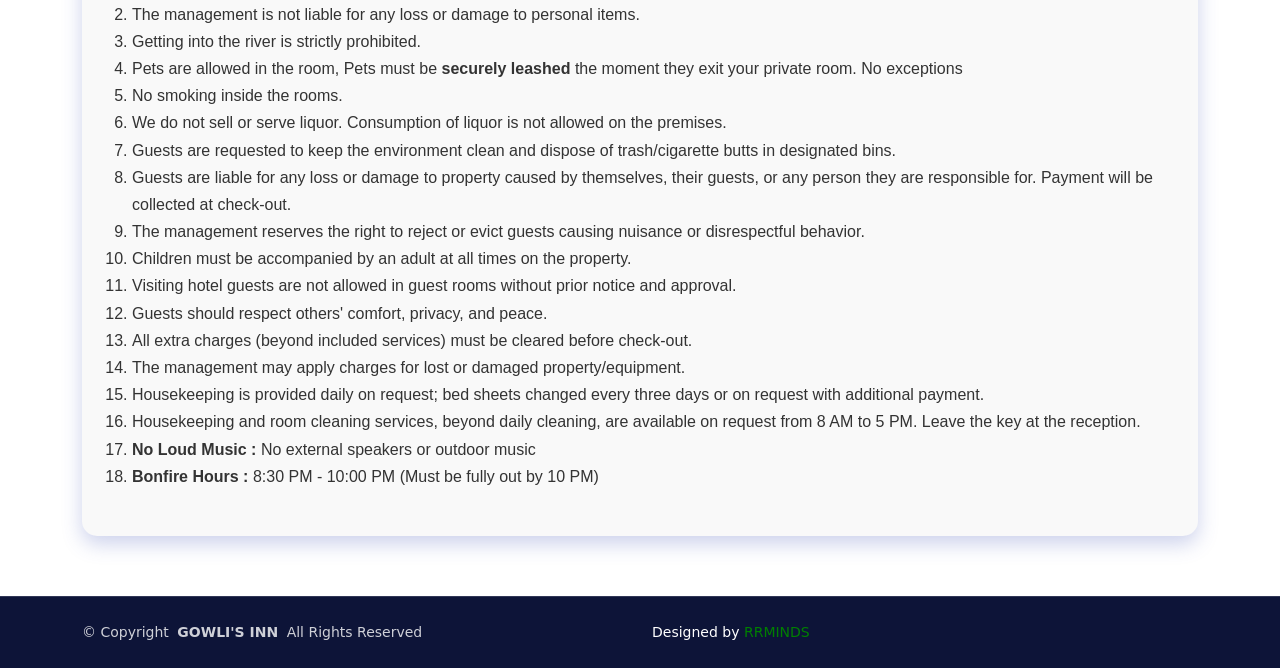
<file: rules.html>
<!DOCTYPE html><html lang="en"><head>
  <meta charset="utf-8">
  <meta content="width=device-width, initial-scale=1.0" name="viewport">
  <title>Contact - GOWLI'S INN</title>
  <meta name="description" content="">
  <meta name="keywords" content="">

  <!-- Favicons -->
  <link href="img.html" rel="icon">
  <link href="images/apple-touch-icon.png" rel="apple-touch-icon">

  <!-- Fonts -->
  <link href="https://fonts.googleapis.com" rel="preconnect">
  <link href="https://fonts.gstatic.com" rel="preconnect" crossorigin="">
  <link href="https://fonts.googleapis.com/css2?family=Roboto:ital,wght@0,100;0,300;0,400;0,500;0,700;0,900;1,100;1,300;1,400;1,500;1,700;1,900&amp;family=Roboto+Slab:wght@100;200;300;400;500;600;700;800;900&amp;family=Source+Serif+Pro:ital,wght@0,200;0,300;0,400;0,600;0,700;0,900;1,200;1,300;1,400;1,600;1,700;1,900&amp;display=swap" rel="stylesheet">

  <!-- Vendor CSS Files -->
  <link href="css/bootstrap.min.css" rel="stylesheet">
  <link href="css/bootstrap-icons.css" rel="stylesheet">
  <link href="css/aos.css" rel="stylesheet">
  <link href="css/swiper-bundle.min.css" rel="stylesheet">
  <link href="css/glightbox.min.css" rel="stylesheet">
  <!-- Bootstrap Icons CDN -->
<link rel="stylesheet" href="https://cdn.jsdelivr.net/npm/bootstrap-icons@1.11.3/font/bootstrap-icons.css">

<link rel="stylesheet" href="https://cdnjs.cloudflare.com/ajax/libs/font-awesome/6.4.0/css/all.min.css">

  <!-- Main CSS File -->
  <link href="css/main.css" rel="stylesheet">

  <!-- =======================================================
  * Template Name: Platia
  * Template URL: https://bootstrapmade.com/platia-bootstrap-restaurant-template/
  * Updated: Aug 11 2025 with Bootstrap v5.3.7
  * Author: BootstrapMade.com
  * License: https://bootstrapmade.com/license/
  ======================================================== -->
</head>

<body class="index-page">

 <header id="header" class="header fixed-top">

    <div class="topbar d-flex align-items-center dark-background">
      <div class="container d-flex justify-content-center justify-content-md-between">
        <div class="contact-info d-flex align-items-center">
          <i class="bi bi-envelope d-flex align-items-center"><a href="mailto:info@gowlisinn.com">info@gowlisinn.com</a></i>
          <i class="bi bi-phone d-flex align-items-center ms-4"><span>+91 9743103666</span></i>
        </div>
        <div class="social-links d-none d-md-flex align-items-center">
         
          <a href="#" class="facebook"><i class="bi bi-facebook"></i></a>
          <a href="#" class="instagram"><i class="bi bi-instagram"></i></a>
          <a href="#" class="whatsapp"><i class="fab fa-whatsapp"></i></a>

        </div>
      </div>
    </div><!-- End Top Bar -->

    <div class="branding d-flex align-items-cente">

      <div class="container position-relative d-flex align-items-center justify-content-between">
        <a href="index_1.html" class="logo d-flex align-items-center">
          <!-- Uncomment the line below if you also wish to use an image logo -->
          <img src="images/logo.jpg" alt="">
        </a>

        <nav id="navmenu" class="navmenu">
          <ul>
            <li><a href="index_1.html">Home</a></li>
          
             <li><a href="facilities.html">Amenities</a></li>
            <li><a href="gallery.html">Gallery</a></li>
            <li><a href="contact.html">Contact</a></li>
             <li><a href="rules.html" class="active">Rules</a></li>
          </ul>
          <i class="mobile-nav-toggle d-xl-none bi bi-list"></i>
        </nav>

      </div>

    </div>

  </header>

  <main class="main">

 <section id="contact-banner" class="contact-banner">
  <div class="banner-overlay">
    <h1>Rules</h1>
   <p>Before your stay, please take a moment to read our property rules to ensure a comfortable, safe, and enjoyable experience for all our guests.</p>
  </div>
</section>







   




   <section id="booking-policy" class="section dark-background">
  <div class="container" data-aos="fade-up">

    <div class="section-title">
      <span class="description-title">Booking Policy</span>
      <h2>Booking &amp; Property Policies</h2>
    </div>

    <!-- Grid for first 6 cards -->
    <div class="policy-grid">
      <div class="policy-card" data-aos="fade-up" data-aos-delay="100">
        <h4 class="policy-card-title">Booking Policy</h4>
        <ol class="policy-list">
          <li>Reservations at GOWLI’S INN HOMESTAY can only be confirmed with full payment.</li>
          <li>No reservations will be acknowledged without a confirmed call or unless accepted on email by the homestay.</li>
          <li>In the case of “No show”, the hotel reserves the right to charge 100% retention against the stay.</li>
        </ol>
      </div>

      <div class="policy-card" data-aos="fade-up" data-aos-delay="150">
        <h4 class="policy-card-title">Cancellation Policy</h4>
        <ol class="policy-list">
          <li>No cancellation charges applicable if the booking is cancelled 15 days before arrival.</li>
          <li>If cancellation is done between 15 days – date of booking, no refund is applicable and the next room should be booked subject to availability.</li>
        </ol>
      </div>

      <div class="policy-card" data-aos="fade-up" data-aos-delay="200">
        <h4 class="policy-card-title">Refund Policy</h4>
        <p>All refunds shall be processed as per the cancellation policy within 7 bank working days.</p>
      </div>

      <div class="policy-card" data-aos="fade-up" data-aos-delay="250">
        <h4 class="policy-card-title">Check IN and Check OUT</h4>
        <p>Check IN : 1 P.M<br>Check OUT : 11 A.M</p>
        <p>Early check-in and check-out depend on availability (please contact reservations with details).</p>
      </div>

      <div class="policy-card" data-aos="fade-up" data-aos-delay="300">
        <h4 class="policy-card-title">Meal Timings</h4>
        <p>Breakfast: 8:30 AM to 10:30 AM<br>Lunch and Dinner can be ordered from outside.</p>
      </div>

      <div class="policy-card" data-aos="fade-up" data-aos-delay="350">
        <h4 class="policy-card-title">Bonfire</h4>
        <p>Bonfire is available on request and provided at designated areas only.<br>Available from 7 PM to 10 PM.</p>
      </div>
    </div>

    <!-- Last card full width -->
    <div class="policy-card policy-full" data-aos="fade-up" data-aos-delay="400">
      <h4 class="policy-card-title">Property Rules</h4>
      <ol class="policy-list">
        <li>All guests above 18 years of age must produce valid ID (Passport, Driving License, Aadhar Card, or Voter’s Identity Card) at check-in.</li>
         <li>The management is not liable for any loss or damage to personal items.</li>
        <li>Getting into the river is strictly prohibited.</li>
        <li>Pets are allowed in the room, Pets must be <b>securely leashed </b> the moment they exit your private room. No exceptions</li>
        <li>No smoking inside the rooms.</li>
        <li>We do not sell or serve liquor. Consumption of liquor is not allowed on the premises.</li>
        <li>Guests are requested to keep the environment clean and dispose of trash/cigarette butts in designated bins.</li>
        <li>Guests are liable for any loss or damage to property caused by themselves, their guests, or any person they are responsible for. Payment will be collected at check-out.</li>
        <li>The management reserves the right to reject or evict guests causing nuisance or disrespectful behavior.</li>
        <li>Children must be accompanied by an adult at all times on the property.</li>
        <li>Visiting hotel guests are not allowed in guest rooms without prior notice and approval.</li>
        <li>Guests should respect others' comfort, privacy, and peace.</li>
        <li>All extra charges (beyond included services) must be cleared before check-out.</li>
        <li>The management may apply charges for lost or damaged property/equipment.</li>
        <li>Housekeeping is provided daily on request; bed sheets changed every three days or on request with additional payment.</li>
        <li>Housekeeping and room cleaning services, beyond daily cleaning, are available on request from 8 AM to 5 PM. Leave the key at the reception.</li>
        <li><b>No Loud Music :</b> No external speakers or outdoor music</li>
        <li><b>Bonfire Hours :</b> 8:30 PM - 10:00 PM (Must be fully out by 10 PM)</li>
      </ol>
    </div>

  </div>
</section>






















   


   

  

    

   










   
    


  </main>
 <footer id="footer" class="footer dark-background">

  

  <div class="footer-bottom">
    <div class="container">
      <div class="row align-items-center">
        <div class="col-lg-6">
          <div class="copyright">
            <p>© <span>Copyright</span> <strong class="px-1 sitename">GOWLI'S INN</strong> <span>All Rights Reserved</span></p>
          </div>
        </div>
        <div class="col-lg-6">
         
          <div class="credits">
            Designed by <a href="https://rrminds.com/" target="_blank">RRMINDS</a>
          </div>
        </div>
      </div>
    </div>
  </div>

</footer>





<!-- Fixed Contact Buttons -->
<div class="fixed-contact">
  <!-- Facebook Button -->
<a href="https://www.facebook.com/profile.php?id=61582322743453&amp;rdid=kjMWsaBFopVja6v0&amp;share_url=https%3A%2F%2Fwww.facebook.com%2Fshare%2F1AaZNeUz6z%2F#" class="contact-btn facebook" target="_blank" title="Follow us on Facebook">
    <i class="fab fa-facebook-f"></i>
</a>

  <!-- WhatsApp Button -->
  <a href="https://wa.me/919743103666" class="contact-btn whatsapp" target="_blank" title="Chat on WhatsApp">
    <i class="fab fa-whatsapp"></i>
  </a>

  <!-- Instagram Button -->
  <a href="https://www.instagram.com/gowlisinnhomestay/?igsh=MXVvdXJrYXJ4cmNtMQ%3D%3D#" class="contact-btn instagram" target="_blank" title="Follow on Instagram">
    <i class="fab fa-instagram"></i>
  </a>
</div>





  <!-- Scroll Top -->
  <a href="#" id="scroll-top" class="scroll-top d-flex align-items-center justify-content-center"><i class="bi bi-arrow-up-short"></i></a>

  <!-- Preloader -->
  <div id="preloader"></div>

  <!-- Vendor JS Files -->
  <script src="js/bootstrap.bundle.min.js"></script>
  <script src="js/validate.js"></script>
  <script src="js/aos.js"></script>
  <script src="js/imagesloaded.pkgd.min.js"></script>
  <script src="js/isotope.pkgd.min.js"></script>
  <script src="js/swiper-bundle.min.js"></script>
  <script src="js/glightbox.min.js"></script>

  <!-- Main JS File -->
  <script src="js/main.js"></script>
 


</body></html>
</file>
<file: css/main.css>
﻿/**
* Template Name: Platia
* Template URL: https://bootstrapmade.com/platia-bootstrap-restaurant-template/
* Updated: Aug 11 2025 with Bootstrap v5.3.7
* Author: BootstrapMade.com
* License: https://bootstrapmade.com/license/
*/

@charset "UTF-8";

/*--------------------------------------------------------------
# Font & Color Variables
# Help: https://bootstrapmade.com/color-system/
--------------------------------------------------------------*/
/* Fonts */
:root {
  --default-font: "Roboto",  system-ui, -apple-system, "Segoe UI", Roboto, "Helvetica Neue", Arial, "Noto Sans", "Liberation Sans", sans-serif, "Apple Color Emoji", "Segoe UI Emoji", "Segoe UI Symbol", "Noto Color Emoji";
  --heading-font: "Source Serif Pro",  sans-serif;
  --nav-font: "Roboto Slab",  sans-serif;
}

/* Global Colors - The following color variables are used throughout the website. Updating them here will change the color scheme of the entire website */
:root { 
  --background-color: #f8efeb; /* Background color for the entire website, including individual sections */
  --default-color: #352a26; /* Default color used for the majority of the text content across the entire website */
  --heading-color: #291812; /* Color for headings, subheadings and title throughout the website */
  --accent-color: green; /* Accent color that represents your brand on the website. It's used for buttons, links, and other elements that need to stand out */
  --surface-color: #ffffff; /* The surface color is used as a background of boxed elements within sections, such as cards, icon boxes, or other elements that require a visual separation from the global background. */
  --contrast-color: #ffffff; /* Contrast color for text, ensuring readability against backgrounds of accent, heading, or default colors. */
}

/* Nav Menu Colors - The following color variables are used specifically for the navigation menu. They are separate from the global colors to allow for more customization options */
:root {
  --nav-color: rgba(255, 255, 255, 0.6);  /* The default color of the main navmenu links */
  --nav-hover-color: #e07844; /* Applied to main navmenu links when they are hovegreen over or active */
  --nav-mobile-background-color: #ffffff; /* Used as the background color for mobile navigation menu */
  --nav-dropdown-background-color: #ffffff; /* Used as the background color for dropdown items that appear when hovering over primary navigation items */
  --nav-dropdown-color: #352a26; /* Used for navigation links of the dropdown items in the navigation menu. */
  --nav-dropdown-hover-color: #e07844; /* Similar to --nav-hover-color, this color is applied to dropdown navigation links when they are hovegreen over. */
}

/* Color Presets - These classes override global colors when applied to any section or element, providing reuse of the sam color scheme. */

.light-background {
  --background-color: #efe3de;
  --surface-color: #ffffff;
}

.dark-background {
  --background-color: #060606;
  --default-color: #ffffff;
  --heading-color: #ffffff;
  --surface-color: #252525;
  --contrast-color: #ffffff;
}

/* Smooth scroll */
:root {
  scroll-behavior: smooth;
}

/*--------------------------------------------------------------
# General Styling & Shagreen Classes
--------------------------------------------------------------*/
body {
  color: #000000;
  background-color: var(--background-color);
  overflow-x: hidden;
}

a {
  color: var(--accent-color);
  text-decoration: none;
  transition: 0.3s;
}

a:hover {
  color: color-mix(in srgb, var(--accent-color), transparent 25%);
  text-decoration: none;
}

h1,
h2,
h3,
h4,
h5,
h6 {
  color: #00072d;
  font-family: var(--heading-font);
}

/* PHP Email Form Messages
------------------------------*/
.php-email-form .error-message {
  display: none;
  background: #df1529;
  color: #ffffff;
  text-align: left;
  padding: 15px;
  margin-bottom: 24px;
  font-weight: 600;
}

.php-email-form .sent-message {
  display: none;
  color: #ffffff;
  background: #059652;
  text-align: center;
  padding: 15px;
  margin-bottom: 24px;
  font-weight: 600;
}

.php-email-form .loading {
  display: none;
  background: var(--surface-color);
  text-align: center;
  padding: 15px;
  margin-bottom: 24px;
}

.php-email-form .loading:before {
  content: "";
  display: inline-block;
  border-radius: 50%;
  width: 24px;
  height: 24px;
  margin: 0 10px -6px 0;
  border: 3px solid var(--accent-color);
  border-top-color: var(--surface-color);
  animation: php-email-form-loading 1s linear infinite;
}

@keyframes php-email-form-loading {
  0% {
    transform: rotate(0deg);
  }

  100% {
    transform: rotate(360deg);
  }
}

/*--------------------------------------------------------------
# Global Header
--------------------------------------------------------------*/
.header {
  --background-color: rgba(0, 0, 0, 0);
  --heading-color: #ffffff;
  color: var(--default-color);
  transition: all 0.5s;
  z-index: 997;
  background-color: var(--background-color);
}

.header .topbar {
  background-color: #00072d;
  height: 40px;
  padding: 0;
  font-size: 14px;
  transition: all 0.5s;
}

.header .topbar .contact-info i {
  font-style: normal;
  color: var(--contrast-color);
}

.header .topbar .contact-info i a,
.header .topbar .contact-info i span {
  padding-left: 5px;
  color: var(--contrast-color);
}

@media (max-width: 575px) {

  .header .topbar .contact-info i a,
  .header .topbar .contact-info i span {
    font-size: 13px;
  }
}

.header .topbar .contact-info i a {
  line-height: 0;
  transition: 0.3s;
}

.header .topbar .contact-info i a:hover {
  color: var(--contrast-color);
  text-decoration: underline;
}

.header .topbar .social-links a {
  color: color-mix(in srgb, var(--contrast-color), transparent 40%);
  line-height: 0;
  transition: 0.3s;
  margin-left: 20px;
}

.header .topbar .social-links a:hover {
  color: var(--contrast-color);
}

.header .branding {
  min-height: 60px;
  padding: 10px 0;
  background: #ffffff;
}

.header .logo {
  line-height: 1;
}

.header .logo img {
 max-height: 73px;
    margin-right: 8px;
    width: 200px;
}

.header .logo h1 {
  font-size: 30px;
  margin: 0;
  font-weight: 700;
  color: var(--heading-color);
}
.topbar .contact-info {
  margin-left: -161px; /* move slightly left */
}


.topbar .contact-info i {
  margin-right: 6px;
  position: relative;
  left: 4px;
}

.topbar .social-links {
  margin-right: -116px; /* social icons moved right */
}


.scrolled .header {
  box-shadow: 0px 0 18px rgba(0, 0, 0, 0.1);
}

.scrolled .header .topbar {
  height: 0;
  visibility: hidden;
  overflow: hidden;
}
@media (max-width: 575px) {
  .topbar .contact-info {
    display: flex;
    justify-content: space-between; /* email left, phone right */
    width: 100%;
    margin-left: 0; /* reset any previous margin */
  }

  .topbar .contact-info i,
  .topbar .contact-info a,
  .topbar .contact-info span {
    font-size: 13px; /* adjust size for mobile */
    margin: 0;       /* reset icon spacing for mobile */
    padding-left: 0; /* remove left padding */
  }
}
@media (max-width: 575px) {
  /* Container flex layout */
  .header .container {
    display: flex;
    justify-content: center; /* centers logo */
    align-items: center;
    position: relative;
  }

  /* Hamburger menu visible and on left */
  .header .mobile-nav-toggle {
    display: block !important; /* force show on mobile */
    position: absolute;
    left: 15px;
    top: 50%;
    transform: translateY(-50%);
    font-size: 28px; /* adjust size */
    z-index: 1000;  /* above logo */
    cursor: pointer;
            color: #00072d;
  }
  
  
  
  /* ============================
   FIX: 1440×900 Screen Size
   ============================ */
@media (max-width: 1440px) and (max-height: 900px) {
  .topbar .contact-info {
    margin-left: 0; /* remove negative margin to prevent clipping */
    display: flex;
    align-items: center;
    gap: 15px; /* spacing between email & phone */
  }

  .topbar .contact-info i {
    position: relative;
    left: 0;
    margin-right: 6px;
  }

  .topbar .contact-info a,
  .topbar .contact-info span {
    font-size: 15px;
    color: #fff;
    white-space: nowrap; /* prevent text wrap */
  }

  .topbar .social-links {
    margin-right: 0; /* remove negative margin */
    display: flex;
    gap: 15px;
  }

  .topbar .social-links a {
    font-size: 18px;
    color: #ffffffcc;
  }

  .header .logo img {
    width: 180px;
    max-height: 70px;
  }
}

  
  /* ============================
   FIX: 1680×1050 Screen Size
   ============================ */
@media (max-width: 1680px) and (max-height: 1050px) {
  .topbar .contact-info {
    margin-left: 0; /* prevent cutoff on left side */
    display: flex;
    align-items: center;
    gap: 20px;
  }

  .topbar .contact-info i {
    position: relative;
    left: 0;
    margin-right: 6px;
  }

  .topbar .contact-info a,
  .topbar .contact-info span {
    font-size: 15px;
    color: #fff;
    white-space: nowrap;
  }

  .topbar .social-links {
    margin-right: 0; /* fix right side cutoff */
    display: flex;
    gap: 20px; /* even spacing between icons */
  }

  .topbar .social-links a {
    font-size: 18px;
    color: #ffffffcc;
  }

  .header .logo img {
    width: 190px;
    max-height: 72px;
  }
}
/* ============================
   FIX: 800×1280 (Tablet Portrait)
   ============================ */
@media (max-width: 850px) and (min-height: 1000px) {
  .header .topbar {
    height: auto;
    padding: 8px 10px;
    display: flex;
    flex-direction: column;
    align-items: center;
    text-align: center;
    width: 100vw;
    margin: 0;
  }

  /* Contact info - with slight right margin */
  .topbar .contact-info {
    display: flex;
    flex-direction: column;
    align-items: center;
    gap: 5px;
    margin-right: 12px; /* ✅ move email slightly right */
    padding: 0 10px;
    text-align: center;
    width: 100%;
  }

  .topbar .contact-info i,
  .topbar .contact-info a,
  .topbar .contact-info span {
    font-size: 15px;
    color: #ffffff;
    white-space: normal;
  }

  /* Social links - with slight left margin */
  .topbar .social-links {
    display: flex;
    justify-content: center;
    gap: 18px;
    margin-top: 6px;
    margin-left: 12px; /* ✅ move icons slightly left */
    width: 100%;
  }

  .topbar .social-links a {
    font-size: 20px;
    color: #ffffff;
    transition: 0.3s;
  }

  .topbar .social-links a:hover {
    color: #00c6ff;
  }

  /* Logo + Toggle adjustments */
  .header .branding {
    padding: 8px 0;
    text-align: center;
  }

  .header .logo img {
    width: 160px;
    max-height: 65px;
  }

  .header .mobile-nav-toggle {
    display: block !important;
    position: absolute;
    left: 10px;
    top: 50%;
    transform: translateY(-50%);
    font-size: 30px;
    color: #00072d;
    z-index: 1000;
  }
}

  
  
  
  
  
  
  
  
  
  
  
  
  
  
  
  
  
  
  
/* Hamburger menu color after header scrolls */
.scrolled .header .mobile-nav-toggle {
    color: #000000;
}
  /* Logo in center */
  .header .logo {
    margin: 0 auto;
  }
}

/* Global Header on Scroll
------------------------------*/
.scrolled .header {
  --background-color: #ffffff;
}

/*--------------------------------------------------------------
# Navigation Menu
--------------------------------------------------------------*/

/* Navmenu - Desktop */
@media (min-width: 992px) {
  .navmenu {
    padding: 0;
  }

  .navmenu ul {
    margin: 0;
    padding: 0;
    display: flex;
    list-style: none;
    align-items: center;
  }

  .navmenu li {
    position: relative;
  }

  .navmenu a,
  .navmenu a:focus {
    color: #00072d;
    padding: 9px 15px;
    font-size: 15px;
    font-family: var(--nav-font);
    font-weight: 400;
    display: flex;
    align-items: center;
    justify-content: space-between;
    white-space: nowrap;
    transition: 0.3s;
  }

  /* When header is scrolled */
  .scrolled .navmenu a,
  .scrolled .navmenu a:focus {
    color: #000000;
  }

  /* Keep hover/active links same after scroll */
  .scrolled .navmenu li:hover > a,
  .scrolled .navmenu .active,
  .scrolled .navmenu .active:focus {
    color: #ffffff;
  }

  .navmenu a i,
  .navmenu a:focus i {
    font-size: 12px;
    line-height: 0;
    margin-left: 5px;
    transition: 0.3s;
  }

  .navmenu li:last-child a {
    padding-right: 0;
  }

  .navmenu li:hover > a,
  .navmenu .active,
  .navmenu .active:focus {
    color: #ffffff;
    background: green;
  }

  .navmenu .dropdown ul {
    margin: 0;
    padding: 10px 0;
    background: var(--nav-dropdown-background-color);
    display: block;
    position: absolute;
    visibility: hidden;
    left: 14px;
    top: 130%;
    opacity: 0;
    transition: 0.3s;
    border-radius: 4px;
    z-index: 99;
    box-shadow: 0px 0px 30px rgba(0, 0, 0, 0.1);
  }

  .navmenu .dropdown ul li {
    min-width: 200px;
  }

  .navmenu .dropdown ul a {
    padding: 10px 20px;
    font-size: 15px;
    text-transform: none;
    color: var(--nav-dropdown-color);
  }

  .navmenu .dropdown ul a i {
    font-size: 12px;
  }

  .navmenu .dropdown ul a:hover,
  .navmenu .dropdown ul .active:hover,
  .navmenu .dropdown ul li:hover > a {
    color: var(--nav-dropdown-hover-color);
  }

  .navmenu .dropdown:hover > ul {
    opacity: 1;
    top: 100%;
    visibility: visible;
  }

  .navmenu .dropdown .dropdown ul {
    top: 0;
    left: -90%;
    visibility: hidden;
  }

  .navmenu .dropdown .dropdown:hover > ul {
    opacity: 1;
    top: 0;
    left: -100%;
    visibility: visible;
  }
}

/* Navmenu - Mobile */
@media (max-width: 991px) {
  .mobile-nav-toggle {
    color: var(--nav-color);
    font-size: 28px;
    line-height: 0;
    margin-right: 10px;
    cursor: pointer;
    transition: color 0.3s;
  }

  .navmenu {
    padding: 0;
    z-index: 9997;
  }

  .navmenu ul {
    display: none;
    list-style: none;
    position: absolute;
    inset: 60px 20px 20px 20px;
    padding: 10px 0;
    margin: 0;
    border-radius: 6px;
    background-color: var(--nav-mobile-background-color);
    overflow-y: auto;
    transition: 0.3s;
    z-index: 9998;
    box-shadow: 0px 0px 30px rgba(0, 0, 0, 0.1);
  }

  .navmenu a,
  .navmenu a:focus {
    color: var(--nav-dropdown-color);
    padding: 10px 20px;
    font-family: var(--nav-font);
    font-size: 17px;
    font-weight: 500;
    display: flex;
    align-items: center;
    justify-content: space-between;
    white-space: nowrap;
    transition: 0.3s;
  }

  .navmenu a i,
  .navmenu a:focus i {
    font-size: 12px;
    line-height: 0;
    margin-left: 5px;
    width: 30px;
    height: 30px;
    display: flex;
    align-items: center;
    justify-content: center;
    border-radius: 50%;
    transition: 0.3s;
    background-color: color-mix(in srgb, var(--accent-color), transparent 90%);
  }

  .navmenu a i:hover,
  .navmenu a:focus i:hover {
    background-color: var(--accent-color);
    color: var(--contrast-color);
  }

  .navmenu a:hover,
  .navmenu .active,
  .navmenu .active:focus {
    color: var(--nav-dropdown-hover-color);
  }

  .navmenu .active i,
  .navmenu .active:focus i {
    background-color: var(--accent-color);
    color: var(--contrast-color);
    transform: rotate(180deg);
  }

  .navmenu .dropdown ul {
    position: static;
    display: none;
    z-index: 99;
    padding: 10px 0;
    margin: 10px 20px;
    background-color: var(--nav-dropdown-background-color);
    border: 1px solid color-mix(in srgb, var(--default-color), transparent 90%);
    box-shadow: none;
    transition: all 0.5s ease-in-out;
  }

  .navmenu .dropdown ul ul {
    background-color: rgba(33, 37, 41, 0.1);
  }

  .navmenu .dropdown > .dropdown-active {
    display: block;
    background-color: rgba(33, 37, 41, 0.03);
  }

  .mobile-nav-active {
    overflow: hidden;
  }

  .mobile-nav-active .mobile-nav-toggle {
    color: #fff;
    position: absolute;
    font-size: 32px;
    top: 15px;
    right: 15px;
    margin-right: 0;
    z-index: 9999;
  }

  .mobile-nav-active .navmenu {
    position: fixed;
    overflow: hidden;
    inset: 0;
    background: rgba(33, 37, 41, 0.8);
    transition: 0.3s;
  }

  .mobile-nav-active .navmenu > ul {
    display: block;
  }
}

/* Laptop topbar spacing adjustments */
@media (min-width: 992px) and (max-width: 1399px) {
  .topbar .contact-info {
    margin-left: 40px;
  }
  .topbar .social-links {
    margin-right: 40px;
  }
  .col-lg-8 {
    flex: 0 0 auto;
    width: 66.66666667%;
    margin-top: 69px;
  }
}

/* ===================================================
   RESPONSIVE DESKTOP / LAPTOP MEDIA QUERIES PACK
   =================================================== */

/* 1024 x 600 and 1024 x 768 */
@media (min-width: 1024px) and (max-width: 1279px) {
  .header .logo img { width: 150px; max-height: 60px; }
  .navmenu a { font-size: 13px; padding: 8px 10px; }
  .topbar .contact-info { font-size: 13px; }
}

/* 1280 x 800 */
@media (min-width: 1280px) and (max-width: 1359px) {
  .header .logo img { width: 170px; max-height: 65px; }
  .navmenu a { font-size: 14px; padding: 8px 12px; }
  .topbar .contact-info { font-size: 14px; }
}

/* 1366 x 768 */
@media (min-width: 1360px) and (max-width: 1439px) {
  .header .logo img { width: 180px; max-height: 70px; }
  .navmenu a { font-size: 15px; padding: 9px 14px; }
  .topbar .contact-info { font-size: 14px; }
}

/* 1440 x 900 */
@media (min-width: 1440px) and (max-width: 1599px) {
  .header .logo img { 
    width: 190px; 
    max-height: 75px; 
  }
  .navmenu a { 
    font-size: 15px; 
    padding: 10px 16px; 
  }
  .topbar .contact-info { 
    font-size: 15px; 
    margin-left: 10px; 
  }

  /* Move social icons a bit to the left */
  .social-links {
  transform: translateX(-204px);
  }
}

/* 1600 x 900 */
@media (min-width: 1600px) and (max-width: 1679px) {
  .header .logo img { width: 200px; max-height: 80px; }
  .navmenu a { font-size: 16px; padding: 10px 18px; }
  .topbar .contact-info { font-size: 15px;        margin-left: -76px; }
}

/* 1680 x 1050 */
@media (min-width: 1680px) and (max-width: 1919px) {
  .header .logo img { width: 210px; max-height: 85px; }
  .navmenu a { font-size: 16px; padding: 11px 20px; }
  .topbar .contact-info { font-size: 15px; }
}

/* 1920 x 1080 and 1920 x 1200 */
@media (min-width: 1920px) and (max-width: 2559px) {
  .header .logo img { width: 220px; max-height: 90px; }
  .navmenu a { font-size: 17px; padding: 12px 22px; }
  .topbar .contact-info { font-size: 16px; }
}

/* 2560 x 1440 */
@media (min-width: 2560px) and (max-width: 3839px) {
  .header .logo img { width: 230px; max-height: 95px; }
  .navmenu a { font-size: 17px; padding: 12px 24px; }
  .topbar .contact-info { font-size: 16px; }
}

/* 3840 x 2160 (4K UHD) */
@media (min-width: 3840px) and (max-width: 4095px) {
  .header .logo img { width: 240px; max-height: 100px; }
  .navmenu a { font-size: 18px; padding: 13px 26px; }
  .topbar .contact-info { font-size: 17px; }
}

/* 4096 x 2304 (True 4K DCI) */
@media (min-width: 4096px) and (max-width: 5119px) {
  .header .logo img { width: 250px; max-height: 105px; }
  .navmenu a { font-size: 18px; padding: 14px 28px; }
  .topbar .contact-info { font-size: 17px; }
}

/* 5120 x 2880 (5K Retina Display) */
@media (min-width: 5120px) {
  .header .logo img { width: 270px; max-height: 110px; }
  .navmenu a { font-size: 19px; padding: 14px 30px; }
  .topbar .contact-info { font-size: 18px; }
}


/* ===================================================
   RESPONSIVE MOBILE MEDIA QUERIES PACK
   =================================================== */

@media (max-width: 220px) {
  .header .logo img { width: 80px; max-height: 40px; }
  .navmenu a { font-size: 10px; padding: 4px 6px; }
}

@media (min-width: 221px) and (max-width: 319px) {
  .header .logo img { width: 100px; max-height: 45px; }
}

@media (min-width: 320px) and (max-width: 359px) {
  .header .logo img { width: 120px; max-height: 50px; }
}

@media (min-width: 360px) and (max-width: 374px) {
  .header .logo img { width: 130px; max-height: 55px; }
}

@media (min-width: 375px) and (max-width: 413px) {
  .header .logo img { width: 140px; max-height: 60px; }
}

@media (min-width: 414px) and (max-width: 479px) {
  .header .logo img { width: 150px; max-height: 65px; }
}

@media (min-width: 480px) and (max-width: 575px) {
  .header .logo img { width: 160px; max-height: 70px; }
}


/*--------------------------------------------------------------
# Global Footer
--------------------------------------------------------------*/
.footer {
  color: var(--default-color);
  background: #00072d;
  font-size: 14px;
  padding: 0px 0 0;
  position: relative;
 
}

.footer .footer-content .logo {
  line-height: 1;
}

.footer .footer-content .logo span {
  color: var(--heading-color);
  font-size: 28px;
  font-weight: 700;
  letter-spacing: 0.5px;
  font-family: var(--heading-font);
}

.footer .footer-content p {
  font-size: 15px;
  line-height: 1.6;
  color: color-mix(in srgb, var(--default-color), transparent 15%);
}

.footer .newsletter-form {
  margin-top: 30px;
}

.footer .newsletter-form h5 {
  color: var(--heading-color);
  font-size: 16px;
  font-weight: 600;
  margin-bottom: 15px;
  font-family: var(--heading-font);
}

.footer .newsletter-form .input-group {
  position: relative;
  display: flex;
  border-radius: 50px;
  overflow: hidden;
  box-shadow: 0 2px 10px color-mix(in srgb, var(--default-color), transparent 90%);
}

.footer .newsletter-form input[type=email] {
  flex: 1;
  padding: 12px 20px;
  border: none;
  background-color: var(--surface-color);
  color: var(--default-color);
  font-size: 14px;
}

.footer .newsletter-form input[type=email]:focus {
  outline: none;
  box-shadow: none;
}

.footer .newsletter-form input[type=email]::placeholder {
  color: color-mix(in srgb, var(--default-color), transparent 60%);
}

.footer .newsletter-form .btn-subscribe {
  background-color: var(--accent-color);
  color: var(--contrast-color);
  border: none;
  padding: 12px 20px;
  cursor: pointer;
  transition: 0.3s;
}

.footer .newsletter-form .btn-subscribe:hover {
  background-color: color-mix(in srgb, var(--accent-color), black 10%);
}

.footer .newsletter-form .btn-subscribe i {
  font-size: 16px;
}

.footer .newsletter-form .loading,
.footer .newsletter-form .error-message,
.footer .newsletter-form .sent-message {
  font-size: 13px;
  margin-top: 8px;
}

.footer h4 {
  color: var(--heading-color);
  font-size: 18px;
  font-weight: 600;
  margin-bottom: 25px;
  position: relative;
  font-family: var(--heading-font);
}

.footer h4:after {
  content: "";
  position: absolute;
  left: 0;
  bottom: -8px;
  width: 30px;
  height: 2px;
  background-color: var(--accent-color);
}

.footer .footer-links ul {
  list-style: none;
  padding: 0;
  margin: 0;
}

.footer .footer-links ul li {
  padding: 8px 0;
  display: flex;
  align-items: center;
  transition: 0.3s;
}

.footer .footer-links ul li:hover {
  transform: translateX(5px);
}

.footer .footer-links ul a {
  color: color-mix(in srgb, var(--default-color), transparent 25%);
  text-decoration: none;
  display: flex;
  align-items: center;
  font-size: 14px;
  transition: 0.3s;
}

.footer .footer-links ul a:hover {
  color: var(--accent-color);
}

.footer .footer-links ul a i {
  margin-right: 8px;
  font-size: 12px;
  color: var(--accent-color);
}

.footer .footer-contact .contact-item {
  display: flex;
  align-items: flex-start;
  margin-bottom: 20px;
}

.footer .footer-contact .contact-item .contact-icon {
  width: 40px;
  height: 40px;
  background-color: color-mix(in srgb, var(--accent-color), transparent 90%);
  border-radius: 50%;
  display: flex;
  align-items: center;
  justify-content: center;
  margin-right: 15px;
  flex-shrink: 0;
}

.footer .footer-contact .contact-item .contact-icon i {
  color: var(--accent-color);
  font-size: 16px;
}

.footer .footer-contact .contact-item .contact-info p {
  margin: 0;
  color: color-mix(in srgb, var(--default-color), transparent 20%);
  font-size: 14px;
  line-height: 1.5;
}

.footer .social-links {
  display: flex;
  gap: 12px;
  margin-top: 25px;
}

.footer .social-links a {
  width: 42px;
  height: 42px;
  background-color: color-mix(in srgb, var(--default-color), transparent 92%);
  color: color-mix(in srgb, var(--default-color), transparent 30%);
  display: flex;
  align-items: center;
  justify-content: center;
  border-radius: 50%;
  transition: 0.3s;
  text-decoration: none;
}

.footer .social-links a:hover {
  background-color: var(--accent-color);
  color: var(--contrast-color);
  transform: translateY(-3px);
}

.footer .social-links a i {
  font-size: 16px;
}

.footer .footer-bottom {
  margin-top: 0px;
  padding: 25px 0;
  background-color: color-mix(in srgb, var(--default-color), transparent 95%);
  border-top: 1px solid color-mix(in srgb, var(--default-color), transparent 85%);
}

.footer .footer-bottom .copyright p {
  margin: 0;
  font-size: 14px;
  color: color-mix(in srgb, var(--default-color), transparent 20%);
}

@media (max-width: 991px) {
  .footer .footer-bottom .copyright p {
    text-align: center;
    margin-bottom: 15px;
  }
}

.footer .footer-bottom .footer-bottom-links {
  text-align: right;
  margin-bottom: 8px;
}

@media (max-width: 991px) {
  .footer .footer-bottom .footer-bottom-links {
    text-align: center;
    margin-bottom: 10px;
  }
}

.footer .footer-bottom .footer-bottom-links a {
  color: color-mix(in srgb, var(--default-color), transparent 30%);
  font-size: 13px;
  margin-left: 20px;
  text-decoration: none;
}

.footer .footer-bottom .footer-bottom-links a:first-child {
  margin-left: 0;
}

.footer .footer-bottom .footer-bottom-links a:hover {
  color: var(--accent-color);
}

@media (max-width: 991px) {
  .footer .footer-bottom .footer-bottom-links a {
    margin: 0 10px;
  }
}

.footer .footer-bottom .cgreenits {
  text-align: right;
  font-size: 13px;
  color: color-mix(in srgb, var(--default-color), transparent 40%);
}

@media (max-width: 991px) {
  .footer .footer-bottom .cgreenits {
    text-align: center;
  }
}

.footer .footer-bottom .cgreenits a {
  color: var(--accent-color);
  text-decoration: none;
}

.footer .footer-bottom .cgreenits a:hover {
  text-decoration: underline;
}

@media (max-width: 768px) {
  .footer {
    padding: 60px 0 0;
  }

  .footer .footer-content {
    text-align: center;
    margin-bottom: 40px;
  }

  .footer .footer-links,
  .footer .footer-contact {
    margin-bottom: 40px;
  }
}

input[type=text],
input[type=email],
textarea {
  color: var(--default-color);
  background-color: var(--surface-color);
  font-size: 14px;
  border-color: color-mix(in srgb, var(--default-color), transparent 80%);
}

input[type=text]:focus,
input[type=email]:focus,
textarea:focus {
  border-color: var(--accent-color);
}

input[type=text]::placeholder,
input[type=email]::placeholder,
textarea::placeholder {
  color: color-mix(in srgb, var(--default-color), transparent 70%);
}

/*--------------------------------------------------------------
# Preloader
--------------------------------------------------------------*/
#preloader {
  position: fixed;
  inset: 0;
  z-index: 999999;
  overflow: hidden;
  background: var(--background-color);
  transition: all 0.6s ease-out;
}

#preloader:before {
  content: "";
  position: fixed;
  top: calc(50% - 30px);
  left: calc(50% - 30px);
  border: 6px solid #ffffff;
  border-color: var(--accent-color) transparent var(--accent-color) transparent;
  border-radius: 50%;
  width: 60px;
  height: 60px;
  animation: animate-preloader 1.5s linear infinite;
}

@keyframes animate-preloader {
  0% {
    transform: rotate(0deg);
  }

  100% {
    transform: rotate(360deg);
  }
}

/*--------------------------------------------------------------
# Scroll Top Button
--------------------------------------------------------------*/
.scroll-top {
  position: fixed;
  visibility: hidden;
  opacity: 0;
  right: 15px;
  bottom: -15px;
  z-index: 99999;
  background-color: var(--accent-color);
  width: 44px;
  height: 44px;
  border-radius: 50px;
  transition: all 0.4s;
}

.scroll-top i {
  font-size: 24px;
  color: var(--contrast-color);
  line-height: 0;
}

.scroll-top:hover {
  background-color: color-mix(in srgb, var(--accent-color), transparent 20%);
  color: var(--contrast-color);
}

.scroll-top.active {
  visibility: visible;
  opacity: 1;
  bottom: 15px;
}

/*--------------------------------------------------------------
# Disable aos animation delay on mobile devices
--------------------------------------------------------------*/
@media screen and (max-width: 768px) {
  [data-aos-delay] {
    transition-delay: 0 !important;
  }
}

/*--------------------------------------------------------------
# Global Page Titles & Breadcrumbs
--------------------------------------------------------------*/
.page-title {
  color: var(--default-color);
  background-color: var(--background-color);
  background-size: cover;
  background-position: center;
  background-repeat: no-repeat;
  padding: 160px 0 80px 0;
  text-align: center;
  position: relative;
}

.page-title:before {
  content: "";
  background-color: color-mix(in srgb, var(--background-color), transparent 50%);
  position: absolute;
  inset: 0;
}

.page-title h1 {
  font-size: 42px;
  font-weight: 700;
  margin-bottom: 10px;
}

.page-title .breadcrumbs ol {
  display: flex;
  flex-wrap: wrap;
  list-style: none;
  justify-content: center;
  padding: 0;
  margin: 0;
  font-size: 16px;
  font-weight: 400;
}

.page-title .breadcrumbs ol li+li {
  padding-left: 10px;
}

.page-title .breadcrumbs ol li+li::before {
  content: "/";
  display: inline-block;
  padding-right: 10px;
  color: color-mix(in srgb, var(--default-color), transparent 50%);
}

/*--------------------------------------------------------------
# Global Sections
--------------------------------------------------------------*/
section,
.section {
  color: var(--default-color);
  background-color: #ffffff;
  padding: 60px 0;
  scroll-margin-top: 78px;
  overflow: clip;
  position: relative;
}

@media (max-width: 1199px) {

  section,
  .section {
    scroll-margin-top: 60px;
  }
}

/*--------------------------------------------------------------
# Global Section Titles
--------------------------------------------------------------*/
.section-title {
  text-align: center;
  padding: 30px 0;
  margin-bottom: 30px;
  position: relative;
}

.section-title h2 {
  font-size: 32px;
  font-weight: 700;
  text-transform: uppercase;
  margin-bottom: 20px;
  padding-bottom: 0;
  position: relative;
  z-index: 2;
}

.section-title span {
  position: absolute;
  top: 4px;
  color: color-mix(in srgb, var(--heading-color), transparent 95%);
  left: 0;
  right: 0;
  z-index: 1;
  font-weight: 700;
  font-size: 52px;
  text-transform: uppercase;
  line-height: 1;
}

.section-title p {
  margin-bottom: 0;
  position: relative;
  z-index: 2;
}

@media (max-width: 575px) {
  .section-title h2 {
    font-size: 28px;
    margin-bottom: 15px;
  }

  .section-title span {
    font-size: 38px;
  }
}

/*--------------------------------------------------------------
# Hero Section
--------------------------------------------------------------*/
/* Hero Section */
.hero {
  position: relative;
  min-height: 100vh;
  display: flex;
  align-items: center; /* vertical center */
  justify-content: center; /* horizontal center */
  overflow: hidden;
  padding: 0;
}

.hero .hero-content {
  position: relative;
  z-index: 1;
  width: 100%;
}

.hero .row.min-vh-100 {
  min-height: 100vh;
  display: flex;
  align-items: center;
  justify-content: center;
  margin-top: 100px
}
/* Hero Title Color Override */
.hero-title {
  color: #ffffff !important;
}

/* Hero text content */
.hero-text {
  display: flex;
  flex-direction: column;
  align-items: center;
  text-align: center;
}

/* Tagline */
.hero .tagline {
  display: inline-block;
  font-size: 14px;
  font-weight: 600;
  text-transform: uppercase;
  letter-spacing: 2px;
  color: green;
  margin-bottom: 15px;
  font-family: var(--nav-font);
}

/* Tagline */
.hero .tagline1 {
  display: inline-block;
  font-size: 16px;
  font-weight: 600;
  text-transform: uppercase;
  letter-spacing: 2px;
  color: #ffffff;
  margin-bottom: 15px;
  font-family: var(--nav-font);
}



/* Hero title */
.hero .hero-title {
  font-size: 3.5rem;
  font-weight: 700;
  line-height: 1.2;
  margin-bottom: 25px;
}

@media (max-width: 768px) {
  .hero .hero-title {
    font-size: 2.5rem;
    margin-top: 150px;
  }
}

/* Hero description */
.hero .hero-description {
  font-size: 18px;
  line-height: 1.6;
  margin-bottom: 35px;
  color: color-mix(in srgb, #ffffff, transparent 15%);
  max-width: 828px;
}

@media (max-width: 768px) {
  .hero .hero-description {
    font-size: 16px;
  }
}

/* Hero actions & features container */
.hero-center-content {
  display: flex;
  flex-direction: column;
  align-items: center;
  gap: 20px; /* space between actions and features */
  margin-top: 30px; /* space below description */
}

/* Buttons */
.hero-center-content .hero-actions {
  display: flex;
  gap: 20px;
  justify-content: center;
  flex-wrap: wrap;
}

.hero-center-content .hero-actions .btn {
  padding: 15px 30px;
  font-size: 16px;
  font-weight: 600;
  border-radius: 8px;
  text-decoration: none;
  transition: all 0.3s ease;
  min-width: 160px;
  text-align: center;
}

.hero-center-content .hero-actions .btn.btn-primary {
  background-color: #00072d;
  border: 2px solid #00072d;
  color: var(--contrast-color);
}

.hero-center-content .hero-actions .btn.btn-primary:hover {
  background-color: color-mix(in srgb, var(--accent-color), black 15%);
  border-color: color-mix(in srgb, var(--accent-color), black 15%);
  transform: translateY(-2px);
}

.hero-center-content .hero-actions .btn.btn-outline {
  background-color: green;
  border: 2px solid green;
  color: var(--default-color);
}

.hero-center-content .hero-actions .btn.btn-outline:hover {
  transform: translateY(-2px);
  border-color: #00072d;
  color: green;
   background-color: #00072d;
}

/* Hero features */
.hero-center-content .hero-features {
  display: flex;
  gap: 30px;
  flex-wrap: wrap;
  justify-content: center;
}

.hero-center-content .hero-features .feature-item {
    display: flex;
    align-items: center;
    gap: 12px;
}

/* Original clock icon stays as is */
.hero-center-content .hero-features .feature-item i {
    font-size: 20px;
    color: #ffffff;
    flex-shrink: 0;
}

/* New images for map & phone icons */
.hero-center-content .hero-features .feature-item .feature-img {
    width: 20px;  /* same size as previous icons */
    height: 20px;
    flex-shrink: 0;
}





.hero-center-content .hero-features .feature-text {
  display: flex;
  flex-direction: column;
}

.hero-center-content .hero-features .feature-text .label {
  font-size: 12px;
  font-weight: 600;
  text-transform: uppercase;
  letter-spacing: 1px;
  color: #ffffff;
  margin-bottom: 2px;
}

.hero-center-content .hero-features .feature-text .value {
  font-size: 14px;
  font-weight: 500;
}

/* Video background */
.hero .hero-background {
  position: absolute;
  top: 0;
  left: 0;
  width: 100%;
  height: 100%;
  z-index: 0;
}

.hero .hero-background video {
  width: 100%;
  height: 100%;
  object-fit: cover;
}

.hero .hero-background .overlay {
  position: absolute;
  top: 0;
  left: 0;
  width: 100%;
  height: 100%;
  background: color-mix(in srgb, #06060670, transparent 30%);
}

/* Scroll indicator */
.hero .scroll-indicator {
  position: absolute;
  bottom: 30px;
  left: 50%;
  transform: translateX(-50%);
  text-align: center;
  color: var(--contrast-color);
}

.hero .scroll-indicator .scroll-text {
  font-size: 12px;
  font-weight: 600;
  text-transform: uppercase;
  letter-spacing: 2px;
  margin-bottom: 10px;
  color: color-mix(in srgb, var(--contrast-color), transparent 30%);
}

.hero .scroll-indicator .scroll-arrow {
  animation: bounce 2s infinite;
}

.hero .scroll-indicator .scroll-arrow i {
  font-size: 20px;
  color: var(--accent-color);
}

@keyframes bounce {
  0%,20%,50%,80%,100%{transform:translateY(0);}
  40%{transform:translateY(-10px);}
  60%{transform:translateY(-5px);}
}

/* ===================================================
   RESPONSIVE HERO SECTION — ALL SYSTEM SCREEN SIZES
   =================================================== */

/* ----------------------------------------------
   1024x600 — Small widescreen laptops / netbooks
   ---------------------------------------------- */
@media (min-width: 1024px) and (max-width: 1199px) {
  .hero .hero-title {
    font-size: 2.2rem;
    margin-bottom: 15px;
  }
  .hero .hero-description {
    font-size: 15px;
    max-width: 600px;
  }
  .hero-center-content .hero-actions .btn {
    padding: 12px 22px;
    font-size: 14px;
  }
}

/* ----------------------------------------------
   1024x768 — Standard older laptops
   ---------------------------------------------- */
@media (min-width: 1200px) and (max-width: 1279px) {
  .hero .hero-title {
    font-size: 2.4rem;
  }
  .hero .hero-description {
    font-size: 15.5px;
    max-width: 640px;
  }
  .hero-center-content .hero-actions .btn {
    padding: 12px 24px;
    font-size: 14px;
  }
}

/* ----------------------------------------------
   1280x800 — Mid-range laptops (HD)
   ---------------------------------------------- */
@media (min-width: 1280px) and (max-width: 1359px) {
  .hero .hero-title {
    font-size: 2.8rem;
  }
  .hero .hero-description {
    font-size: 16px;
    max-width: 700px;
  }
  .hero-center-content .hero-actions .btn {
    padding: 13px 26px;
    font-size: 15px;
  }
}

/* ----------------------------------------------
   1366x768 — Most common HD laptops
   ---------------------------------------------- */
@media (min-width: 1360px) and (max-width: 1439px) {
  .hero .hero-title {
    font-size: 3rem;
  }
  .hero .hero-description {
    font-size: 17px;
    max-width: 760px;
  }
  .hero-center-content .hero-actions .btn {
    padding: 14px 28px;
    font-size: 15px;
  }
}

/* ----------------------------------------------
   1440x900 — Widescreen laptops
   ---------------------------------------------- */
@media (min-width: 1440px) and (max-width: 1599px) {
  .hero .hero-title {
    font-size: 3.2rem;
  }
  .hero .hero-description {
    font-size: 17.5px;
    max-width: 820px;
  }
  .hero-center-content .hero-actions .btn {
    padding: 15px 30px;
    font-size: 16px;
  }
}

/* ----------------------------------------------
   1600x900 — HD+ laptops
   ---------------------------------------------- */
@media (min-width: 1600px) and (max-width: 1679px) {
  .hero .hero-title {
    font-size: 3.3rem;
  }
  .hero .hero-description {
    font-size: 18px;
    max-width: 850px;
  }
  .hero-center-content .hero-actions .btn {
    padding: 15px 32px;
    font-size: 16px;
  }
}

/* ----------------------------------------------
   1680x1050 — Wide HD monitors
   ---------------------------------------------- */
@media (min-width: 1680px) and (max-width: 1919px) {
  .hero .hero-title {
    font-size: 3.5rem;
  }
  .hero .hero-description {
    font-size: 18.5px;
    max-width: 880px;
  }
  .hero-center-content .hero-actions .btn {
    padding: 16px 34px;
    font-size: 16.5px;
  }
}

/* ----------------------------------------------
   1920x1080 — Full HD (1080p) monitors
   ---------------------------------------------- */
@media (min-width: 1920px) and (max-width: 1999px) {
  .hero .hero-title {
    font-size: 3.8rem;
  }
  .hero .hero-description {
    font-size: 19px;
    max-width: 900px;
  }
  .hero-center-content .hero-actions .btn {
    padding: 16px 36px;
    font-size: 17px;
  }
}

/* ----------------------------------------------
   1920x1200 — Full HD+ Retina displays
   ---------------------------------------------- */
@media (min-width: 2000px) and (max-width: 2559px) {
  .hero .hero-title {
    font-size: 4rem;
  }
  .hero .hero-description {
    font-size: 19.5px;
    max-width: 950px;
  }
  .hero-center-content .hero-actions .btn {
    padding: 17px 38px;
    font-size: 17.5px;
  }
}

/* ----------------------------------------------
   2560x1440 — QHD (2K) monitors
   ---------------------------------------------- */
@media (min-width: 2560px) and (max-width: 3839px) {
  .hero .hero-title {
    font-size: 4.5rem;
  }
  .hero .hero-description {
    font-size: 20px;
    max-width: 1100px;
  }
  .hero-center-content .hero-actions .btn {
    padding: 18px 40px;
    font-size: 18px;
  }
}

/* ----------------------------------------------
   3840x2160 — 4K UHD monitors
   ---------------------------------------------- */
@media (min-width: 3840px) and (max-width: 4095px) {
  .hero .hero-title {
    font-size: 5rem;
  }
  .hero .hero-description {
    font-size: 21px;
    max-width: 1200px;
  }
  .hero-center-content .hero-actions .btn {
    padding: 20px 44px;
    font-size: 18.5px;
  }
}

/* ----------------------------------------------
   4096x2304 — True 4K DCI monitors
   ---------------------------------------------- */
@media (min-width: 4096px) and (max-width: 5119px) {
  .hero .hero-title {
    font-size: 5.2rem;
  }
  .hero .hero-description {
    font-size: 22px;
    max-width: 1250px;
  }
  .hero-center-content .hero-actions .btn {
    padding: 20px 46px;
    font-size: 19px;
  }
}

/* ----------------------------------------------
   5120x2880 — 5K Retina displays
   ---------------------------------------------- */
@media (min-width: 5120px) {
  .hero .hero-title {
    font-size: 5.5rem;
  }
  .hero .hero-description {
    font-size: 22.5px;
    max-width: 1350px;
  }
  .hero-center-content .hero-actions .btn {
    padding: 22px 50px;
    font-size: 19.5px;
  }
}

/* ===================================================
   RESPONSIVE HERO SECTION — MOBILE SCREENS
   =================================================== */

/* ----------------------------------------------
   176x220 — very small feature phones
   ---------------------------------------------- */
@media (max-width: 180px) {
  .hero .hero-title {
    font-size: 1rem;
  }
  .hero .hero-description {
    font-size: 10px;
  }
  .hero-center-content .hero-actions .btn {
    padding: 6px 10px;
    font-size: 10px;
  }
}

/* ----------------------------------------------
   240x320 — small keypad phones
   ---------------------------------------------- */
@media (min-width: 181px) and (max-width: 260px) {
  .hero .hero-title {
    font-size: 1.2rem;
  }
  .hero .hero-description {
    font-size: 11px;
  }
  .hero-center-content .hero-actions .btn {
    padding: 6px 12px;
    font-size: 11px;
  }
}

/* ----------------------------------------------
   320x240 (landscape small phones)
   ---------------------------------------------- */
@media (min-width: 261px) and (max-width: 319px) {
  .hero .hero-title {
    font-size: 1.4rem;
  }
  .hero .hero-description {
    font-size: 12px;
  }
  .hero-center-content .hero-actions .btn {
    padding: 8px 14px;
    font-size: 12px;
  }
}

/* ----------------------------------------------
   320x480 — iPhone 4 / older Android
   ---------------------------------------------- */
@media (min-width: 320px) and (max-width: 479px) {
  .hero .hero-title {
    font-size: 1.6rem;
    margin-top: 80px;
  }
  .hero .hero-description {
    font-size: 13px;
    max-width: 260px;
  }
  .hero-center-content .hero-actions .btn {
    padding: 8px 16px;
    font-size: 13px;
  }
}

/* ----------------------------------------------
   320x533 — low-end Android
   ---------------------------------------------- */
@media (min-width: 480px) and (max-width: 532px) {
  .hero .hero-title {
    font-size: 1.8rem;
  }
  .hero .hero-description {
    font-size: 14px;
    max-width: 280px;
  }
}

/* ----------------------------------------------
   320x568 — iPhone SE
   ---------------------------------------------- */
@media (min-width: 533px) and (max-width: 639px) {
  .hero .hero-title {
    font-size: 2rem;
  }
  .hero .hero-description {
    font-size: 14px;
    max-width: 300px;
  }
}

/* ----------------------------------------------
   360x640 — common Android (HDPI)
   ---------------------------------------------- */
@media (min-width: 640px) and (max-width: 666px) {
  .hero .hero-title {
    font-size: 2.2rem;
  }
  .hero .hero-description {
    font-size: 15px;
    max-width: 320px;
  }
  .hero-center-content .hero-actions .btn {
    padding: 10px 20px;
    font-size: 14px;
  }
}

/* ----------------------------------------------
   375x667 — iPhone 6/7/8
   ---------------------------------------------- */
@media (min-width: 667px) and (max-width: 735px) {
  .hero .hero-title {
    font-size: 2.3rem;
  }
  .hero .hero-description {
    font-size: 15px;
    max-width: 340px;
  }
}

/* ----------------------------------------------
   414x736 — iPhone 6/7/8 Plus
   ---------------------------------------------- */
@media (min-width: 736px) and (max-width: 799px) {
  .hero .hero-title {
    font-size: 2.5rem;
  }
  .hero .hero-description {
    font-size: 15.5px;
    max-width: 360px;
  }
}

/*--------------------------------------------------------------
# About Section - 3D Look
--------------------------------------------------------------*/
.about .about-content .feature-item {
  margin-bottom: 1.5rem;
  padding: 20px;
  background: linear-gradient(145deg, #ffffff, #f0f0f0); /* Soft gradient for 3D feel */
  border-radius: 12px;
  box-shadow: 0 10px 20px rgba(0, 0, 0, 0.08), 0 6px 6px rgba(0, 0, 0, 0.05);
  transition: all 0.4s ease;
  transform-style: preserve-3d;
}

.about .about-content .feature-item:hover {
  transform: translateY(-8px) rotateX(2deg) rotateY(2deg);
  box-shadow: 0 15px 25px rgba(0, 0, 0, 0.15), 0 8px 8px rgba(0, 0, 0, 0.08);
}

.about .about-content .feature-item i {
  font-size: 1.8rem;
  color: green;
  margin-bottom: 12px;
  display: inline-block;
  text-shadow: 1px 1px 3px rgba(0,0,0,0.2);
}

.about .about-gallery img {
  box-shadow: 0 15px 30px rgba(0, 0, 0, 0.15), 0 8px 12px rgba(0,0,0,0.08);
  transition: all 0.4s ease;
  border-radius: 12px;
  transform-style: preserve-3d;
}

.about .about-gallery img:hover {
  transform: scale(1.05) rotateX(2deg) rotateY(2deg);
  box-shadow: 0 20px 35px rgba(0, 0, 0, 0.2), 0 10px 15px rgba(0,0,0,0.1);
}

.about .about-gallery .years-badge {
  position: absolute;
  bottom: 379px;
  right: 398px;
  z-index: 2;
  background: #4caf50b8;
  color: var(--contrast-color);
  padding: 20px 30px;
  border-radius: 12px;
  display: flex;
  flex-direction: column;
  align-items: center;
  box-shadow: 0 10px 25px rgba(0,0,0,0.2), 0 4px 8px rgba(0,0,0,0.1);
  transform-style: preserve-3d;
}

.about .about-gallery .years-badge .number {
  font-size: 2.8rem;
  font-weight: 700;
  line-height: 1;
  text-shadow: 2px 2px 5px rgba(0,0,0,0.2);
}

.about .about-gallery .years-badge .text {
  font-size: 0.95rem;
  font-weight: 500;
  text-shadow: 1px 1px 3px rgba(0,0,0,0.15);
}

/* Responsive adjustments remain the same */
@media (max-width: 992px) {
  .about .about-gallery {
    margin-top: 2rem;
  }

  .about .about-gallery .years-badge {
    bottom: 20px;
    right: 20px;
    padding: 15px 25px;
  }

  .about .about-gallery .years-badge .number {
    font-size: 2.2rem;
  }

  .about .about-gallery .years-badge .text {
    font-size: 0.85rem;
  }
}

@media (max-width: 576px) {
  .about .about-gallery .years-badge {
    bottom: 15px;
    right: 15px;
  }

  .about .about-content .signature img {
    max-width: 150px;
  }
}

.btn-read-more {
  background-color: #00072d;
  color: #fff;
  padding: 10px 28px;
  border-radius: 6px;
  font-weight: 500;
  text-decoration: none;
  transition: all 0.3s ease;
  display: inline-block;
}

.btn-read-more:hover {
  background-color: #00114d;
  transform: translateY(-3px);
  box-shadow: 0 4px 12px rgba(0, 7, 45, 0.3);
  color: #ffffff;
}
.signature p {
  font-size: 16px;
  color: #333;
  font-weight: 500;
}

.signature i {
  color: green;
  margin-right: 6px;
}


/* ---------------------------------------------------------
   BASE — 3D About Section Styles (Default for ≥1366px)
--------------------------------------------------------- */

/* Existing styles from your snippet (no change needed) */


/* ---------------------------------------------------------
   MOBILE & TABLET RESPONSIVENESS
--------------------------------------------------------- */

/* Small Phones (320px–480px) */
@media (max-width: 480px) {
  .about .about-content .feature-item {
    padding: 14px;
    margin-bottom: 1rem;
  }

  .about .about-content .feature-item i {
    font-size: 1.4rem;
  }

  .about .about-gallery img {
    width: 100%;
    border-radius: 10px;
  }

  .about .about-gallery .years-badge {
    bottom: 12px;
    right: 12px;
    padding: 10px 18px;
  }

  .about .about-gallery .years-badge .number {
    font-size: 1.8rem;
  }

  .about .about-gallery .years-badge .text {
    font-size: 0.8rem;
  }

  .signature p {
    font-size: 14px;
  }

  .btn-read-more {
    font-size: 14px;
    padding: 8px 20px;
  }
}

/* Medium Phones (481px–767px) */
@media (min-width: 481px) and (max-width: 767px) {
  .about .about-content .feature-item {
    padding: 16px;
  }

  .about .about-gallery .years-badge {
    bottom: 18px;
    right: 18px;
    padding: 12px 22px;
  }

  .about .about-gallery .years-badge .number {
    font-size: 2rem;
  }

  .btn-read-more {
    font-size: 15px;
    padding: 9px 24px;
  }
}

/* Tablets (768px–991px) */
@media (min-width: 768px) and (max-width: 991px) {
  .about .about-content .feature-item {
    padding: 18px;
  }

  .about .about-gallery {
    margin-top: 2rem;
  }

  .about .about-gallery .years-badge {
    bottom: 20px;
    right: 20px;
    padding: 15px 25px;
  }

  .about .about-gallery .years-badge .number {
    font-size: 2.2rem;
  }

  .about .about-gallery .years-badge .text {
    font-size: 0.85rem;
  }

  .btn-read-more {
    font-size: 15px;
    padding: 10px 26px;
  }
}

/* Small Laptops (992px–1199px) */
@media (min-width: 992px) and (max-width: 1199px) {
  .about .about-content .feature-item {
    padding: 20px;
  }

  .about .about-gallery .years-badge {
    bottom: 40px;
    right: 40px;
  }

  .btn-read-more {
    font-size: 15px;
    padding: 10px 28px;
  }
}

/* ---------------------------------------------------------
   DESKTOP / SYSTEM SCREENS
--------------------------------------------------------- */

/* 1024x768 – Small Laptop */
@media (min-width: 1024px) and (max-width: 1279px) {
  .about .about-gallery .years-badge {
    bottom: 100px;
    right: 160px;
  }
}

/* 1280x800 – HD Laptop */
@media (min-width: 1280px) and (max-width: 1359px) {
  .about .about-gallery .years-badge {
    bottom: 240px;
    right: 300px;
  }
}

/* 1366x768 – Standard Laptop */
@media (min-width: 1360px) and (max-width: 1439px) {
  .about .about-gallery .years-badge {
    bottom: 300px;
    right: 340px;
  }
}

/* 1440x900 – Widescreen Laptop */
@media (min-width: 1440px) and (max-width: 1599px) {
  .about .about-gallery .years-badge {
    bottom: 340px;
    right: 370px;
  }
}

/* 1600x900 – HD+ Display */
@media (min-width: 1600px) and (max-width: 1679px) {
  .about .about-gallery .years-badge {
    bottom: 360px;
    right: 380px;
  }
}

/* 1680x1050 – Wide Monitor */
@media (min-width: 1680px) and (max-width: 1919px) {
  .about .about-gallery .years-badge {
    bottom: 370px;
    right: 390px;
  }
}

/* 1920x1080 – Full HD Monitor */
@media (min-width: 1920px) and (max-width: 1999px) {
  .about .about-gallery .years-badge {
    bottom: 379px;
    right: 398px;
  }
}

/* 1920x1200 – HD+ Retina */
@media (min-width: 2000px) and (max-width: 2559px) {
  .about .about-gallery .years-badge {
    bottom: 400px;
    right: 410px;
  }
}

/* 2560x1440 – 2K Display */
@media (min-width: 2560px) and (max-width: 3839px) {
  .about .about-gallery .years-badge {
    bottom: 420px;
    right: 440px;
  }
}

/* 3840x2160 – 4K UHD Display */
@media (min-width: 3840px) and (max-width: 4095px) {
  .about .about-gallery .years-badge {
    bottom: 440px;
    right: 460px;
  }
}

/* 4096x2304 – True 4K */
@media (min-width: 4096px) and (max-width: 5119px) {
  .about .about-gallery .years-badge {
    bottom: 460px;
    right: 480px;
  }
}

/* 5120x2880 – 5K Retina */
@media (min-width: 5120px) {
  .about .about-gallery .years-badge {
    bottom: 500px;
    right: 520px;
  }
}



















/*--------------------------------------------------------------
# Testimonials Section
--------------------------------------------------------------*/
#testimonials {
  position: relative;
  width: 100%;
  height: 800px;
  overflow: hidden;
}

.slider-container {
  position: absolute;
  width: 100%;
  height: 100%;
}

.slide {
  position: absolute;
  width: 100%;
  height: 100%;
  background-position: center;
  background-size: cover;
  background-repeat: no-repeat;
  opacity: 0;
  animation: fadeSlider 9s infinite;
}

.slide:nth-child(1) { animation-delay: 0s; }
.slide:nth-child(2) { animation-delay: 3s; }
.slide:nth-child(3) { animation-delay: 6s; }

@keyframes fadeSlider {
  0%   { opacity: 0; }
  10%  { opacity: 1; }
  30%  { opacity: 1; }
  40%  { opacity: 0; }
  100% { opacity: 0; }
}

/* Dots container */
.slider-dots {
  position: absolute;
  bottom: 20px;
  width: 100%;
  text-align: center;
  z-index: 10;
}

/* Each dot */
.slider-dots .dot {
  display: inline-block;
  width: 12px;
  height: 12px;
  margin: 0 6px;
  background-color: rgba(255, 255, 255, 0.5);
  border-radius: 50%;
  animation: dotAnimation 9s infinite;
}

/* Delay for each dot to match slides */
.slider-dots .dot:nth-child(1) { animation-delay: 0s; }
.slider-dots .dot:nth-child(2) { animation-delay: 3s; }
.slider-dots .dot:nth-child(3) { animation-delay: 6s; }

/* Dot animation (active highlight) */
@keyframes dotAnimation {
  0%   { background-color: rgba(255,255,255,0.5); }
  10%  { background-color: #00b050; } /* active color */
  30%  { background-color: #00b050; }
  40%  { background-color: rgba(255,255,255,0.5); }
  100% { background-color: rgba(255,255,255,0.5); }
}

/*--------------------------------------------------------------
# Responsive Breakpoints — Mobile to 5K
--------------------------------------------------------------*/

/* Small Phones (320px–480px) */
@media (max-width: 480px) {
  #testimonials {
    height: 420px;
  }
  .slider-dots .dot {
    width: 8px;
    height: 8px;
    margin: 0 4px;
  }
}

/* Medium Phones (481px–767px) */
@media (min-width: 481px) and (max-width: 767px) {
  #testimonials {
    height: 480px;
  }
  .slider-dots .dot {
    width: 9px;
    height: 9px;
  }
}

/* Tablets (768px–991px) */
@media (min-width: 768px) and (max-width: 991px) {
  #testimonials {
    height: 550px;
  }
  .slider-dots .dot {
    width: 10px;
    height: 10px;
  }
}

/* Small Laptops (992px–1199px) */
@media (min-width: 992px) and (max-width: 1199px) {
  #testimonials {
    height: 650px;
  }
  .slider-dots .dot {
    width: 11px;
    height: 11px;
  }
}

/* 1024x768 – Classic Laptop */
@media (min-width: 1024px) and (max-width: 1279px) {
  #testimonials {
    height: 680px;
  }
}

/* 1280x800 – HD Laptop */
@media (min-width: 1280px) and (max-width: 1359px) {
  #testimonials {
    height: 720px;
  }
}

/* 1366x768 – Standard Laptop */
@media (min-width: 1360px) and (max-width: 1439px) {
  #testimonials {
    height: 760px;
  }
}

/* 1440x900 – Widescreen Laptop */
@media (min-width: 1440px) and (max-width: 1599px) {
  #testimonials {
    height: 800px;
  }
}

/* 1600x900 – HD+ Display */
@media (min-width: 1600px) and (max-width: 1679px) {
  #testimonials {
    height: 820px;
  }
}

/* 1680x1050 – Wide Monitor */
@media (min-width: 1680px) and (max-width: 1919px) {
  #testimonials {
    height: 850px;
  }
}

/* 1920x1080 – Full HD Monitor */
@media (min-width: 1920px) and (max-width: 1999px) {
  #testimonials {
    height: 880px;
  }
}

/* 1920x1200 – Retina Display */
@media (min-width: 2000px) and (max-width: 2559px) {
  #testimonials {
    height: 900px;
  }
}

/* 2560x1440 – 2K Display */
@media (min-width: 2560px) and (max-width: 3839px) {
  #testimonials {
    height: 950px;
  }
}

/* 3840x2160 – 4K UHD Display */
@media (min-width: 3840px) and (max-width: 4095px) {
  #testimonials {
    height: 1000px;
  }
}

/* 4096x2304 – True 4K */
@media (min-width: 4096px) and (max-width: 5119px) {
  #testimonials {
    height: 1100px;
  }
}

/* 5120x2880 – 5K Retina Display */
@media (min-width: 5120px) {
  #testimonials {
    height: 1200px;
  }
}


















/*--------------------------------------------------------------
# basic facilities
--------------------------------------------------------------*/
.facilities-marquee {
  background-color: #00072d;
  color: #fff;
  overflow: hidden;
  white-space: nowrap;
  padding: 15px 0;
  font-size: 1rem;
  font-weight: 500;
}

.facilities-marquee .marquee {
  display: inline-block;
  white-space: nowrap;
  animation: marquee 60s linear infinite;
}

.facilities-marquee .marquee span {
  display: inline-block;
  padding-right: 150px; /* extra gap between repetitions */
}

.facilities-marquee i {
  color: #e33e1e;
  margin-right: 6px;
  vertical-align: middle;
}

@keyframes marquee {
  0% { transform: translateX(0%); }
  100% { transform: translateX(-50%); }
}

/* Responsive */
@media (max-width: 768px) {
  .facilities-marquee {
    font-size: 0.9rem;
  }
  .facilities-marquee .marquee span {
    padding-right: 100px;
  }
}

/*--------------------------------------------------------------
# Menu Section
--------------------------------------------------------------*/
.menu .menu-filters ul {
  display: flex;
  justify-content: center;
  flex-wrap: wrap;
  gap: 10px;
  list-style: none;
  margin: 0;
  padding: 0;
  background-color: var(--surface-color);
  border-radius: 50px;
  padding: 8px;
  box-shadow: 0 4px 20px rgba(0, 0, 0, 0.08);
}

.menu .menu-filters ul li {
  padding: 12px 24px;
  font-size: 0.95rem;
  font-weight: 600;
  cursor: pointer;
  border-radius: 40px;
  background-color: transparent;
  color: var(--default-color);
  transition: all 0.3s ease;
  position: relative;
}

.menu .menu-filters ul li:hover {
  color: var(--accent-color);
  transform: translateY(-2px);
}

.menu .menu-filters ul li.filter-active {
  background-color: var(--accent-color);
  color: var(--contrast-color);
  box-shadow: 0 4px 15px color-mix(in srgb, var(--accent-color), transparent 60%);
}

@media (max-width: 768px) {
  .menu .menu-filters ul {
    background-color: transparent;
    box-shadow: none;
  }

  .menu .menu-filters ul li {
    padding: 8px 16px;
    font-size: 0.85rem;
    background-color: var(--surface-color);
    box-shadow: 0 2px 8px rgba(0, 0, 0, 0.05);
  }
}

.menu .menu-grid .menu-card {
  background-color: var(--surface-color);
  border-radius: 20px;
  overflow: hidden;
  box-shadow: 0 8px 30px rgba(0, 0, 0, 0.06);
  transition: all 0.4s ease;
  height: 100%;
  position: relative;
}

.menu .menu-grid .menu-card:hover {
  transform: translateY(-8px);
  box-shadow: 0 15px 40px rgba(0, 0, 0, 0.12);
}

.menu .menu-grid .menu-card.featugreen {
  border: 2px solid var(--accent-color);
}

.menu .menu-grid .menu-card.featugreen:before {
  content: "Featugreen";
  position: absolute;
  top: 15px;
  right: -30px;
  background-color: var(--accent-color);
  color: var(--contrast-color);
  padding: 5px 40px;
  font-size: 0.75rem;
  font-weight: 600;
  transform: rotate(45deg);
  z-index: 5;
}

.menu .menu-grid .menu-card .menu-card-image {
  position: relative;
  overflow: hidden;
  height: 250px;
}

.menu .menu-grid .menu-card .menu-card-image img {
  width: 100%;
  height: 100%;
  object-fit: cover;
  transition: transform 0.5s ease;
}

.menu .menu-grid .menu-card .menu-card-image:hover img {
  transform: scale(1.1);
}

.menu .menu-grid .menu-card .menu-card-image .dietary-badges {
  position: absolute;
  top: 12px;
  left: 12px;
  display: flex;
  flex-direction: column;
  gap: 6px;
}

.menu .menu-grid .menu-card .menu-card-image .dietary-badges span {
  font-size: 0.7rem;
  font-weight: 700;
  padding: 4px 8px;
  border-radius: 12px;
  text-transform: uppercase;
  letter-spacing: 0.5px;
  backdrop-filter: blur(10px);
  box-shadow: 0 2px 8px rgba(0, 0, 0, 0.1);
}

.menu .menu-grid .menu-card .menu-card-image .dietary-badges .badge-vegetarian {
  background-color: color-mix(in srgb, green, transparent 20%);
  color: var(--contrast-color);
}

.menu .menu-grid .menu-card .menu-card-image .dietary-badges .badge-vegan {
  background-color: color-mix(in srgb, #228B22, transparent 20%);
  color: var(--contrast-color);
}

.menu .menu-grid .menu-card .menu-card-image .dietary-badges .badge-gluten-free {
  background-color: color-mix(in srgb, #FFA500, transparent 20%);
  color: var(--contrast-color);
}

.menu .menu-grid .menu-card .menu-card-image .dietary-badges .badge-seafood {
  background-color: color-mix(in srgb, #4682B4, transparent 20%);
  color: var(--contrast-color);
}

.menu .menu-grid .menu-card .menu-card-image .dietary-badges .badge-chef {
  background-color: color-mix(in srgb, #FFD700, transparent 20%);
  color: var(--default-color);
}

.menu .menu-grid .menu-card .menu-card-image .dietary-badges .badge-signature {
  background-color: color-mix(in srgb, #8B008B, transparent 20%);
  color: var(--contrast-color);
}

.menu .menu-grid .menu-card .menu-card-image .dietary-badges .badge-alcoholic {
  background-color: color-mix(in srgb, #DC143C, transparent 20%);
  color: var(--contrast-color);
}

.menu .menu-grid .menu-card .menu-card-image .dietary-badges .badge-fresh {
  background-color: color-mix(in srgb, #32CD32, transparent 20%);
  color: var(--contrast-color);
}

.menu .menu-grid .menu-card .menu-card-image .price-overlay {
  position: absolute;
  bottom: 12px;
  right: 12px;
  background-color: var(--accent-color);
  color: var(--contrast-color);
  padding: 8px 16px;
  border-radius: 25px;
  font-weight: 700;
  font-size: 1.1rem;
  box-shadow: 0 4px 12px rgba(0, 0, 0, 0.15);
}

.menu .menu-grid .menu-card .menu-card-content {
  padding: 24px;
}

.menu .menu-grid .menu-card .menu-card-content h4 {
  font-size: 1.25rem;
  font-weight: 700;
  margin-bottom: 12px;
  color: #00072d;
}

.menu .menu-grid .menu-card .menu-card-content p {
  color: color-mix(in srgb, #000000, transparent 25%);
  font-size: 0.9rem;
  line-height: 1.6;
  margin-bottom: 16px;
}

.menu .menu-grid .menu-card .menu-card-content .spice-level {
  display: flex;
  gap: 4px;
  align-items: center;
}

.menu .menu-grid .menu-card .menu-card-content .spice-level .spice-dot {
  width: 8px;
  height: 8px;
  border-radius: 50%;
  background-color: color-mix(in srgb, var(--default-color), transparent 80%);
  transition: background-color 0.3s;
}

.menu .menu-grid .menu-card .menu-card-content .spice-level .spice-dot.active {
  background-color: var(--accent-color);
}

.menu .menu-actions {
  margin-top: 3rem;
  padding: 24px;
  background-color: var(--surface-color);
  border-radius: 16px;
  box-shadow: 0 4px 20px rgba(0, 0, 0, 0.05);
}

.menu .menu-actions .seasonal-notice {
  display: flex;
  align-items: center;
  gap: 12px;
  color: color-mix(in srgb, var(--default-color), transparent 20%);
  font-size: 0.9rem;
}

.menu .menu-actions .seasonal-notice i {
  color: var(--accent-color);
  font-size: 1.1rem;
}

.menu .menu-actions .menu-download-btn {
  display: inline-flex;
  align-items: center;
  gap: 8px;
  padding: 12px 24px;
  background-color: var(--accent-color);
  color: var(--contrast-color);
  text-decoration: none;
  border-radius: 30px;
  font-weight: 600;
  transition: all 0.3s ease;
  box-shadow: 0 4px 15px color-mix(in srgb, var(--accent-color), transparent 60%);
}

.menu .menu-actions .menu-download-btn:hover {
  background-color: color-mix(in srgb, var(--accent-color), transparent 15%);
  transform: translateY(-2px);
  box-shadow: 0 6px 20px color-mix(in srgb, var(--accent-color), transparent 40%);
}

.menu .menu-actions .menu-download-btn i {
  font-size: 1.1rem;
}

@media (max-width: 768px) {
  .menu .menu-actions {
    text-align: center;
  }

  .menu .menu-actions .row>div {
    margin-bottom: 1rem;
  }
}

.menu .chef-recommendations {
  margin-top: 4rem;
}

.menu .chef-recommendations .section-header {
  text-align: center;
  margin-bottom: 2.5rem;
}

.menu .chef-recommendations .section-header h3 {
  font-size: 2rem;
  font-weight: 700;
  margin-bottom: 12px;
  display: flex;
  align-items: center;
  justify-content: center;
  gap: 12px;
}

.menu .chef-recommendations .section-header h3 i {
  color: green;
}

.menu .chef-recommendations .section-header p {
  color: color-mix(in srgb, var(--default-color), transparent 30%);
  font-size: 1.1rem;
}

.menu .chef-recommendations .recommendation-card {
  background-color: var(--surface-color);
  border-radius: 20px;
  overflow: hidden;
  box-shadow: 0 10px 35px rgba(0, 0, 0, 0.08);
  transition: all 0.4s ease;
  height: 100%;
}

.menu .chef-recommendations .recommendation-card:hover {
  transform: translateY(-5px);
  box-shadow: 0 15px 45px rgba(0, 0, 0, 0.15);
}

.menu .chef-recommendations .recommendation-card .recommendation-image {
  position: relative;
  height: 280px;
  overflow: hidden;
}

.menu .chef-recommendations .recommendation-card .recommendation-image img {
  width: 100%;
  height: 100%;
  object-fit: cover;
  transition: transform 0.5s ease;
}

.menu .chef-recommendations .recommendation-card .recommendation-image:hover img {
  transform: scale(1.08);
}

.menu .chef-recommendations .recommendation-card .recommendation-image .chef-badge {
  position: absolute;
  top: 20px;
  left: 20px;
  background: linear-gradient(135deg, var(--accent-color), color-mix(in srgb, var(--accent-color), #FF6B6B 30%));
  color: var(--contrast-color);
  padding: 8px 16px;
  border-radius: 25px;
  display: flex;
  align-items: center;
  gap: 6px;
  font-weight: 600;
  font-size: 0.85rem;
  box-shadow: 0 4px 15px rgba(0, 0, 0, 0.2);
}

.menu .chef-recommendations .recommendation-card .recommendation-image .chef-badge i {
  font-size: 1rem;
}

.menu .chef-recommendations .recommendation-card .recommendation-content {
  padding: 30px;
}

.menu .chef-recommendations .recommendation-card .recommendation-content .recommendation-header {
  display: flex;
  justify-content: space-between;
  align-items: flex-start;
  margin-bottom: 15px;
}

.menu .chef-recommendations .recommendation-card .recommendation-content .recommendation-header h4 {
  font-size: 1.4rem;
  font-weight: 700;
  color: #00072d;
  flex: 1;
  margin-right: 15px;
}

.menu .chef-recommendations .recommendation-card .recommendation-content .recommendation-header .recommendation-price {
  font-size: 1.3rem;
  font-weight: 700;
  color: var(--accent-color);
  white-space: nowrap;
}

.menu .chef-recommendations .recommendation-card .recommendation-content p {
  color: color-mix(in srgb, #000000, transparent 25%);
  font-size: 0.95rem;
  line-height: 1.7;
  margin-bottom: 20px;
}

.menu .chef-recommendations .recommendation-card .recommendation-content .recommendation-details {
  display: flex;
  justify-content: space-between;
  align-items: center;
}

.menu .chef-recommendations .recommendation-card .recommendation-content .recommendation-details .serving-info {
  display: flex;
  align-items: center;
  gap: 8px;
  color: color-mix(in srgb, var(--default-color), transparent 30%);
  font-size: 0.85rem;
}

.menu .chef-recommendations .recommendation-card .recommendation-content .recommendation-details .serving-info i {
  color: var(--accent-color);
}

.menu .chef-recommendations .recommendation-card .recommendation-content .recommendation-details .dietary-info {
  display: flex;
  gap: 6px;
}

.menu .chef-recommendations .recommendation-card .recommendation-content .recommendation-details .dietary-info .mini-badge {
  font-size: 0.7rem;
  font-weight: 600;
  padding: 3px 8px;
  border-radius: 10px;
  text-transform: uppercase;
}

.menu .chef-recommendations .recommendation-card .recommendation-content .recommendation-details .dietary-info .mini-badge.gluten-free {
  background-color: color-mix(in srgb, #FFA500, transparent 85%);
  color: #FFA500;
}

.menu .chef-recommendations .recommendation-card .recommendation-content .recommendation-details .dietary-info .mini-badge.dairy-free {
  background-color: color-mix(in srgb, #32CD32, transparent 85%);
  color: #32CD32;
}

.menu .chef-recommendations .recommendation-card .recommendation-content .recommendation-details .dietary-info .mini-badge.seafood {
  background-color: color-mix(in srgb, #4682B4, transparent 85%);
  color: #4682B4;
}

.menu .chef-recommendations .recommendation-card .recommendation-content .recommendation-details .dietary-info .mini-badge.premium {
  background-color: color-mix(in srgb, #FFD700, transparent 85%);
  color: #B8860B;
}

@media (max-width: 1200px) {
  .menu .menu-grid .menu-card .menu-card-content {
    padding: 20px;
  }

  .menu .menu-grid .menu-card .menu-card-content h4 {
    font-size: 1.15rem;
  }
}

@media (max-width: 768px) {
  .menu .chef-recommendations .section-header h3 {
    font-size: 1.6rem;
    flex-direction: column;
    gap: 8px;
  }

  .menu .menu-grid .menu-card .menu-card-image {
    height: 220px;
  }

  .menu .chef-recommendations .recommendation-card .recommendation-content {
    padding: 24px;
  }

  .menu .chef-recommendations .recommendation-card .recommendation-content .recommendation-header {
    flex-direction: column;
    align-items: flex-start;
    gap: 8px;
  }

  .menu .chef-recommendations .recommendation-card .recommendation-content .recommendation-header h4 {
    margin-right: 0;
    font-size: 1.25rem;
  }

  .menu .chef-recommendations .recommendation-card .recommendation-content .recommendation-details {
    flex-direction: column;
    align-items: flex-start;
    gap: 12px;
  }
}

@media (max-width: 576px) {
  .menu .menu-grid .menu-card .menu-card-image {
    height: 200px;
  }

  .menu .menu-grid .menu-card .menu-card-image .price-overlay {
    font-size: 1rem;
    padding: 6px 12px;
  }
}


/* Ensure icons are visible and styled */
.badge-amenity i {
    font-family: "Bootstrap Icons"; /* Make sure the font is applied */
    font-style: normal;
    font-weight: normal;
    speak: none;
    display: inline-block;
    text-decoration: inherit;
    text-align: center;
    vertical-align: middle;
    line-height: 1;
    -webkit-font-smoothing: antialiased;
    -moz-osx-font-smoothing: grayscale;

    font-size: 1.5rem; /* Adjust size */
    color: #fff;        /* Icon color */
    background: green; /* Optional circle background */
    border-radius: 50%; /* Make it circular */
    padding: 10px;       /* Space around icon */
}
.read-more-btn {
    display: inline-block;
    background-color: #00072d;
    color: #fff;
    padding: 12px 30px;
    font-size: 16px;
    font-weight: 500;
    border-radius: 5px;
    text-decoration: none;
    transition: all 0.3s ease;
}

.read-more-btn:hover {
    background-color: #00164d; /* Slightly darker on hover */
    transform: translateY(-2px);
}


#menu-bubbles-canvas {
  position: absolute;
  top: 0;
  left: 0;
  width: 100%;
  height: 100%;
  z-index: 1;
  pointer-events: none; /* Clicks go through */
}

.menu.section > * {
  position: relative;
  z-index: 2; /* Content above canvas */
}




/*--------------------------------------------------------------
# Basic Facilities Section
--------------------------------------------------------------*/
.facilities-marquee {
  background-color: #00072d;
  color: #fff;
  overflow: hidden;
  white-space: nowrap;
  padding: 15px 0;
  font-size: 1rem;
  font-weight: 500;
}

.facilities-marquee .marquee {
  display: inline-block;
  white-space: nowrap;
  animation: marquee 60s linear infinite;
}

.facilities-marquee .marquee span {
  display: inline-block;
  padding-right: 150px; /* Gap between repetitions */
}

.facilities-marquee i {
  color: #e33e1e;
  margin-right: 6px;
  vertical-align: middle;
}

@keyframes marquee {
  0% { transform: translateX(0%); }
  100% { transform: translateX(-50%); }
}

/* 🖥️ Large Desktop (≥1400px) */
@media (min-width: 1400px) {
  .facilities-marquee {
    font-size: 1.2rem;
    padding: 18px 0;
  }
  .facilities-marquee .marquee span {
    padding-right: 200px;
  }
}

/* 💻 Laptop (≥1200px and <1400px) */
@media (max-width: 1399px) and (min-width: 1200px) {
  .facilities-marquee {
    font-size: 1rem;
  }
}

/* 📱 Tablet (≤992px) */
@media (max-width: 992px) {
  .facilities-marquee {
    font-size: 0.95rem;
  }
  .facilities-marquee .marquee span {
    padding-right: 120px;
  }
}

/* 📲 Mobile (≤768px) */
@media (max-width: 768px) {
  .facilities-marquee {
    font-size: 0.9rem;
    padding: 12px 0;
  }
  .facilities-marquee .marquee span {
    padding-right: 100px;
  }
}

/* 📞 Small Mobile (≤576px) */
@media (max-width: 576px) {
  .facilities-marquee {
    font-size: 0.8rem;
    padding: 10px 0;
  }
  .facilities-marquee .marquee span {
    padding-right: 80px;
  }
}

/*--------------------------------------------------------------
# Menu Section
--------------------------------------------------------------*/
.menu .menu-filters ul {
  display: flex;
  justify-content: center;
  flex-wrap: wrap;
  gap: 10px;
  list-style: none;
  margin: 0;
  padding: 8px;
  background-color: var(--surface-color);
  border-radius: 50px;
  box-shadow: 0 4px 20px rgba(0, 0, 0, 0.08);
}

.menu .menu-filters ul li {
  padding: 12px 24px;
  font-size: 0.95rem;
  font-weight: 600;
  cursor: pointer;
  border-radius: 40px;
  transition: all 0.3s ease;
}

.menu .menu-filters ul li:hover {
  color: var(--accent-color);
  transform: translateY(-2px);
}

.menu .menu-filters ul li.filter-active {
  background-color: var(--accent-color);
  color: var(--contrast-color);
}

/* 🖥️ Large Desktop (≥1400px) */
@media (min-width: 1400px) {
  .menu .menu-filters ul li {
    padding: 14px 28px;
    font-size: 1rem;
  }
  .menu .menu-grid .menu-card .menu-card-image {
    height: 280px;
  }
}

/* 💻 Laptop (≥1200px and <1400px) */
@media (max-width: 1399px) and (min-width: 1200px) {
  .menu .menu-grid .menu-card .menu-card-image {
    height: 260px;
  }
}

/* 🧩 Tablet (≤992px) */
@media (max-width: 992px) {
  .menu .menu-filters ul li {
    padding: 10px 20px;
    font-size: 0.9rem;
  }
  .menu .menu-grid .menu-card .menu-card-image {
    height: 230px;
  }
  .menu .menu-grid .menu-card .menu-card-content h4 {
    font-size: 1.1rem;
  }
}

/* 📲 Mobile (≤768px) */
@media (max-width: 768px) {
  .menu .menu-filters ul {
    background-color: transparent;
    box-shadow: none;
  }
  .menu .menu-filters ul li {
    padding: 8px 16px;
    font-size: 0.85rem;
    background-color: var(--surface-color);
    box-shadow: 0 2px 8px rgba(0, 0, 0, 0.05);
  }
  .menu .menu-grid .menu-card .menu-card-image {
    height: 220px;
  }
  .menu .chef-recommendations .recommendation-card .recommendation-content {
    padding: 20px;
  }
  .menu .chef-recommendations .section-header h3 {
    font-size: 1.5rem;
    flex-direction: column;
  }
}

/* 📞 Small Mobile (≤576px) */
@media (max-width: 576px) {
  .menu .menu-grid .menu-card .menu-card-image {
    height: 200px;
  }
  .menu .menu-grid .menu-card .menu-card-image .price-overlay {
    font-size: 0.9rem;
    padding: 6px 12px;
  }
  .menu .menu-grid .menu-card .menu-card-content {
    padding: 16px;
  }
  .menu .menu-grid .menu-card .menu-card-content h4 {
    font-size: 1rem;
  }
  .menu .menu-actions {
    padding: 16px;
  }
  .menu .chef-recommendations .recommendation-card .recommendation-content p {
    font-size: 0.85rem;
  }
}

/*--------------------------------------------------------------
# Icons, Buttons & Canvas
--------------------------------------------------------------*/
.badge-amenity i {
  font-family: "Bootstrap Icons";
  font-size: 1.5rem;
  color: #fff;
  background: green;
  border-radius: 50%;
  padding: 10px;
}

.read-more-btn {
  display: inline-block;
  background-color: #00072d;
  color: #fff;
  padding: 12px 30px;
  font-size: 16px;
  font-weight: 500;
  border-radius: 5px;
  text-decoration: none;
  transition: all 0.3s ease;
}

.read-more-btn:hover {
  background-color: #00164d;
  transform: translateY(-2px);
}

#menu-bubbles-canvas {
  position: absolute;
  top: 0; left: 0;
  width: 100%;
  height: 100%;
  z-index: 1;
  pointer-events: none;
}

.menu.section > * {
  position: relative;
  z-index: 2;
}








































.gallery-section {
  background: #3f51b514;
  padding: 60px 0;
  overflow: hidden;
}

.gallery-wrapper {
  width: 100%;
  overflow: hidden;
  position: relative;
}

.gallery-track {
  display: flex;
  gap: 20px;
  animation: scrollGallery 10s linear infinite;
}

.gallery-track img {
  width: 300px;
  height: 200px;
  object-fit: cover;
  border-radius: 12px;
  flex-shrink: 0;
}

/* Keyframes for smooth continuous scroll */
@keyframes scrollGallery {
  0% { transform: translateX(0); }
  100% { transform: translateX(-50%); }
}

/* ==========================
   SYSTEM SCREEN RESOLUTIONS
   ========================== */

/* 1024x600 */
@media screen and (max-width: 1024px) and (max-height: 600px) {
  .gallery-track img {
    width: 240px;
    height: 160px;
  }
}

/* 1024x768 */
@media screen and (max-width: 1024px) and (max-height: 768px) {
  .gallery-track img {
    width: 250px;
    height: 170px;
  }
}

/* 1280x800 */
@media screen and (max-width: 1280px) and (max-height: 800px) {
  .gallery-track img {
    width: 260px;
    height: 175px;
  }
}

/* 1366x768 */
@media screen and (max-width: 1366px) and (max-height: 768px) {
  .gallery-track img {
    width: 270px;
    height: 180px;
  }
}

/* 1440x900 */
@media screen and (max-width: 1440px) and (max-height: 900px) {
  .gallery-track img {
    width: 280px;
    height: 190px;
  }
}

/* 1600x900 */
@media screen and (max-width: 1600px) and (max-height: 900px) {
  .gallery-track img {
    width: 300px;
    height: 200px;
  }
}

/* 1680x1050 */
@media screen and (max-width: 1680px) and (max-height: 1050px) {
  .gallery-track img {
    width: 320px;
    height: 210px;
  }
}

/* 1920x1080 */
@media screen and (max-width: 1920px) and (max-height: 1080px) {
  .gallery-track img {
    width: 340px;
    height: 230px;
  }
}

/* 1920x1200 */
@media screen and (max-width: 1920px) and (max-height: 1200px) {
  .gallery-track img {
    width: 360px;
    height: 240px;
  }
}

/* ==========================
   GALLERY BUTTON STYLES
   ========================== */

.view-more-button {
  display: inline-block;
  padding: 12px 30px;
  background: #00072d;           /* Deep navy background */
  color: #ffffff;                /* White text */
  text-decoration: none;
  font-weight: 600;
  font-size: 16px;
  border-radius: 8px;
  transition: all 0.3s ease;
  box-shadow: 0 5px 15px rgba(0, 0, 0, 0.2);
}

/* Hover effect */
.view-more-button:hover {
  background: #1a1f4b;           /* Slightly lighter navy */
  transform: translateY(-3px);   /* Lift effect */
  box-shadow: 0 8px 20px rgba(0, 0, 0, 0.3);
}

/* Focus accessibility */
.view-more-button:focus {
  outline: none;
  box-shadow: 0 0 0 3px rgba(0, 7, 45, 0.5);
}

/* Center the button */
.gallery-button-wrapper {
  display: flex;
  justify-content: center;
  margin-top: 30px;
}












.contact-banner {
  background: url('../images/contact-banner.png') center/cover no-repeat;
  height: 500px;
  position: relative;
  display: flex;
  justify-content: center;
  align-items: center;
  text-align: center;
}

.banner-overlay {
  background: rgb(0 7 45 / 7%);
  padding: 30px;
  border-radius: 15px;
}

.banner-overlay h1 {
  color: #fff;
  font-size: 48px;
  margin-bottom: 15px;
}

.banner-overlay p {
  color: #fff;
  font-size: 18px;
  max-width: 700px;
  margin: 0 auto;
}

/* ==============================
   SYSTEM SCREEN SIZE ADJUSTMENTS
   ============================== */

/* 1024x600 */
@media screen and (max-width: 1024px) and (max-height: 600px) {
  .contact-banner { height: 350px; }
  .banner-overlay h1 { font-size: 28px; }
  .banner-overlay p { font-size: 14px; max-width: 500px; }
}

/* 1024x768 */
@media screen and (max-width: 1024px) and (max-height: 768px) {
  .contact-banner { height: 380px; }
  .banner-overlay h1 { font-size: 32px; }
  .banner-overlay p { font-size: 15px; max-width: 550px; }
}

/* 1280x800 */
@media screen and (max-width: 1280px) and (max-height: 800px) {
  .contact-banner { height: 420px; }
  .banner-overlay h1 { font-size: 36px; }
  .banner-overlay p { font-size: 16px; max-width: 600px; }
}

/* 1366x768 */
@media screen and (max-width: 1366px) and (max-height: 768px) {
  .contact-banner { height: 440px; }
  .banner-overlay h1 { font-size: 38px; }
  .banner-overlay p { font-size: 16px; max-width: 650px; }
}

/* 1440x900 */
@media screen and (max-width: 1440px) and (max-height: 900px) {
  .contact-banner { height: 480px; }
  .banner-overlay h1 { font-size: 42px; }
  .banner-overlay p { font-size: 17px; max-width: 680px; }
}

/* 1600x900 */
@media screen and (max-width: 1600px) and (max-height: 900px) {
  .contact-banner { height: 500px; }
  .banner-overlay h1 { font-size: 45px; }
  .banner-overlay p { font-size: 18px; max-width: 700px; }
}

/* 1680x1050 */
@media screen and (max-width: 1680px) and (max-height: 1050px) {
  .contact-banner { height: 520px; }
  .banner-overlay h1 { font-size: 48px; }
  .banner-overlay p { font-size: 18px; max-width: 720px; }
}

/* 1920x1080 */
@media screen and (max-width: 1920px) and (max-height: 1080px) {
  .contact-banner { height: 550px; }
  .banner-overlay h1 { font-size: 50px; }
  .banner-overlay p { font-size: 19px; max-width: 750px; }
}

/* 1920x1200 */
@media screen and (max-width: 1920px) and (max-height: 1200px) {
  .contact-banner { height: 580px; }
  .banner-overlay h1 { font-size: 52px; }
  .banner-overlay p { font-size: 20px; max-width: 800px; }
}







.contact-section {
  padding: 80px 20px;
  background: #f5f5f5;
  display: flex;
  justify-content: center;
}

.contact-card {
  background: #fff;
  border-radius: 25px;
  display: flex;
  flex-wrap: wrap;
  overflow: hidden;
  box-shadow: 0 20px 40px rgba(0,0,0,0.2);
  transition: transform 0.4s ease, box-shadow 0.4s ease;
  perspective: 1000px;
  max-width: 1200px;
  width: 100%;
}

.tilt-card:hover {
  transform: rotateY(5deg) rotateX(3deg) translateY(-10px);
  box-shadow: 0 30px 60px rgba(0,0,0,0.3);
}

.contact-left, .contact-right {
  flex: 1;
  min-width: 300px;
  padding: 40px;
}

.contact-left h2, .contact-right h2 {
  font-size: 28px;
  margin-bottom: 25px;
  color: #00072d;
}

.contact-left .form-group {
  margin-bottom: 15px;
}

.contact-left .form-control {
  border-radius: 12px;
  border: 1px solid #ccc;
  padding: 12px 15px;
  font-size: 16px;
  transition: all 0.3s ease;
}

.contact-left .form-control:focus {
  border-color: #00072d;
  box-shadow: 0 0 8px rgba(0, 7, 45, 0.3);
  outline: none;
}

.btn-submit {
  background: #00072d;
  color: #fff;
  border-radius: 12px;
  padding: 12px 25px;
  font-weight: 600;
  transition: all 0.3s ease;
  border: none;
  width: 100%;
}

.btn-submit:hover {
  background: #1a1a5c;
}

.contact-right p {
  font-size: 18px;
  margin-bottom: 15px;
  color: #333;
}

.contact-right i {
  color: #00072d;
  margin-right: 12px;
  font-size: 20px;
}

.map-container {
  margin-top: 15px;
  border-radius: 20px;
  overflow: hidden;
  box-shadow: 0 10px 30px rgba(0,0,0,0.2);
}

/* ======================================================
   SYSTEM SCREEN SIZE RESPONSIVE ADJUSTMENTS
   ====================================================== */

/* 1024x600 */
@media screen and (max-width: 1024px) and (max-height: 600px) {
  .contact-section { padding: 50px 15px; }
  .contact-left, .contact-right { padding: 25px; }
  .contact-left h2, .contact-right h2 { font-size: 22px; }
  .contact-left .form-control { font-size: 14px; padding: 10px 12px; }
  .btn-submit { padding: 10px 20px; font-size: 14px; }
  .contact-right p { font-size: 14px; }
}

/* 1024x768 */
@media screen and (max-width: 1024px) and (max-height: 768px) {
  .contact-section { padding: 60px 20px; }
  .contact-left, .contact-right { padding: 30px; }
  .contact-left h2, .contact-right h2 { font-size: 24px; }
  .contact-left .form-control { font-size: 15px; }
  .contact-right p { font-size: 15px; }
}

/* 1280x800 */
@media screen and (max-width: 1280px) and (max-height: 800px) {
  .contact-section { padding: 70px 25px; }
  .contact-left h2, .contact-right h2 { font-size: 26px; }
  .contact-right p { font-size: 16px; }
}

/* 1366x768 */
@media screen and (max-width: 1366px) and (max-height: 768px) {
  .contact-card { max-width: 1100px; }
  .contact-left, .contact-right { padding: 35px; }
  .contact-left h2, .contact-right h2 { font-size: 26px; }
  .contact-right p { font-size: 16px; }
}

/* 1440x900 */
@media screen and (max-width: 1440px) and (max-height: 900px) {
  .contact-card { max-width: 1150px; }
  .contact-left h2, .contact-right h2 { font-size: 28px; }
  .contact-right p { font-size: 17px; }
}

/* 1600x900 */
@media screen and (max-width: 1600px) and (max-height: 900px) {
  .contact-card { max-width: 1200px; }
  .contact-left h2, .contact-right h2 { font-size: 30px; }
  .contact-right p { font-size: 18px; }
}

/* 1680x1050 */
@media screen and (max-width: 1680px) and (max-height: 1050px) {
  .contact-card { max-width: 1250px; }
  .contact-left, .contact-right { padding: 45px; }
  .contact-left h2, .contact-right h2 { font-size: 32px; }
  .contact-right p { font-size: 18px; }
}

/* 1920x1080 */
@media screen and (max-width: 1920px) and (max-height: 1080px) {
  .contact-card { max-width: 1300px; }
  .contact-left, .contact-right { padding: 50px; }
  .contact-left h2, .contact-right h2 { font-size: 34px; }
  .contact-right p { font-size: 19px; }
}

/* 1920x1200 */
@media screen and (max-width: 1920px) and (max-height: 1200px) {
  .contact-card { max-width: 1350px; }
  .contact-left, .contact-right { padding: 55px; }
  .contact-left h2, .contact-right h2 { font-size: 36px; }
  .contact-right p { font-size: 20px; }
}

/* Tablet & Mobile fallback */
@media(max-width: 991px){
  .contact-card {
    flex-direction: column;
    transform: none !important;
  }
}

















/* ===============================
   BASE DESIGN
   =============================== */
.navavaran-difference {
  font-family: Arial, sans-serif;
  display: flex;
  margin: 0 auto;
  padding: 100px 10%;
  background-color: white;
}

.content-left {
  flex: 1;
  padding-right: 50px;
  display: flex;
  flex-direction: column;
  justify-content: center;
}

.tagline {
  font-size: 14px;
  letter-spacing: 2px;
  color: green;
  display: flex;
  align-items: center;
  margin-bottom: 20px;
  font-weight: bold;
}

.orange-line {
  display: inline-block;
  width: 40px;
  height: 2px;
  background-color: green;
  margin-right: 10px;
}

.main-title {
  font-size: 48px;
  font-weight: 800;
  color: #00072d;
  line-height: 1.1;
  margin-bottom: 30px;
}

.description-text {
  font-size: 16px;
  color: #00072d;
  line-height: 1.6;
  margin-bottom: 40px;
}

.highlight-text {
  color: #00072d;
  font-size: 16px;
  line-height: 1.6;
  margin-bottom: 20px;
}

.highlight-list li {
  color: #00072d;
  font-size: 16px;
  margin-bottom: 10px;
}

.highlight-list li i {
  color: green;
  margin-right: 10px;
}

blockquote {
  color: #00072d;
  font-style: italic;
  border-left: 4px solid green;
  padding-left: 15px;
  margin-top: 20px;
}

/* --- Right Section --- */
.content-right {
  flex: 1;
  position: relative;
  padding: 20px;
  min-height: 600px;
}

.circle-background {
  position: absolute;
  top: 50%;
  right: 17px;
  transform: translateY(-50%);
  width: 106%;
  max-width: 649px;
  height: 618px;
  background-color: #f0f0f0;
  border-radius: 50%;
}

.feature-card {
  position: absolute;
  background-color: #00072d;
  color: white;
  padding: 30px;
  width: 380px;
  border-radius: 8px;
  box-shadow: 0 10px 30px rgba(0, 0, 0, 0.2);
}

.card-icon {
  color: green;
  font-size: 28px;
  margin-bottom: 15px;
  display: block;
}

.card-title {
  font-size: 22px;
  font-weight: 700;
  margin-bottom: 10px;
}

.card-text {
  font-size: 14px;
  line-height: 1.5;
  color: #ccc;
}

/* --- Card Positions --- */
.card-top {
  top: -31px;
  right: 0;
}

.card-middle {
  top: 50%;
  right: -100px;
  transform: translateY(-50%);
}

.card-bottom {
  bottom: -46px;
  right: 0;
}

/* ===============================
   SYSTEM SIZE RESPONSIVENESS
   =============================== */

/* 1024x600 */
@media screen and (max-width: 1024px) and (max-height: 600px) {
  .navavaran-difference { padding: 60px 6%; flex-direction: column; }
  .main-title { font-size: 32px; }
  .description-text, .highlight-text, .highlight-list li { font-size: 14px; }
  .circle-background { max-width: 400px; height: 380px; }
  .feature-card { width: 300px; padding: 20px; font-size: 13px; }
}

/* 1024x768 */
@media screen and (max-width: 1024px) and (max-height: 768px) {
  .main-title { font-size: 34px; }
  .feature-card { width: 320px; }
  .circle-background { width: 480px; height: 450px; }
}

/* 1280x800 */
@media screen and (max-width: 1280px) and (max-height: 800px) {
  .navavaran-difference { padding: 80px 8%; }
  .main-title { font-size: 38px; }
  .feature-card { width: 340px; }
}

/* 1366x768 */
@media screen and (max-width: 1366px) and (max-height: 768px) {
  .navavaran-difference { padding: 90px 9%; }
  .main-title { font-size: 40px; }
  .feature-card { width: 350px; }
}

/* 1440x900 */
@media screen and (max-width: 1440px) and (max-height: 900px) {
  .main-title { font-size: 44px; }
  .circle-background { max-width: 620px; height: 600px; }
  .feature-card { width: 370px; }
}

/* 1600x900 */
@media screen and (max-width: 1600px) and (max-height: 900px) {
  .navavaran-difference { padding: 100px 10%; }
  .main-title { font-size: 46px; }
  .feature-card { width: 380px; }
}

/* 1680x1050 */
@media screen and (max-width: 1680px) and (max-height: 1050px) {
  .main-title { font-size: 48px; }
  .feature-card { width: 400px; padding: 35px; }
  .circle-background { max-width: 640px; height: 620px; }
}

/* 1920x1080 */
@media screen and (max-width: 1920px) and (max-height: 1080px) {
  .main-title { font-size: 52px; }
  .feature-card { width: 420px; padding: 40px; }
  .circle-background { max-width: 650px; height: 640px; }
}

/* 1920x1200 */
@media screen and (max-width: 1920px) and (max-height: 1200px) {
  .main-title { font-size: 54px; }
  .feature-card { width: 440px; padding: 42px; }
  .circle-background { max-width: 660px; height: 650px; }
}

/* ===============================
   TABLET & MOBILE FALLBACK
   =============================== */
@media (max-width: 992px) {
  .navavaran-difference { flex-direction: column; text-align: center; padding: 60px 5%; }
  .content-left { padding-right: 0; margin-bottom: 50px; }
  .tagline { justify-content: center; }
  .main-title { font-size: 36px; }
  .content-right { min-height: auto; padding: 0; display: flex; flex-direction: column; align-items: center; }
  .circle-background { position: static; width: 100%; max-width: 400px; height: 400px; margin-bottom: 50px; opacity: 0.5; }
  .feature-card { position: static; width: 80%; max-width: 450px; margin: 20px 0; transform: none !important; }
}

@media (max-width: 576px) {
  .main-title { font-size: 28px; }
  .description-text { font-size: 14px; }
  .feature-card { width: 90%; padding: 20px; }
}











/*--------------------------------------------------------------
# Events Cards Section (Full Desktop Responsive)
--------------------------------------------------------------*/
.events-cards .event-card {
  border-radius: 15px;
  overflow: hidden;
  box-shadow: 0 5px 30px rgba(0, 0, 0, 0.1);
  transition: all 0.3s ease;
  height: 300px;
}

.events-cards .event-card:hover {
  transform: translateY(-10px);
  box-shadow: 0 15px 40px rgba(0, 0, 0, 0.15);
}

.events-cards .event-card .event-image {
  position: relative;
  width: 100%;
  height: 100%;
  overflow: hidden;
}

.events-cards .event-card .event-image img {
  width: 100%;
  height: 100%;
  object-fit: cover;
  transition: transform 0.3s ease;
}

.events-cards .event-card .event-image .event-overlay {
  position: absolute;
  top: 0;
  left: 0;
  right: 0;
  bottom: 0;
  background: linear-gradient(135deg, rgba(54, 144, 231, 0.9), rgba(45, 70, 94, 0.9));
  display: flex;
  flex-direction: column;
  justify-content: center;
  align-items: center;
  text-align: center;
  padding: 30px;
  opacity: 0;
  transition: all 0.3s ease;
}

.events-cards .event-card .event-image .event-overlay h4 {
  color: var(--contrast-color);
  font-size: 24px;
  font-weight: 600;
  margin-bottom: 15px;
  transform: translateY(20px);
  transition: transform 0.3s ease 0.1s;
}

.events-cards .event-card .event-image .event-overlay p {
  color: color-mix(in srgb, var(--contrast-color), transparent 10%);
  font-size: 16px;
  line-height: 1.6;
  margin-bottom: 25px;
  transform: translateY(20px);
  transition: transform 0.3s ease 0.2s;
}

.events-cards .event-card .event-image .event-overlay .event-btn {
  display: inline-flex;
  align-items: center;
  justify-content: center;
  width: 50px;
  height: 50px;
  background-color: var(--contrast-color);
  color: var(--accent-color);
  border-radius: 50%;
  text-decoration: none;
  font-size: 20px;
  transition: all 0.3s ease;
  transform: translateY(20px) scale(0.8);
}

.events-cards .event-card .event-image .event-overlay .event-btn:hover {
  background-color: color-mix(in srgb, var(--contrast-color), transparent 10%);
  color: var(--accent-color);
  transform: translateY(20px) scale(1.1);
}

.events-cards .event-card:hover .event-image img {
  transform: scale(1.1);
}

.events-cards .event-card:hover .event-image .event-overlay {
  opacity: 1;
}

.events-cards .event-card:hover .event-image .event-overlay h4,
.events-cards .event-card:hover .event-image .event-overlay p,
.events-cards .event-card:hover .event-image .event-overlay .event-btn {
  transform: translateY(0);
}

.events-cards .event-card:hover .event-image .event-overlay .event-btn {
  transform: translateY(0) scale(1);
}

/* Zoom icon */
.zoom-icon {
  position: absolute;
  top: 50%;
  left: 50%;
  transform: translate(-50%, -50%);
  font-size: 2rem;
  color: #fff;
  z-index: 10;
}

/*-----------------------------------------
  📏 Desktop Specific Breakpoints
------------------------------------------*/

/* 1024x600 */
@media (max-width: 1024px) and (max-height: 600px) {
  .events-cards .event-card { height: 230px; }
  .events-cards .event-card .event-image .event-overlay h4 { font-size: 18px; }
}

/* 1024x768 */
@media (max-width: 1024px) and (min-height: 601px) {
  .events-cards .event-card { height: 250px; }
}

/* 1280x800 */
@media (max-width: 1280px) {
  .events-cards .event-card { height: 270px; }
}

/* 1366x768 */
@media (max-width: 1366px) {
  .events-cards .event-card { height: 280px; }
  .events-cards .event-card .event-image .event-overlay h4 { font-size: 22px; }
}

/* 1440x900 */
@media (max-width: 1440px) {
  .events-cards .event-card { height: 290px; }
}

/* 1600x900 */
@media (max-width: 1600px) {
  .events-cards .event-card { height: 300px; }
}

/* 1680x1050 */
@media (max-width: 1680px) {
  .events-cards .event-card { height: 310px; }
}

/* 1920x1080 */
@media (max-width: 1920px) {
  .events-cards .event-card { height: 320px; }
}

/* 1920x1200 */
@media (min-width: 1921px) {
  .events-cards .event-card { height: 340px; }
}













/*--------------------------------------------------------------
# Fixed Contact Buttons (Base Styles)
--------------------------------------------------------------*/
.fixed-contact {
  position: fixed;
  right: 20px;
  bottom: 66px;
  display: flex;
  flex-direction: column;
  gap: 12px;
  z-index: 9999;
}

.contact-btn {
  width: 50px;
  height: 50px;
  border-radius: 50%;
  display: flex;
  align-items: center;
  justify-content: center;
  color: #fff;
  font-size: 22px;
  box-shadow: 0 4px 10px rgba(0,0,0,0.3);
  transition: all 0.3s ease;
}

/* Individual Button Colors */
.contact-btn.facebook {
  background-color: #1877F2; /* Facebook blue */
  color: #fff;
  font-size: 20px;
}

.contact-btn.facebook:hover {
  background-color: #0f5bb5;
}

.contact-btn.whatsapp {
  background-color: #25D366; /* WhatsApp green */
}

.contact-btn.instagram {
  background: radial-gradient(circle at 30% 107%, 
    #fdf497 0%, 
    #fdf497 5%, 
    #fd5949 45%, 
    #d6249f 60%, 
    #285AEB 90%);
}

.contact-btn:hover {
  transform: scale(1.1);
  box-shadow: 0 6px 15px rgba(0,0,0,0.4);
}

/*--------------------------------------------------------------
# Responsive Desktop Sizes
--------------------------------------------------------------*/

/* 1024x600 */
@media (max-width: 1024px) and (max-height: 600px) {
  .fixed-contact { right: 15px; bottom: 50px; gap: 8px; }
  .contact-btn { width: 40px; height: 40px; font-size: 18px; }
}

/* 1024x768 */
@media (max-width: 1024px) and (min-height: 601px) {
  .fixed-contact { right: 18px; bottom: 55px; gap: 10px; }
  .contact-btn { width: 42px; height: 42px; font-size: 18px; }
}

/* 1280x800 */
@media (max-width: 1280px) {
  .fixed-contact { right: 20px; bottom: 60px; gap: 10px; }
  .contact-btn { width: 45px; height: 45px; font-size: 19px; }
}

/* 1366x768 */
@media (max-width: 1366px) {
  .fixed-contact { right: 25px; bottom: 65px; gap: 11px; }
  .contact-btn { width: 48px; height: 48px; font-size: 20px; }
}

/* 1440x900 */
@media (max-width: 1440px) {
  .fixed-contact { right: 25px; bottom: 70px; gap: 12px; }
  .contact-btn { width: 50px; height: 50px; font-size: 21px; }
}

/* 1600x900 */
@media (max-width: 1600px) {
  .fixed-contact { right: 30px; bottom: 75px; gap: 13px; }
  .contact-btn { width: 52px; height: 52px; font-size: 22px; }
}

/* 1680x1050 */
@media (max-width: 1680px) {
  .fixed-contact { right: 35px; bottom: 80px; gap: 14px; }
  .contact-btn { width: 55px; height: 55px; font-size: 23px; }
}

/* 1920x1080 */
@media (max-width: 1920px) {
  .fixed-contact { right: 40px; bottom: 85px; gap: 15px; }
  .contact-btn { width: 58px; height: 58px; font-size: 24px; }
}

/* 1920x1200 and above */
@media (min-width: 1921px) {
  .fixed-contact { right: 45px; bottom: 90px; gap: 16px; }
  .contact-btn { width: 60px; height: 60px; font-size: 25px; }
}
















/* Base Styling */
.policy-grid {
  display: grid;
  grid-template-columns: repeat(auto-fit, minmax(400px, 1fr));
  gap: 20px;
}

.policy-card {
  background-color: #f9f9f9;
  padding: 30px 25px;
  border-radius: 15px;
  box-shadow: 0 8px 20px rgb(63 81 181 / 26%);
  font-family: 'Poppins', sans-serif;
  transition: transform 0.3s ease, box-shadow 0.3s ease;
}

.policy-card:hover {
  transform: translateY(-5px);
  box-shadow: 0 12px 30px rgba(0,0,0,0.12);
}

.policy-card-title {
  font-size: 26px;
  font-weight: 600;
  margin-bottom: 15px;
  color: #212b59;
}

.policy-list {
  list-style-type: decimal;
  padding-left: 25px;
  line-height: 1.7;
  color: #333;
}

.policy-card p {
  line-height: 1.7;
  color: #444;
  margin-bottom: 12px;
}

/* Full-width card */
.policy-full {
  grid-column: 1 / -1;
  width: 100%;
}

/* -----------------------------------------------------
   Responsive Breakpoints for System Resolutions
------------------------------------------------------*/

/* 1024×600 */
@media (max-width: 1024px) and (max-height: 600px) {
  .policy-grid {
    grid-template-columns: repeat(2, 1fr);
    gap: 15px;
  }
  .policy-card { padding: 20px 15px; }
  .policy-card-title { font-size: 22px; }
}

/* 1024×768 */
@media (max-width: 1024px) and (min-height: 601px) and (max-height: 768px) {
  .policy-grid {
    grid-template-columns: repeat(2, 1fr);
  }
  .policy-card-title { font-size: 23px; }
}

/* 1280×800 */
@media (max-width: 1280px) and (max-height: 800px) {
  .policy-grid {
    grid-template-columns: repeat(3, 1fr);
    gap: 20px;
  }
  .policy-card-title { font-size: 24px; }
}

/* 1366×768 */
@media (max-width: 1366px) and (max-height: 768px) {
  .policy-grid {
    grid-template-columns: repeat(3, 1fr);
  }
  .policy-card { padding: 25px 20px; }
}

/* 1440×900 */
@media (max-width: 1440px) and (max-height: 900px) {
  .policy-grid {
    grid-template-columns: repeat(3, 1fr);
  }
  .policy-card-title { font-size: 26px; }
}

/* 1600×900 */
@media (max-width: 1600px) and (max-height: 900px) {
  .policy-grid {
    grid-template-columns: repeat(3, 1fr);
    gap: 25px;
  }
}

/* 1680×1050 */
@media (max-width: 1680px) and (max-height: 1050px) {
  .policy-grid {
    grid-template-columns: repeat(3, 1fr);
    gap: 30px;
  }
}

/* 1920×1080 */
@media (max-width: 1920px) and (max-height: 1080px) {
  .policy-grid {
    grid-template-columns: repeat(3, 1fr);
    gap: 35px;
  }
  .policy-card-title { font-size: 28px; }
}

/* 1920×1200 */
@media (min-width: 1921px) and (max-width: 2560px) and (max-height: 1200px) {
  .policy-grid {
    grid-template-columns: repeat(4, 1fr);
    gap: 40px;
  }
  .policy-card-title { font-size: 30px; }
}

/* For Extra Large Displays */
@media (min-width: 2560px) {
  .policy-grid {
    grid-template-columns: repeat(4, 1fr);
    gap: 45px;
  }
  .policy-card {
    padding: 35px;
    font-size: 18px;
  }
  .policy-card-title { font-size: 32px; }
}
</file>
